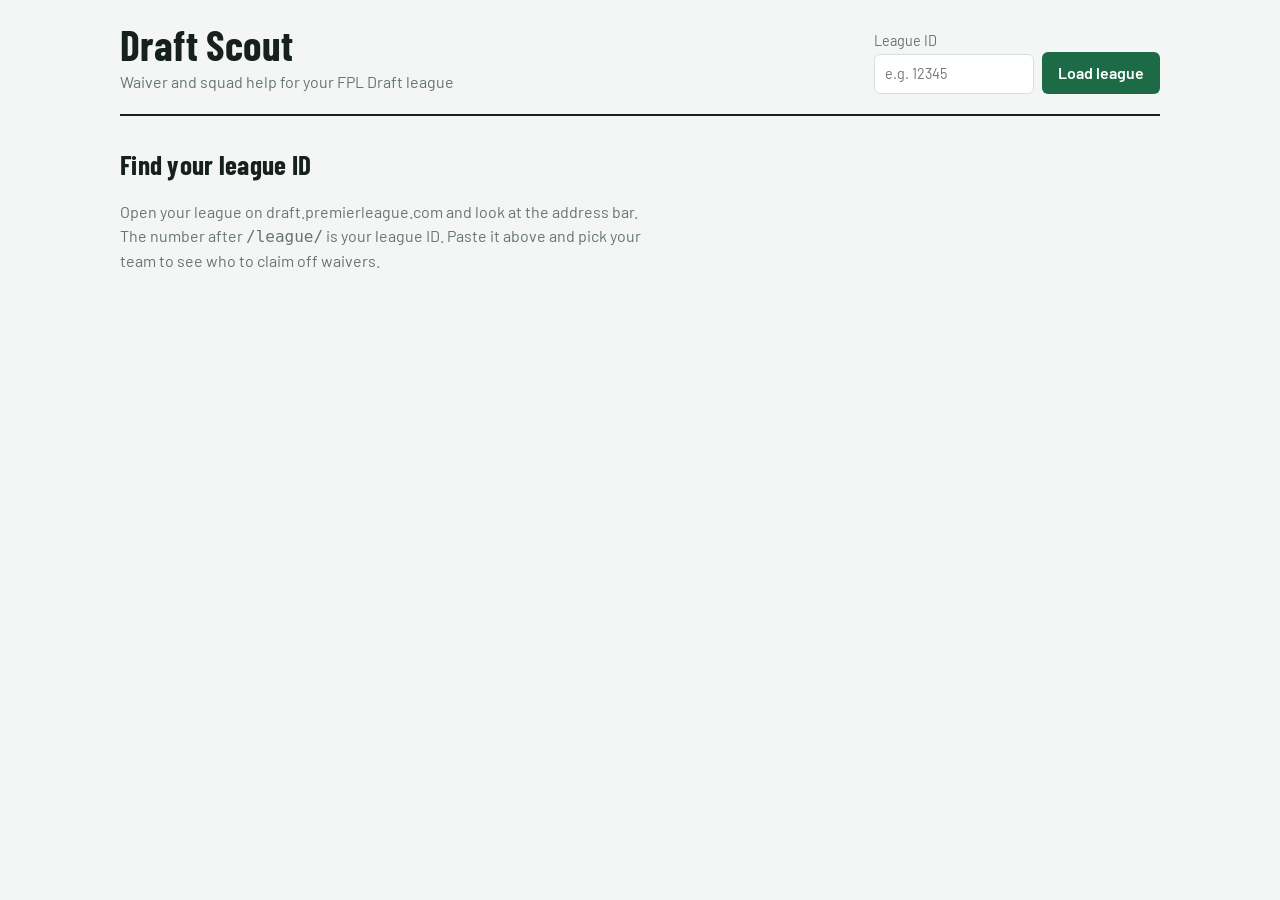
<file: index.html>
<!doctype html>
<html lang="en">
<head>
<meta charset="utf-8">
<meta name="viewport" content="width=device-width, initial-scale=1">
<title>Draft Scout</title>
<link rel="preconnect" href="https://fonts.googleapis.com">
<link rel="preconnect" href="https://fonts.gstatic.com" crossorigin>
<link href="https://fonts.googleapis.com/css2?family=Barlow:wght@400;500;600&family=Barlow+Condensed:wght@500;600;700&display=swap" rel="stylesheet">
<style>
  :root {
    --bg: #F3F6F4; --surface: #FFFFFF; --ink: #16211C; --muted: #66756E;
    --line: #D6DFDA; --pitch: #1D6A46; --pitch-soft: #DCEBE2;
    --amber: #D9912B; --amber-soft: #FBEFD9; --rival: #B84A3E;
    --fdr1: #1D6A46; --fdr2: #6FB58C; --fdr3: #C9D1CD; --fdr4: #E08A6B; --fdr5: #A5352B;
    --display: "Barlow Condensed", "Arial Narrow", sans-serif;
    --body: "Barlow", system-ui, sans-serif;
  }
  @media (prefers-color-scheme: dark) {
    :root {
      --bg: #101814; --surface: #17221D; --ink: #E8EFEA; --muted: #93A39A;
      --line: #2A3931; --pitch: #4FB783; --pitch-soft: #1E3328;
      --amber: #E9A94A; --amber-soft: #3A2E18; --rival: #E07A6D;
      --fdr3: #4A5650;
    }
  }
  * { box-sizing: border-box; }
  body { margin: 0; background: var(--bg); color: var(--ink); font: 16px/1.5 var(--body); }
  main { max-width: 1080px; margin: 0 auto; padding: 24px 20px 64px; }
  h1, h2 { font-family: var(--display); font-weight: 700; letter-spacing: .01em; margin: 0; }
  h1 { font-size: 2.6rem; line-height: 1; }
  h2 { font-size: 1.7rem; margin-bottom: 4px; }
  .sub { color: var(--muted); margin: 0 0 16px; }
  button, input, select { font: inherit; color: inherit; }
  :focus-visible { outline: 3px solid var(--amber); outline-offset: 2px; }

  header.top { display: flex; flex-wrap: wrap; gap: 16px 32px; align-items: end; justify-content: space-between;
    padding-bottom: 20px; border-bottom: 2px solid var(--ink); margin-bottom: 28px; }
  .load { display: flex; gap: 8px; align-items: end; flex-wrap: wrap; }
  .load label { display: grid; gap: 2px; font-size: .9rem; color: var(--muted); }
  .load input { width: 160px; padding: 8px 10px; border: 1px solid var(--line); border-radius: 6px; background: var(--surface); }
  .btn { padding: 9px 16px; border: 0; border-radius: 6px; background: var(--pitch); color: #fff; font-weight: 600; cursor: pointer; }
  .btn:disabled { opacity: .6; cursor: wait; }

  .intro { max-width: 60ch; }
  .intro p { color: var(--muted); }
  .error { background: var(--amber-soft); border-left: 4px solid var(--rival); padding: 12px 14px; border-radius: 4px; margin-bottom: 20px; }

  .leaguebar { display: flex; flex-wrap: wrap; gap: 12px 24px; align-items: center; margin-bottom: 32px; }
  .leaguebar .name { font-family: var(--display); font-size: 1.9rem; font-weight: 600; }
  .leaguebar .gw { color: var(--muted); }
  .leaguebar select { padding: 8px 10px; border: 1px solid var(--line); border-radius: 6px; background: var(--surface); min-width: 220px; }

  section { margin-bottom: 44px; }

  /* the kit-number score chip is the one bold element */
  .score { font-family: var(--display); font-weight: 700; font-size: 1.5rem; line-height: 1;
    min-width: 2.6ch; text-align: right; font-variant-numeric: tabular-nums; }
  .score.big { font-size: 2.4rem; }

  /* waiver swaps */
  .swaps { display: grid; gap: 10px; }
  .swap { display: grid; grid-template-columns: 1fr auto 1fr auto; gap: 12px 18px; align-items: center;
    background: var(--surface); border: 1px solid var(--line); border-left: 5px solid var(--amber);
    border-radius: 4px; padding: 14px 16px; }
  .swap .side { display: flex; gap: 12px; align-items: center; min-width: 0; }
  .swap .who { min-width: 0; }
  .swap .verb { font-size: .85rem; color: var(--muted); }
  .swap .pname { font-weight: 600; white-space: nowrap; overflow: hidden; text-overflow: ellipsis; }
  .swap .drop .score { color: var(--muted); }
  .swap .claim .score { color: var(--pitch); }
  .swap .arrow { color: var(--muted); font-size: 1.3rem; }
  .gain { font-family: var(--display); font-weight: 700; font-size: 1.3rem; color: var(--amber); white-space: nowrap; }
  .empty { background: var(--pitch-soft); padding: 14px 16px; border-radius: 4px; }
  @media (max-width: 640px) {
    .swap { grid-template-columns: 1fr auto; }
    .swap .arrow { display: none; }
  }

  /* fixture strip */
  .fx { display: inline-flex; gap: 3px; }
  .fx span { font-size: .72rem; font-weight: 600; padding: 2px 5px; border-radius: 3px; color: #fff; white-space: nowrap; }
  .fx .d1 { background: var(--fdr1); } .fx .d2 { background: var(--fdr2); color: #0f2a1c; }
  .fx .d3 { background: var(--fdr3); color: var(--ink); } .fx .d4 { background: var(--fdr4); color: #2b0f08; }
  .fx .d5 { background: var(--fdr5); } .fx .blank { background: transparent; color: var(--muted); border: 1px dashed var(--line); }

  /* table controls */
  .controls { display: flex; flex-wrap: wrap; gap: 10px 16px; align-items: center; margin-bottom: 12px; }
  .tabs { display: inline-flex; border: 1px solid var(--line); border-radius: 6px; overflow: hidden; }
  .tabs button { padding: 7px 14px; border: 0; background: var(--surface); cursor: pointer; }
  .tabs button[aria-pressed="true"] { background: var(--ink); color: var(--bg); }
  .controls input[type=search] { padding: 7px 10px; border: 1px solid var(--line); border-radius: 6px; background: var(--surface); width: 200px; }
  .controls label.check { display: inline-flex; gap: 6px; align-items: center; color: var(--muted); }

  .tablewrap { overflow-x: auto; background: var(--surface); border: 1px solid var(--line); border-radius: 4px; }
  table { border-collapse: collapse; width: 100%; font-size: .95rem; }
  th, td { padding: 9px 12px; text-align: left; border-bottom: 1px solid var(--line); white-space: nowrap; }
  th { font-weight: 600; color: var(--muted); font-size: .85rem; cursor: pointer; user-select: none; }
  th[aria-sort] { color: var(--ink); }
  td.n, th.n { text-align: right; font-variant-numeric: tabular-nums; }
  tbody tr:last-child td { border-bottom: 0; }
  .flag { color: var(--rival); font-size: .8rem; display: block; white-space: normal; max-width: 28ch; }
  .pos { color: var(--muted); font-size: .85rem; }

  /* league strength */
  .strength { display: grid; gap: 6px; }
  .srow { display: grid; grid-template-columns: minmax(120px, 220px) 1fr auto; gap: 12px; align-items: center;
    padding: 6px 0; background: none; border: 0; text-align: left; cursor: pointer; width: 100%; }
  .srow .bar { height: 12px; background: var(--pitch-soft); border-radius: 2px; overflow: hidden; }
  .srow .bar i { display: block; height: 100%; background: var(--pitch); }
  .srow.me .bar i { background: var(--amber); }
  .srow .tn { font-weight: 600; overflow: hidden; text-overflow: ellipsis; white-space: nowrap; }
  .roster { padding: 4px 0 14px 12px; border-left: 2px solid var(--line); margin-left: 4px; display: grid; gap: 2px; }
  .roster div { display: flex; justify-content: space-between; gap: 12px; max-width: 420px; }
  .hidden { display: none !important; }
  .note { color: var(--muted); font-size: .9rem; max-width: 70ch; }
</style>
</head>
<body>
<main>
  <header class="top">
    <div>
      <h1>Draft Scout</h1>
      <p class="sub" style="margin:4px 0 0">Waiver and squad help for your FPL Draft league</p>
    </div>
    <form class="load" id="loadForm">
      <label>League ID
        <input id="leagueId" inputmode="numeric" pattern="[0-9]+" required placeholder="e.g. 12345">
      </label>
      <button class="btn" id="loadBtn" type="submit">Load league</button>
    </form>
  </header>

  <div id="error" class="error hidden" role="alert"></div>

  <div id="intro" class="intro">
    <h2>Find your league ID</h2>
    <p>Open your league on draft.premierleague.com and look at the address bar. The number after <code>/league/</code> is your league ID. Paste it above and pick your team to see who to claim off waivers.</p>
  </div>

  <div id="app" class="hidden">
    <div class="leaguebar">
      <span class="name" id="leagueName"></span>
      <span class="gw" id="gwInfo"></span>
      <label>My team
        <select id="meSelect"></select>
      </label>
    </div>

    <section>
      <h2>Waiver targets</h2>
      <p class="sub">Free agents who rate higher than the weakest player you own in the same position.</p>
      <div class="swaps" id="swaps"></div>
    </section>

    <section>
      <h2>Free agents</h2>
      <div class="controls">
        <div class="tabs" id="posTabs" role="group" aria-label="Position">
          <button aria-pressed="true" data-pos="">All</button>
          <button aria-pressed="false" data-pos="GKP">GKP</button>
          <button aria-pressed="false" data-pos="DEF">DEF</button>
          <button aria-pressed="false" data-pos="MID">MID</button>
          <button aria-pressed="false" data-pos="FWD">FWD</button>
        </div>
        <input type="search" id="search" placeholder="Search player or club" aria-label="Search free agents">
        <label class="check"><input type="checkbox" id="hideFlagged" checked> Hide injured and suspended</label>
      </div>
      <div class="tablewrap">
        <table>
          <thead><tr id="faHead"></tr></thead>
          <tbody id="faBody"></tbody>
        </table>
      </div>
    </section>

    <section>
      <h2>League squads</h2>
      <p class="sub">Average rating of each manager's best eleven. Select a team to see its squad.</p>
      <div class="strength" id="strength"></div>
    </section>

    <p class="note" id="scoreNote"></p>
  </div>
</main>

<script>
const $ = id => document.getElementById(id);
let DATA = null;
let state = { pos: "", q: "", hideFlagged: true, sortKey: "score", sortDir: -1, me: null };

const COLS = [
  { key: "score", label: "Rating", n: true },
  { key: "name", label: "Player" },
  { key: "team", label: "Club" },
  { key: "pos", label: "Pos" },
  { key: "form", label: "Form", n: true },
  { key: "ppg", label: "Pts/game", n: true },
  { key: "total", label: "Total", n: true },
  { key: "xgi90", label: "xGI/90", n: true },
  { key: "mins_share", label: "Mins %", n: true },
  { key: "fixtures", label: "Next fixtures", sort: false },
];

function store(k, v) { try { localStorage.setItem(k, v); } catch (e) {} }
function recall(k) { try { return localStorage.getItem(k); } catch (e) { return null; } }
function esc(s) { return String(s ?? "").replace(/[&<>"]/g, c => ({ "&": "&amp;", "<": "&lt;", ">": "&gt;", '"': "&quot;" }[c])); }

function fixStrip(p) {
  if (!DATA) return "";
  const out = [];
  for (let gw = DATA.next_gw; gw < DATA.next_gw + DATA.lookahead; gw++) {
    const games = p.fixtures.filter(f => f.gw === gw);
    if (!games.length) out.push(`<span class="blank" title="GW${gw}: no game">–</span>`);
    games.forEach(f => out.push(
      `<span class="d${f.difficulty}" title="GW${gw}: ${esc(f.opp)} ${f.home ? "home" : "away"}, difficulty ${f.difficulty}">${esc(f.home ? f.opp : f.opp.toLowerCase())}</span>`));
  }
  return `<span class="fx">${out.join("")}</span>`;
}

async function loadLeague(id) {
  $("loadBtn").disabled = true; $("loadBtn").textContent = "Loading…";
  $("error").classList.add("hidden");
  try {
    const r = await fetch(`/api/league/${id}`);
    const j = await r.json();
    if (!r.ok) throw new Error(j.error || "Something went wrong loading the league.");
    DATA = j;
    store("leagueId", id);
    render();
  } catch (e) {
    $("error").textContent = e.message; $("error").classList.remove("hidden");
  } finally {
    $("loadBtn").disabled = false; $("loadBtn").textContent = "Load league";
  }
}

function render() {
  $("intro").classList.add("hidden");
  $("app").classList.remove("hidden");
  $("leagueName").textContent = DATA.league_name;
  $("gwInfo").textContent = `Gameweek ${DATA.current_gw}, fixtures shown for GW${DATA.next_gw}–${DATA.next_gw + DATA.lookahead - 1}`;

  const saved = Number(recall("me:" + $("leagueId").value));
  const valid = DATA.managers.some(m => m.entry_id === saved);
  state.me = valid ? saved : (state.me && DATA.managers.some(m => m.entry_id === state.me) ? state.me : DATA.managers[0]?.entry_id);
  $("meSelect").innerHTML = DATA.managers.map(m =>
    `<option value="${m.entry_id}" ${m.entry_id === state.me ? "selected" : ""}>${esc(m.team_name)} (${esc(m.manager)})</option>`).join("");

  $("scoreNote").textContent = "Rating is 0–100, built from recent form, points per game, attacking threat (xGI per 90), share of minutes played and fixture difficulty over the next " + DATA.lookahead + " gameweeks, then scaled down for injury doubts. It's a guide, not a prediction.";

  renderSwaps(); renderTable(); renderStrength();
}

function renderSwaps() {
  const mine = DATA.players.filter(p => p.owner === state.me);
  const free = DATA.players.filter(p => p.owner == null && p.status === "a");
  const swaps = [];
  for (const pos of ["GKP", "DEF", "MID", "FWD"]) {
    const myPos = mine.filter(p => p.pos === pos).sort((a, b) => a.score - b.score);
    const faPos = free.filter(p => p.pos === pos).sort((a, b) => b.score - a.score);
    // pair my weakest with the best free agents, one-for-one, while it's an upgrade
    for (let i = 0; i < Math.min(myPos.length, faPos.length, 2); i++) {
      if (faPos[i].score - myPos[i].score >= 3) swaps.push({ drop: myPos[i], claim: faPos[i], gain: faPos[i].score - myPos[i].score });
    }
  }
  swaps.sort((a, b) => b.gain - a.gain);
  const top = swaps.slice(0, 5);
  if (!mine.length) {
    $("swaps").innerHTML = `<div class="empty">This team has no players yet. If your draft hasn't happened, check back after it does.</div>`;
    return;
  }
  $("swaps").innerHTML = top.length ? top.map(s => `
    <div class="swap">
      <div class="side drop"><span class="score">${s.drop.score.toFixed(0)}</span>
        <div class="who"><div class="verb">Drop</div><div class="pname">${esc(s.drop.name)} <span class="pos">${s.drop.pos}, ${esc(s.drop.team)}</span></div>${fixStrip(s.drop)}</div></div>
      <span class="arrow" aria-hidden="true">›</span>
      <div class="side claim"><span class="score">${s.claim.score.toFixed(0)}</span>
        <div class="who"><div class="verb">Claim</div><div class="pname">${esc(s.claim.name)} <span class="pos">${s.claim.pos}, ${esc(s.claim.team)}</span></div>${fixStrip(s.claim)}</div></div>
      <span class="gain">+${s.gain.toFixed(0)}</span>
    </div>`).join("")
    : `<div class="empty">No clear upgrades on the wire right now. Your squad already rates higher than the best free agents at every position.</div>`;
}

function renderTable() {
  $("faHead").innerHTML = COLS.map(c => {
    const sorted = state.sortKey === c.key;
    return `<th class="${c.n ? "n" : ""}" data-key="${c.key}" ${sorted ? `aria-sort="${state.sortDir < 0 ? "descending" : "ascending"}"` : ""}>${c.label}${sorted ? (state.sortDir < 0 ? " ↓" : " ↑") : ""}</th>`;
  }).join("");

  const q = state.q.toLowerCase();
  let rows = DATA.players.filter(p => p.owner == null
    && (!state.pos || p.pos === state.pos)
    && (!state.hideFlagged || p.status === "a" || p.status === "d")
    && (!q || p.name.toLowerCase().includes(q) || p.team.toLowerCase().includes(q)));
  const k = state.sortKey;
  rows.sort((a, b) => (typeof a[k] === "string" ? a[k].localeCompare(b[k]) : a[k] - b[k]) * state.sortDir);
  rows = rows.slice(0, 60);

  $("faBody").innerHTML = rows.length ? rows.map(p => `
    <tr>
      <td class="n"><span class="score">${p.score.toFixed(0)}</span></td>
      <td>${esc(p.name)}${p.news ? `<span class="flag">${esc(p.news)}</span>` : ""}</td>
      <td>${esc(p.team)}</td><td class="pos">${p.pos}</td>
      <td class="n">${p.form.toFixed(1)}</td><td class="n">${p.ppg.toFixed(1)}</td><td class="n">${p.total}</td>
      <td class="n">${p.xgi90.toFixed(2)}</td><td class="n">${p.mins_share}</td>
      <td>${fixStrip(p)}</td>
    </tr>`).join("")
    : `<tr><td colspan="${COLS.length}">No free agents match these filters.</td></tr>`;
}

function renderStrength() {
  const teams = DATA.managers.map(m => {
    const squad = DATA.players.filter(p => p.owner === m.entry_id).sort((a, b) => b.score - a.score);
    const best11 = squad.slice(0, 11);
    const avg = best11.length ? best11.reduce((s, p) => s + p.score, 0) / best11.length : 0;
    return { ...m, squad, avg };
  }).sort((a, b) => b.avg - a.avg);
  const max = Math.max(...teams.map(t => t.avg), 1);
  $("strength").innerHTML = teams.map(t => `
    <div>
      <button class="srow ${t.entry_id === state.me ? "me" : ""}" aria-expanded="false" data-id="${t.entry_id}">
        <span class="tn">${esc(t.team_name)}</span>
        <span class="bar"><i style="width:${(t.avg / max * 100).toFixed(1)}%"></i></span>
        <span class="score">${t.avg.toFixed(0)}</span>
      </button>
      <div class="roster hidden" id="roster-${t.entry_id}">
        ${t.squad.map(p => `<div><span>${esc(p.name)} <span class="pos">${p.pos}, ${esc(p.team)}</span></span><span>${p.score.toFixed(0)}</span></div>`).join("") || "<div>No players yet</div>"}
      </div>
    </div>`).join("");
}

// events
$("loadForm").addEventListener("submit", e => { e.preventDefault(); loadLeague($("leagueId").value.trim()); });
$("meSelect").addEventListener("change", e => {
  state.me = Number(e.target.value); store("me:" + $("leagueId").value, state.me);
  renderSwaps(); renderStrength();
});
$("posTabs").addEventListener("click", e => {
  const b = e.target.closest("button"); if (!b) return;
  state.pos = b.dataset.pos;
  document.querySelectorAll("#posTabs button").forEach(x => x.setAttribute("aria-pressed", x === b));
  renderTable();
});
$("search").addEventListener("input", e => { state.q = e.target.value; renderTable(); });
$("hideFlagged").addEventListener("change", e => { state.hideFlagged = e.target.checked; renderTable(); });
$("faHead").addEventListener("click", e => {
  const th = e.target.closest("th"); if (!th) return;
  const col = COLS.find(c => c.key === th.dataset.key); if (!col || col.sort === false) return;
  if (state.sortKey === col.key) state.sortDir *= -1; else { state.sortKey = col.key; state.sortDir = col.n ? -1 : 1; }
  renderTable();
});
$("strength").addEventListener("click", e => {
  const b = e.target.closest(".srow"); if (!b) return;
  const r = $("roster-" + b.dataset.id); const open = r.classList.toggle("hidden") === false;
  b.setAttribute("aria-expanded", open);
});

const last = recall("leagueId");
if (last) { $("leagueId").value = last; loadLeague(last); }
</script>
</body>
</html>
</file>
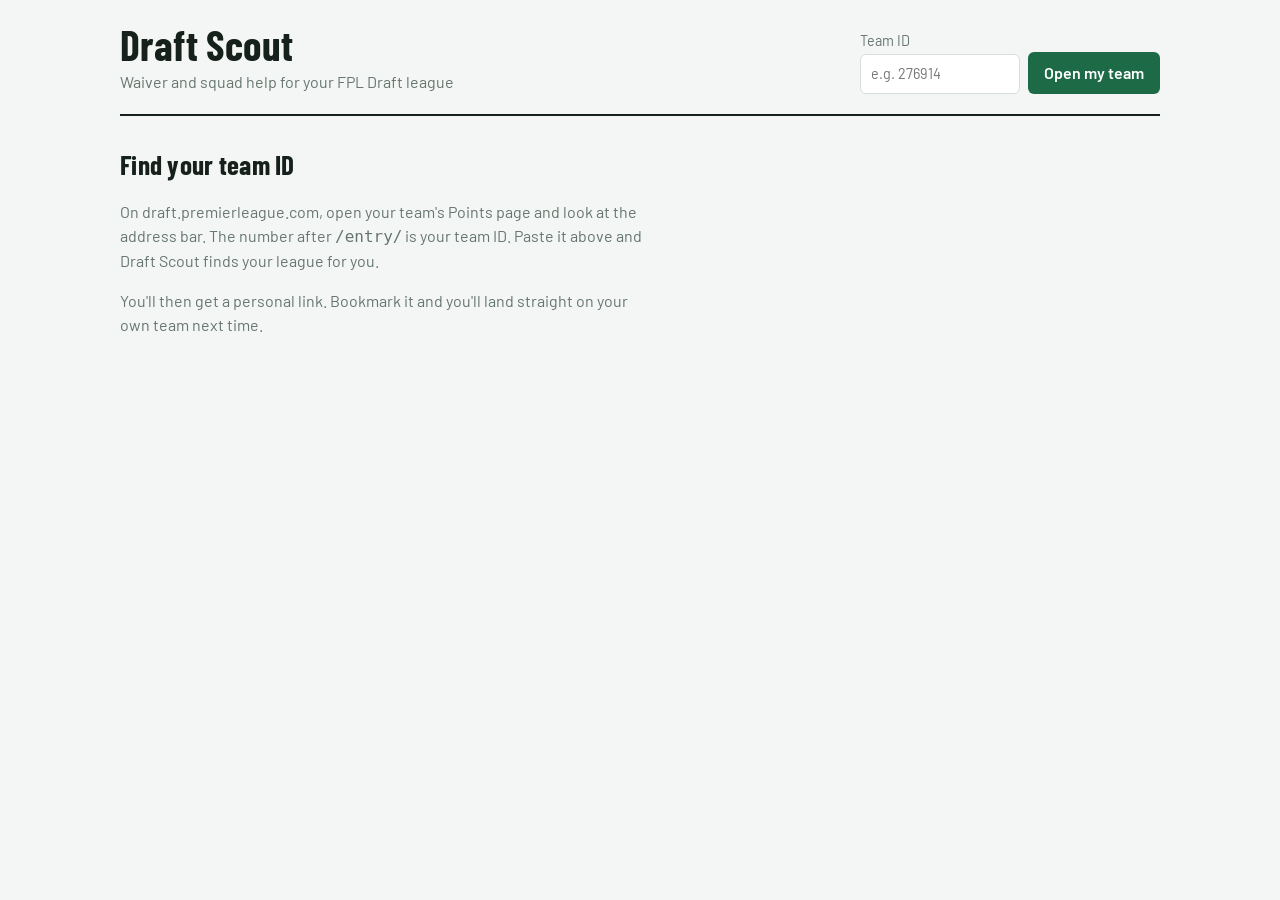
<file: static/index.html>
<!doctype html>
<html lang="en">
<head>
<meta charset="utf-8">
<meta name="viewport" content="width=device-width, initial-scale=1">
<title>Draft Scout</title>
<link rel="preconnect" href="https://fonts.googleapis.com">
<link rel="preconnect" href="https://fonts.gstatic.com" crossorigin>
<link href="https://fonts.googleapis.com/css2?family=Barlow:wght@400;500;600&family=Barlow+Condensed:wght@500;600;700&display=swap" rel="stylesheet">
<link rel="stylesheet" href="/static/common.css">
<style>
  .intro { max-width: 60ch; }
  .intro p { color: var(--muted); }

  td.alt { color: var(--muted); font-variant-numeric: tabular-nums; }
  .pagelinks { display: flex; flex-wrap: wrap; gap: 8px 10px; margin-bottom: 14px; }
  .pagelinks a { text-decoration: none; }
  .mylink { display: flex; flex-wrap: wrap; gap: 8px 10px; align-items: center; margin-bottom: 32px; color: var(--muted); font-size: .9rem; }
  .mylink input { flex: 1 1 240px; max-width: 340px; padding: 7px 10px; border: 1px solid var(--line); border-radius: 6px;
    background: var(--surface); color: var(--ink); font-size: .9rem; }



  /* waiver swaps */
  .swaps { display: grid; gap: 10px; }
  .swap { display: grid; grid-template-columns: 1fr auto 1fr auto; gap: 12px 18px; align-items: center;
    background: var(--surface); border: 1px solid var(--line); border-left: 5px solid var(--amber);
    border-radius: 4px; padding: 14px 16px; }
  .swap.small { border-left-color: var(--line); }
  .swap.small .gain { color: var(--muted); }
  .swap .tag { grid-column: 1 / -1; grid-row: 1; font-size: .8rem; font-weight: 600; letter-spacing: .04em;
    text-transform: uppercase; color: var(--muted); margin-bottom: -4px; }
  .swap.worth .tag { color: var(--amber); }
  .verdict { background: var(--pitch-soft); border-left: 5px solid var(--pitch); border-radius: 4px; padding: 12px 16px; }
  .swap .side { display: flex; gap: 12px; align-items: center; min-width: 0; }
  .swap .who { min-width: 0; }
  .swap .verb { font-size: .85rem; color: var(--muted); }
  .swap .pname { font-weight: 600; white-space: nowrap; overflow: hidden; text-overflow: ellipsis; }
  .swap .drop .score { color: var(--muted); }
  .swap .claim .score { color: var(--pitch); }
  .swap .arrow { color: var(--muted); font-size: 1.3rem; }
  .gain { font-family: var(--display); font-weight: 700; font-size: 1.3rem; color: var(--amber); white-space: nowrap; }
  .swap .why { grid-column: 1 / -1; font-size: .9rem; color: var(--muted); }
  .swap .why strong { color: var(--ink); }
  .swap .why b { font-weight: 600; font-variant-numeric: tabular-nums; }
  .swap .why .up { color: var(--pitch); } .swap .why .down { color: var(--rival); }
  .swap .why.hold, .swap .why.call, .swap .why.new { border-left: 3px solid var(--amber); padding-left: 10px; }
  .swap .why.let_go { border-left: 3px solid var(--muted); padding-left: 10px; }
  .keepbar { display: flex; flex-wrap: wrap; gap: 6px 10px; align-items: center; margin: 0 0 12px; font-size: .9rem; }
  .keepbar button, .swap .keep { font: inherit; font-size: .8rem; background: transparent; color: var(--pitch);
    border: 1px solid var(--pitch); border-radius: 999px; padding: 1px 10px; cursor: pointer; }
  .swap .keep { margin-top: 4px; }
  .swap .risk { grid-column: 1 / -1; display: flex; gap: 10px; align-items: flex-start;
    background: var(--amber-soft); border-radius: 4px; padding: 8px 10px; font-size: .9rem; }
  .bang { flex: none; width: 1.5em; height: 1.5em; border-radius: 50%; background: var(--amber); color: #fff;
    font-family: var(--display); font-weight: 700; display: grid; place-items: center; }
  @media (max-width: 640px) {
    .swap { grid-template-columns: 1fr auto; }
    .swap .arrow { display: none; }
    .swap .drop, .swap .claim { grid-column: 1; }
    .swap .gain { grid-column: 2; grid-row: 2 / span 2; }
  }

  /* back in play: players on their way back, with a rating for when they're fit. The groups and rows
     reuse the look of "players by club" below (details.club, .cplayer) */
  #returning { margin-bottom: 32px; }
  #returning .code { white-space: nowrap; }   /* "Back now" stays on one line on a phone; the hint wraps */
  .rplayer .rates { white-space: nowrap; font-variant-numeric: tabular-nums; color: var(--muted); }
  .rplayer .rates .now { font-family: var(--display); font-weight: 600; font-size: 1.2rem; }
  .rplayer .rates .score { color: var(--pitch); }
  .rplayer .rline { grid-column: 1 / -1; color: var(--muted); font-size: .9rem; }
  .rplayer .rline strong { color: var(--ink); }
  .rtag { padding: 0 8px; border: 1px solid var(--muted); border-radius: 999px; font-size: .8rem;
    font-weight: 600; white-space: nowrap; }
  .rmore { margin: 8px 0; }

  /* your team this week: two pitches side by side (stacked on a phone) */
  #lineups { margin-bottom: 32px; }
  .lineups { display: grid; grid-template-columns: repeat(auto-fit, minmax(300px, 1fr)); gap: 16px; align-items: start; }
  .lineup { background: var(--surface); border: 1px solid var(--line); border-radius: 4px; padding: 12px; min-width: 0; }
  .lineup.best { border-top: 4px solid var(--amber); }
  .lhead { display: flex; flex-wrap: wrap; gap: 0 12px; align-items: baseline; }
  .lhead .what { flex-basis: 100%; font-size: .8rem; font-weight: 600; letter-spacing: .04em;
    text-transform: uppercase; color: var(--muted); }
  .lhead .shape { font-family: var(--display); font-weight: 700; font-size: 1.7rem; line-height: 1.15; }
  .lhead .str { font-weight: 600; font-variant-numeric: tabular-nums; }
  .lhead .chg { font-weight: 600; font-variant-numeric: tabular-nums; color: var(--rival); }
  .lhead .chg.level { color: var(--muted); }
  .lmoves { margin: 4px 0 10px; font-size: .9rem; color: var(--muted); }
  .lmoves strong { color: var(--ink); }
  .lmoves .tag { font-weight: 600; color: var(--amber); }
  .pitch { position: relative; display: flex; flex-direction: column; justify-content: space-around; gap: 8px;
    min-height: 400px; padding: 16px 4px; border-radius: 6px; overflow: hidden;
    border: 2px solid rgba(255, 255, 255, .6);
    background: repeating-linear-gradient(0deg, #2e7d4f 0 50px, #286f45 50px 100px); }
  .pitch::before { content: ""; position: absolute; left: 0; right: 0; top: 50%;
    border-top: 2px solid rgba(255, 255, 255, .4); }
  .pitch::after { content: ""; position: absolute; left: 50%; top: 50%; width: 80px; height: 80px;
    margin: -40px 0 0 -40px; border: 2px solid rgba(255, 255, 255, .4); border-radius: 50%; }
  .pbox { position: absolute; left: 28%; right: 28%; height: 48px; border: 2px solid rgba(255, 255, 255, .4); }
  .pbox.top { top: -2px; border-top: 0; } .pbox.bot { bottom: -2px; border-bottom: 0; }
  .pline { position: relative; z-index: 1; display: flex; justify-content: space-evenly; gap: 4px; padding: 0 4px; }
  .tok { flex: 0 1 78px; min-width: 0; display: grid; justify-items: center; gap: 3px; text-align: center; }
  .tok .rate { position: relative; width: 38px; height: 38px; border-radius: 50%; background: #fff; color: #16211C;
    display: grid; place-items: center; font-family: var(--display); font-weight: 700; font-size: 1.2rem;
    line-height: 1; box-shadow: 0 1px 3px rgba(0, 0, 0, .4); }
  .tok.new .rate { box-shadow: 0 0 0 3px var(--amber), 0 1px 3px rgba(0, 0, 0, .4); }
  .tok.blank .rate { opacity: .55; }
  .tok .warn { position: absolute; top: -5px; right: -8px; width: 17px; height: 17px; border-radius: 50%;
    background: var(--amber); color: #fff; font-size: .72rem; font-weight: 700; display: grid; place-items: center; }
  .tok .nm { max-width: 100%; box-sizing: border-box; padding: 1px 4px; border-radius: 3px;
    background: rgba(0, 0, 0, .62); color: #fff; font-size: .74rem; font-weight: 600;
    white-space: nowrap; overflow: hidden; text-overflow: ellipsis; }
  .pline.five { gap: 0; padding: 0; }   /* five across: less room, so a little tighter */
  .pline.five .nm { font-size: .68rem; padding: 1px 2px; }
  .tok .fx { gap: 2px; justify-content: center; flex-wrap: wrap; }
  .tok .fx span { font-size: .68rem; padding: 1px 4px; }
  .tok .nogame { font-size: .7rem; font-weight: 600; padding: 1px 6px; border-radius: 3px;
    background: var(--rival); color: #fff; }
  .tok .tpos { display: none; font-size: .72rem; color: var(--muted); }
  .bench { margin-top: 12px; padding-top: 10px; border-top: 1px dashed var(--line); }
  .bench .blabel { margin-bottom: 8px; font-size: .85rem; color: var(--muted); }
  .bench .brow { display: flex; flex-wrap: wrap; gap: 10px 4px; }
  .bench .tok .rate { border: 1px solid var(--line); box-shadow: none; }
  .bench .tok.new .rate { box-shadow: 0 0 0 3px var(--amber); }
  .bench .tok .tpos { display: block; }

  /* players by club */
  #clubs { margin-bottom: 32px; }
  .clubs { display: grid; gap: 8px; }
  details.club { background: var(--surface); border: 1px solid var(--line); border-radius: 4px; }
  details.club summary { display: flex; gap: 12px; align-items: baseline; padding: 10px 14px; cursor: pointer;
    list-style: none; }
  details.club summary::-webkit-details-marker { display: none; }
  details.club summary::before { content: "›"; color: var(--muted); font-weight: 700; width: 1ch; }
  details.club[open] summary::before { content: "⌄"; }
  .club .code { font-family: var(--display); font-weight: 600; font-size: 1.35rem; }
  .club .bests { margin-left: auto; display: flex; flex-wrap: wrap; justify-content: flex-end; gap: 2px 14px;
    color: var(--muted); font-size: .9rem; font-variant-numeric: tabular-nums; }
  .club .bests .up { color: var(--pitch); font-weight: 600; }
  .csquad { padding: 0 14px 6px; }
  .cplayer { display: grid; grid-template-columns: minmax(0, 1fr) auto auto; gap: 2px 12px; align-items: baseline;
    padding: 8px 0; border-top: 1px solid var(--line); }
  .cplayer .pname { font-weight: 600; min-width: 0; }
  .cplayer .owner { color: var(--muted); font-size: .9rem; text-align: right; }
  .cplayer .owner.you { color: var(--pitch); font-weight: 600; }
  .cplayer .owner.free { color: var(--amber); font-weight: 600; }
  .cplayer .idea { grid-column: 1 / -1; display: flex; flex-wrap: wrap; gap: 4px 12px; align-items: center;
    font-size: .95rem; }
  .cplayer .none { grid-column: 1 / -1; color: var(--muted); font-size: .9rem; }
  .cplayer .fit { color: var(--rival); font-size: .85rem; }
  .cplayer a.btn { text-decoration: none; }
  .shift { font-weight: 600; font-variant-numeric: tabular-nums; }
  .shift.up { color: var(--pitch); } .shift.down { color: var(--rival); }
  #clubs .tag { padding: 0 8px; border: 1px solid var(--muted); border-radius: 999px; font-size: .8rem; font-weight: 600; }
  #clubs .tag.fair { border-color: var(--pitch); color: var(--pitch); }
  #clubs .tag.unfair { border-color: var(--amber); background: var(--amber-soft); color: var(--ink); }

  /* fixture strip */
  .fx { display: inline-flex; gap: 3px; }
  .fx span { font-size: .72rem; font-weight: 600; padding: 2px 5px; border-radius: 3px; color: #fff; white-space: nowrap; }
  .fx .d1 { background: var(--fdr1); } .fx .d2 { background: var(--fdr2); color: #0f2a1c; }
  .fx .d3 { background: var(--fdr3); color: var(--ink); } .fx .d4 { background: var(--fdr4); color: #2b0f08; }
  .fx .d5 { background: var(--fdr5); } .fx .blank { background: transparent; color: var(--muted); border: 1px dashed var(--line); }

  /* table controls */
  .controls input[type=search] { padding: 7px 10px; border: 1px solid var(--line); border-radius: 6px; background: var(--surface); width: 200px; }
  .controls label.check { display: inline-flex; gap: 6px; align-items: center; color: var(--muted); }

  .tablewrap { overflow-x: auto; background: var(--surface); border: 1px solid var(--line); border-radius: 4px; }
  table { border-collapse: collapse; width: 100%; font-size: .95rem; }
  th, td { padding: 9px 12px; text-align: left; border-bottom: 1px solid var(--line); white-space: nowrap; }
  th { font-weight: 600; color: var(--muted); font-size: .85rem; cursor: pointer; user-select: none; }
  th[aria-sort] { color: var(--ink); }
  td.n, th.n { text-align: right; font-variant-numeric: tabular-nums; }
  tbody tr:last-child td { border-bottom: 0; }
  .flag { color: var(--rival); font-size: .8rem; display: block; white-space: normal; max-width: 28ch; }
  .pos { color: var(--muted); font-size: .85rem; }

  /* league strength */
  .strength { display: grid; gap: 6px; }
  .srow { display: grid; grid-template-columns: minmax(120px, 220px) 1fr auto; gap: 12px; align-items: center;
    padding: 6px 0; background: none; border: 0; text-align: left; cursor: pointer; width: 100%; }
  .srow .bar { height: 12px; background: var(--pitch-soft); border-radius: 2px; overflow: hidden; }
  .srow .bar i { display: block; height: 100%; background: var(--pitch); }
  .srow.me .bar i { background: var(--amber); }
  .srow .tn { font-weight: 600; overflow: hidden; text-overflow: ellipsis; white-space: nowrap; }
  .srow .you { font-weight: 400; color: var(--muted); }
  .roster { padding: 4px 0 14px 12px; border-left: 2px solid var(--line); margin-left: 4px; display: grid; gap: 2px; }
  .roster div { display: flex; justify-content: space-between; gap: 12px; max-width: 420px; }
  .roster .label { color: var(--muted); font-size: .85rem; margin-top: 6px; }
  .roster .bench { color: var(--muted); }
  .roster .tradewith { justify-self: start; margin: 2px 0 6px; }
</style>
</head>
<body>
<main>
  <header class="top">
    <div>
      <h1>Draft Scout</h1>
      <p class="sub" style="margin:4px 0 0">Waiver and squad help for your FPL Draft league</p>
    </div>
    <form class="load" id="loadForm">
      <label>Team ID
        <input id="teamId" inputmode="numeric" pattern="[0-9]+" required placeholder="e.g. 276914">
      </label>
      <button class="btn" id="loadBtn" type="submit">Open my team</button>
    </form>
  </header>

  <div id="error" class="error hidden" role="alert"></div>

  <div id="intro" class="intro">
    <h2>Find your team ID</h2>
    <p>On draft.premierleague.com, open your team's Points page and look at the address bar. The number after <code>/entry/</code> is your team ID. Paste it above and Draft Scout finds your league for you.</p>
    <p>You'll then get a personal link. Bookmark it and you'll land straight on your own team next time.</p>
  </div>

  <div id="app" class="hidden">
    <div class="leaguebar">
      <span class="name" id="leagueName"></span>
      <span class="gw" id="gwInfo"></span>
      <span class="myteam" id="myTeam"></span>
      <div class="tabs viewtabs" id="viewTabs" role="group" aria-label="Rate players for">
        <button type="button" data-view="week" aria-pressed="true">Next 5</button>
        <button type="button" data-view="season" aria-pressed="false">Until the break</button>
      </div>
      <label id="leaguePick" class="hidden">League
        <select id="leagueSelect"></select>
      </label>
    </div>
    <nav class="pagelinks" aria-label="More pages">
      <a class="btn ghost" id="tradeLink" href="/trade">Trade analyzer</a>
      <a class="btn ghost" id="leagueLink" href="/league">Banter and charts</a>
    </nav>
    <div class="mylink">
      <span>Bookmark your link:</span>
      <input id="myLink" readonly aria-label="Your personal link">
      <button class="btn ghost" id="copyLink" type="button">Copy link</button>
    </div>

    <section>
      <h2>Waiver targets</h2>
      <p class="sub">Free agents who rate higher than your weakest player in the same position, with the main reasons in rating points. Players with a small injury doubt (75% chance of playing) are included, with a backup in case they're ruled out.</p>
      <div class="keepbar hidden" id="keepBar"></div>
      <div class="swaps" id="swaps"></div>
    </section>

    <section id="returning" class="hidden">
      <h2>Back in play</h2>
      <p class="sub">Players coming back from an injury or a ban. Someone who has been out has no recent points, so his rating stays low for weeks after he's fit. Each one here also gets a rating for <strong>when he's fit</strong>: the same formula, with his points per game in place of his missing recent form, or last season's numbers if he has barely played this season. It's an estimate, and it assumes he walks straight back in at his old level.</p>
      <div id="returningBody" aria-live="polite"></div>
    </section>

    <section id="lineups" class="hidden">
      <h2>Your team this week</h2>
      <p class="sub" id="lineupSub"></p>
      <div class="lineups" id="lineupBody"></div>
      <p class="note">The number in each circle is the player's rating. A gold ring means he comes in compared with the best lineup, a ! means a fitness doubt (hover for the news), and a capital opponent (LIV) is a home game.</p>
    </section>

    <section id="clubs" class="hidden">
      <h2>Players by club</h2>
      <p class="sub">Open a club to see its whole squad. A free agent shows the claim that lifts your best eleven most (who you'd drop and what it does for you), and a player another manager owns shows the one-for-one trade that helps you most and what it does to them. Changes are in best-eleven strength, the same number League squads shows.</p>
      <div class="controls">
        <div class="tabs" id="clubSort" role="group" aria-label="Order clubs by">
          <button type="button" data-sort="az" aria-pressed="true">A–Z</button>
          <button type="button" data-sort="best" aria-pressed="false">Best moves first</button>
        </div>
      </div>
      <div id="clubsBody" aria-live="polite"></div>
    </section>

    <section>
      <h2>Free agents</h2>
      <div class="controls">
        <div class="tabs" id="posTabs" role="group" aria-label="Position">
          <button aria-pressed="true" data-pos="">All</button>
          <button aria-pressed="false" data-pos="GKP">GKP</button>
          <button aria-pressed="false" data-pos="DEF">DEF</button>
          <button aria-pressed="false" data-pos="MID">MID</button>
          <button aria-pressed="false" data-pos="FWD">FWD</button>
        </div>
        <input type="search" id="search" placeholder="Search player or club" aria-label="Search free agents">
        <label class="check"><input type="checkbox" id="hideFlagged" checked> Hide injured and suspended</label>
      </div>
      <div class="tablewrap">
        <table>
          <thead><tr id="faHead"></tr></thead>
          <tbody id="faBody"></tbody>
        </table>
      </div>
      <p><button class="btn ghost hidden" id="faMore" type="button"></button></p>
    </section>

    <section>
      <h2>League squads</h2>
      <p class="sub">Average rating of each manager's best legal eleven: one keeper, at least three defenders, two midfielders and one forward. Yours is open below; select any team to see its squad.</p>
      <div class="strength" id="strength"></div>
    </section>

    <p class="note" id="scoreNote"></p>
  </div>
</main>

<script>
const $ = id => document.getElementById(id);
let DATA = null;
const FA_SHOWN = 15, FA_MAX = 60;  // free agents shown at first, and the most "Show more" reveals
let state = { keep: new Set(), showAllFa: false, pos: "", q: "", hideFlagged: true, sortKey: null, sortDir: -1, me: null, team: null, view: "week" };
const POS_ORDER = { GKP: 0, DEF: 1, MID: 2, FWD: 3 };

const COLS = [
  { key: "week_score", label: "Next 5", n: true },
  { key: "season_score", label: "Break", n: true },
  { key: "name", label: "Player" },
  { key: "team", label: "Club" },
  { key: "pos", label: "Pos" },
  { key: "form", label: "Form", n: true },
  { key: "ppg", label: "Pts/game", n: true },
  { key: "total", label: "Total", n: true },
  { key: "xgi90", label: "xGI/90", n: true },
  { key: "mins_share", label: "Mins %", n: true },
  { key: "fixtures", label: "Next fixtures", sort: false },
];

function store(k, v) { try { localStorage.setItem(k, v); } catch (e) {} }
function recall(k) { try { return localStorage.getItem(k); } catch (e) { return null; } }
function esc(s) { return String(s ?? "").replace(/[&<>"]/g, c => ({ "&": "&amp;", "<": "&lt;", ">": "&gt;", '"': "&quot;" }[c])); }

function fixStrip(p) {
  if (!DATA) return "";
  const out = [];
  for (let gw = DATA.next_gw; gw < DATA.next_gw + DATA.lookahead; gw++) {
    const games = p.fixtures.filter(f => f.gw === gw);
    if (!games.length) out.push(`<span class="blank" title="GW${gw}: no game">–</span>`);
    games.forEach(f => out.push(
      `<span class="d${f.difficulty}" title="GW${gw}: ${esc(f.opp)} ${f.home ? "home" : "away"}, difficulty ${f.difficulty}">${esc(f.home ? f.opp : f.opp.toLowerCase())}</span>`));
  }
  return `<span class="fx">${out.join("")}</span>`;
}

// the part after "?" in a personal link, e.g. team=276914 (plus league=... and view=season only if they matter)
function linkQuery() {
  const params = new URLSearchParams({ team: state.team });
  if (DATA.my_leagues.length > 1 && DATA.league_id !== DATA.my_leagues[0]) params.set("league", DATA.league_id);
  if (DATA.view === "season") params.set("view", "season");
  if (DATA.keep.length) params.set("keep", DATA.keep.join(","));
  return "?" + params;
}

// a link to another page (/trade or /banter) for the league on screen: team, league and view carry over
function pageLink(path) {
  const params = new URLSearchParams({ team: state.team, league: DATA.league_id, view: DATA.view });
  return path + "?" + params;
}

async function loadTeam(id, league, view = state.view) {
  $("loadBtn").disabled = true; $("loadBtn").textContent = "Loading…";
  $("error").classList.add("hidden");
  try {
    let r;
    const query = new URLSearchParams({ view });
    if (league) query.set("league", league);
    if (state.keep.size) query.set("keep", [...state.keep].join(","));
    try { r = await fetch(`/api/team/${id}?${query}`); }
    catch (e) { throw new Error("Can't reach Draft Scout. Is app.py still running in your terminal?"); }
    let j = null;
    try { j = await r.json(); } catch (e) { /* not JSON, e.g. a crash page */ }
    if (!r.ok || !j) throw new Error(j?.error || "Draft Scout hit an unexpected error. The details are in the terminal where app.py is running.");
    DATA = j;
    state.team = id;
    store("teamId", id);
    history.replaceState(null, "", linkQuery());  // the address bar now shows the personal link
    render();
  } catch (e) {
    $("error").textContent = e.message; $("error").classList.remove("hidden");
  } finally {
    $("loadBtn").disabled = false; $("loadBtn").textContent = "Open my team";
  }
}

function render() {
  $("intro").classList.add("hidden");
  $("app").classList.remove("hidden");
  $("leagueName").textContent = DATA.league_name;
  $("gwInfo").textContent = `Gameweek ${DATA.current_gw}, fixtures shown for GW${DATA.next_gw}–${DATA.next_gw + DATA.lookahead - 1}`;
  // the view buttons say how far each one looks
  const win = DATA.windows;
  const range = v => win[v].from === win[v].to ? `GW${win[v].from}` : `GW${win[v].from}–${win[v].to}`;
  document.querySelector('#viewTabs [data-view="week"]').textContent = `Next ${win.week.to - win.week.from + 1}`;
  document.querySelector('#viewTabs [data-view="season"]').textContent = `Until the break (${range("season")})`;

  state.me = DATA.me;
  state.view = DATA.view;
  document.querySelectorAll("#viewTabs button").forEach(b => b.setAttribute("aria-pressed", b.dataset.view === state.view));
  // the free agents table sorts by the chosen view's rating unless you picked another column
  if (!state.sortKey || state.sortKey.endsWith("_score")) { state.sortKey = state.view + "_score"; state.sortDir = -1; }
  const me = DATA.managers.find(m => m.entry_id === state.me);
  $("myTeam").textContent = me ? `${me.team_name} (${me.manager})` : `Team ${state.me}`;

  // only shown in the rare case a team is in more than one league
  $("leaguePick").classList.toggle("hidden", DATA.my_leagues.length < 2);
  $("leagueSelect").innerHTML = DATA.my_leagues.map(id =>
    `<option value="${id}" ${id === DATA.league_id ? "selected" : ""}>${id === DATA.league_id ? esc(DATA.league_name) : "League " + id}</option>`).join("");

  $("tradeLink").href = pageLink("/trade");
  $("leagueLink").href = "/league?league=" + DATA.league_id + "&full=1";   // the full hub: it finds your team from this browser, so the link has no team ID
  $("myLink").value = location.origin + location.pathname + linkQuery();

  $("scoreNote").textContent = "Rating is 0–100, built from recent form, points per game, attacking threat (xGI per 90), share of minutes played and fixture difficulty over the next " + DATA.lookahead + " gameweeks, then scaled down for injury doubts. "
    + (DATA.view === "season"
      ? "Until the break looks ahead to the next international break. Recent form counts half as much, clean-sheet chances, defensive actions and creativity count for the positions they matter to, a 75% doubt counts as fit, and a player who's out but has a return date only loses the gameweeks he'd miss. "
      : "Switch to Until the break to look further ahead, with less weight on recent form. ")
    + "Each stat is measured against the top 5% of regular players, so one standout week doesn't skew everyone else. It's a guide, not a prediction.";

  renderSwaps(); renderLineups(); renderTable(); renderStrength(); loadReturning(); loadClubs();
}

const player = id => DATA.players.find(p => p.id === id);

// the "!" row under a swap whose claim might not play, with a fit backup to fall back on
function riskNote(s) {
  const c = player(s.claim);
  if (c.chance >= 100) return "";
  const why = c.news.includes("%") ? c.news : `${c.chance}% chance of playing${c.news ? ": " + c.news : ""}`;
  const b = s.backup != null ? player(s.backup) : null;
  const plan = b
    ? `Have a safe replacement ready: if he's ruled out, go for <strong>${esc(b.name)}</strong> <span class="pos">${b.pos}, ${esc(b.team)}</span>, rated ${b.score.toFixed(0)} and fully fit.`
    : `There's no fully fit ${c.pos} on the wire to fall back on, so keep a bench option ready.`;
  return `<div class="risk" role="note"><span class="bang" aria-hidden="true">!</span>
    <div><strong>${esc(why)}.</strong> ${plan}</div></div>`;
}

// lines under a swap: fitness of the dropped player first, then a reason to hold him if there is one
// (keep_notes in app.py), then the biggest reasons the claim rates higher and the one thing the
// dropped player still does better (worked out by swap_reasons in app.py)
function whyNote(s) {
  if (!s.why) return "";
  const pts = v => `${v > 0 ? "+" : "−"}${Math.abs(v).toFixed(0)}`;
  const reasons = s.why.reasons.map(r => `${esc(r.text)} <b class="up">${pts(r.points)}</b>`).join(", ");
  const against = s.why.against
    ? `But ${esc(s.why.against.text)} <b class="down">${pts(s.why.against.points)}</b>.` : "";
  // fitness (the dropped player is injured, suspended or doubtful) gets its own line above the rest
  const fit = s.why.availability
    ? `<div class="why avail"><strong>Fitness:</strong> ${esc(s.why.availability.text)} <b class="up">${pts(s.why.availability.points)}</b></div>` : "";
  // a note on the dropped player (keep_notes in app.py): a proven scorer who is out or in a slump (worth holding,
  // your call or fine to let go, depending on how long he's out), or a new signing settling in
  const noteLabels = {hold: "Worth holding", call: "Your call", let_go: "Fine to let go", new: "New signing"};
  const note = (DATA.keep_notes || {})[s.drop];
  const hold = note
    ? `<div class="why ${note.kind}"><strong>${noteLabels[note.kind]}:</strong> ${esc(note.text)}</div>` : "";
  const why = reasons ? `<div class="why"><strong>Why:</strong> ${reasons}. ${against}</div>`
    : against ? `<div class="why">${against}</div>` : "";
  // players on few minutes: their numbers could change quickly (either side of the swap)
  const few = (s.small_sample || []).map(p => `${esc(p.name)} has only ${p.minutes} minutes (${p.starts} ${p.starts === 1 ? "start" : "starts"})`);
  const small = few.length ? `<div class="why small"><strong>Small sample:</strong> ${few.join(", ")}. Their numbers could change quickly.</div>` : "";
  return fit + hold + why + small;
}

// minutes in the last few gameweeks for the two players in a swap, to show who is actually playing
function recentNote(s, drop, claim) {
  const r = DATA.recent, mins = id => r.minutes[id];
  const line = p => mins(p.id) ? `${esc(p.name)} <b>${mins(p.id).join(", ")}</b>` : "";
  const parts = [line(drop), line(claim)].filter(Boolean);
  return parts.length ? `<div class="why recent"><strong>Minutes, GW${r.gws[0]}–${r.gws.at(-1)}:</strong> ${parts.join(" · ")}</div>` : "";
}

// does the player you'd drop start for you, and what does the swap do to your best eleven?
function xiNote(s, drop) {
  const change = s.xi_after - s.xi_before;
  const sign = change > 0 ? "+" : change < 0 ? "−" : "";
  return `<div class="why xi"><strong>Your best eleven:</strong> ${esc(drop.name)} ${s.drop_in_xi ? "starts for you" : "is on your bench"}. `
    + `Strength ${s.xi_before.toFixed(1)} → ${s.xi_after.toFixed(1)} (${sign}${Math.abs(change).toFixed(1)}).</div>`;
}

// "No move needed" box above the swaps when none of them is worth doing (waiver_verdict in app.py)
function verdictBanner() {
  if (DATA.waiver_verdict !== "none") return "";
  return DATA.waiver_targets.length
    ? `<div class="verdict"><strong>No move needed this week.</strong> None of these swaps would lift your best eleven by much, so they're optional.</div>`
    : `<div class="verdict"><strong>No move needed this week.</strong> No clear upgrades on the wire right now: your squad already rates higher than the best free agents at every position.</div>`;
}

function renderSwaps() {
  if (!DATA.managers.some(m => m.entry_id === state.me)) {
    $("swaps").innerHTML = `<div class="empty">Team ${esc(state.me)} isn't listed in this league, so there's nothing to compare. Check the team ID and try again.</div>`;
    return;
  }
  if (!DATA.players.some(p => p.owner === state.me)) {
    $("swaps").innerHTML = `<div class="empty">This team has no players yet. If your draft hasn't happened, check back after it does.</div>`;
    return;
  }
  // players you've chosen to keep: the server skips them when picking who to drop
  const kept = DATA.keep.map(player);
  $("keepBar").classList.toggle("hidden", !kept.length);
  $("keepBar").innerHTML = kept.length ? "Keeping (never suggested as a drop): "
    + kept.map(p => `<button type="button" data-unkeep="${p.id}" title="Stop keeping ${esc(p.name)}">${esc(p.name)} ✕</button>`).join("") : "";
  // the server works out the swaps (see waiver_targets in app.py); this just draws them
  $("swaps").innerHTML = verdictBanner() + DATA.waiver_targets.map(s => {
    const drop = player(s.drop), claim = player(s.claim);
    return `
    <div class="swap ${s.worth ? "worth" : "small"}">
      <div class="tag">${s.worth ? "Worth doing" : "Small upgrade"}</div>
      <div class="side drop"><span class="score">${drop.score.toFixed(0)}</span>
        <div class="who"><div class="verb">Drop</div><div class="pname">${esc(drop.name)} <span class="pos">${drop.pos}, ${esc(drop.team)}</span></div>${fixStrip(drop)}
          <button class="keep" type="button" data-keep="${drop.id}" title="Keep ${esc(drop.name)} and suggest dropping someone else instead">Keep ${esc(drop.name)}</button></div></div>
      <span class="arrow" aria-hidden="true">›</span>
      <div class="side claim"><span class="score">${claim.score.toFixed(0)}</span>
        <div class="who"><div class="verb">Claim</div><div class="pname">${esc(claim.name)} <span class="pos">${claim.pos}, ${esc(claim.team)}</span></div>${fixStrip(claim)}</div></div>
      <span class="gain">+${s.gain.toFixed(0)}</span>
      ${whyNote(s)}
      ${recentNote(s, drop, claim)}
      ${xiNote(s, drop)}
      ${riskNote(s)}
    </div>`;
  }).join("");
}

function renderTable() {
  $("faHead").innerHTML = COLS.map(c => {
    const sorted = state.sortKey === c.key;
    return `<th class="${c.n ? "n" : ""}" data-key="${c.key}" ${sorted ? `aria-sort="${state.sortDir < 0 ? "descending" : "ascending"}"` : ""}>${c.label}${sorted ? (state.sortDir < 0 ? " ↓" : " ↑") : ""}</th>`;
  }).join("");

  const q = state.q.toLowerCase();
  let rows = DATA.players.filter(p => p.owner == null
    && (!state.pos || p.pos === state.pos)
    && (!state.hideFlagged || p.status === "a" || p.status === "d")
    && (!q || p.name.toLowerCase().includes(q) || p.team.toLowerCase().includes(q)));
  const k = state.sortKey;
  rows.sort((a, b) => (typeof a[k] === "string" ? a[k].localeCompare(b[k]) : a[k] - b[k]) * state.sortDir);
  const total = rows.length;
  const limit = state.showAllFa ? FA_MAX : FA_SHOWN;
  rows = rows.slice(0, limit);
  $("faMore").classList.toggle("hidden", total <= FA_SHOWN);
  $("faMore").textContent = state.showAllFa ? `Show top ${FA_SHOWN} only` : `Show more (${Math.min(total, FA_MAX)} of ${total})`;

  $("faBody").innerHTML = rows.length ? rows.map(p => `
    <tr>
      ${["week", "season"].map(v => v === state.view
        ? `<td class="n"><span class="score">${p[v + "_score"].toFixed(0)}</span></td>`
        : `<td class="n alt">${p[v + "_score"].toFixed(0)}</td>`).join("")}
      <td>${esc(p.name)}${p.news ? `<span class="flag">${esc(p.news)}</span>` : ""}</td>
      <td>${esc(p.team)}</td><td class="pos">${p.pos}</td>
      <td class="n">${p.form.toFixed(1)}</td><td class="n">${p.ppg.toFixed(1)}</td><td class="n">${p.total}</td>
      <td class="n">${p.xgi90.toFixed(2)}</td><td class="n">${p.mins_share}</td>
      <td>${fixStrip(p)}</td>
    </tr>`).join("")
    : `<tr><td colspan="${COLS.length}">No free agents match these filters.</td></tr>`;
}

function rosterRow(p, cls = "") {
  return `<div class="${cls}"><span>${esc(p.name)} <span class="pos">${p.pos}, ${esc(p.team)}</span></span><span>${p.score.toFixed(0)}</span></div>`;
}

function renderStrength() {
  const teams = [...DATA.managers].sort((a, b) => b.strength - a.strength);
  const max = Math.max(...teams.map(t => t.strength), 1);
  $("strength").innerHTML = teams.map(t => {
    const squad = DATA.players.filter(p => p.owner === t.entry_id).sort((a, b) => b.score - a.score);
    const xi = squad.filter(p => t.best_xi.includes(p.id)).sort((a, b) => POS_ORDER[a.pos] - POS_ORDER[b.pos] || b.score - a.score);
    const bench = squad.filter(p => !t.best_xi.includes(p.id));
    const mine = t.entry_id === state.me;
    const tradeBtn = !mine && squad.length
      ? `<button class="btn ghost tradewith" type="button" data-id="${t.entry_id}">Build a trade with this team</button>` : "";
    const roster = squad.length
      ? tradeBtn + `<div class="label">Best eleven, ${esc(t.formation)}</div>${xi.map(p => rosterRow(p)).join("")}`
        + (bench.length ? `<div class="label">Bench</div>${bench.map(p => rosterRow(p, "bench")).join("")}` : "")
      : "<div>No players yet</div>";
    return `
    <div>
      <button class="srow ${mine ? "me" : ""}" aria-expanded="${mine}" data-id="${t.entry_id}">
        <span class="tn">${esc(t.team_name)}${mine ? ' <span class="you">(you)</span>' : ""}</span>
        <span class="bar"><i style="width:${(t.strength / max * 100).toFixed(1)}%"></i></span>
        <span class="score">${t.strength.toFixed(0)}</span>
      </button>
      <div class="roster ${mine ? "" : "hidden"}" id="roster-${t.entry_id}">${roster}</div>
    </div>`;
  }).join("");
}

// events
$("loadForm").addEventListener("submit", e => { e.preventDefault(); loadTeam($("teamId").value.trim()); });
$("leagueSelect").addEventListener("change", e => loadTeam(state.team, e.target.value));
$("viewTabs").addEventListener("click", e => {
  const b = e.target.closest("button");
  if (!b || !DATA || b.dataset.view === DATA.view) return;
  loadTeam(state.team, DATA.league_id, b.dataset.view);
});
$("copyLink").addEventListener("click", async () => {
  try { await navigator.clipboard.writeText($("myLink").value); }
  catch (e) { $("myLink").select(); return; }  // no clipboard access: select it so they can copy by hand
  $("copyLink").textContent = "Copied";
  setTimeout(() => { $("copyLink").textContent = "Copy link"; }, 2000);
});
$("posTabs").addEventListener("click", e => {
  const b = e.target.closest("button"); if (!b) return;
  state.pos = b.dataset.pos;
  document.querySelectorAll("#posTabs button").forEach(x => x.setAttribute("aria-pressed", x === b));
  renderTable();
});
// ---- your team this week. The server picks both lineups (see week_lineups in app.py); this just draws them.
const LINE_ORDER = ["FWD", "MID", "DEF", "GKP"];   // the top of the pitch first

function tokenHtml(p) {
  const games = p.no_game ? `<span class="nogame">No game</span>`
    : p.games.length ? `<span class="fx">${p.games.map(g =>
        `<span class="d${g.difficulty}" title="${esc(g.opp)} ${g.home ? "home" : "away"}, difficulty ${g.difficulty}">${esc(g.home ? g.opp : g.opp.toLowerCase())}</span>`).join("")}</span>` : "";
  const doubt = p.chance < 100
    ? `<span class="warn" title="${esc(p.news || `${p.chance}% chance of playing`)}">!</span>` : "";
  const title = `${p.name} (${p.pos}, ${p.club}), rated ${p.score.toFixed(0)}${p.news ? ". " + p.news : ""}`;
  return `
    <div class="tok ${p.new ? "new" : ""} ${p.no_game ? "blank" : ""}" title="${esc(title)}">
      <span class="rate">${p.score.toFixed(0)}${doubt}</span>
      <span class="nm">${esc(p.name)}</span>
      <span class="tpos">${esc(p.pos)}</span>
      ${games}
    </div>`;
}

function lineupHtml(l, best) {
  const lines = LINE_ORDER.map(pos => {
    const row = l.xi.filter(p => p.pos === pos);
    return row.length ? `<div class="pline ${row.length >= 5 ? "five" : ""}">${row.map(tokenHtml).join("")}</div>` : "";
  }).join("");
  const names = list => list.map(p => `<strong>${esc(p.name)}</strong>`).join(", ");
  const change = best ? ""
    : l.change === 0 ? `<span class="chg level">same strength</span>`
    : `<span class="chg">−${Math.abs(l.change).toFixed(1)}</span>`;
  const moves = best ? "Your strongest eleven for this gameweek."
    : `<span class="tag">In</span> ${names(l.xi.filter(p => p.new))} · <span class="tag">Out</span> ${names(l.out)}`;
  return `
    <div class="lineup ${best ? "best" : "second"}">
      <div class="lhead">
        <span class="what">${best ? "Best lineup" : "Next best lineup"}</span>
        <span class="shape">${esc(l.formation)}</span>
        <span class="str">${l.strength.toFixed(1)}</span>${change}
      </div>
      <p class="lmoves">${moves}</p>
      <div class="pitch"><div class="pbox top"></div><div class="pbox bot"></div>${lines}</div>
      <div class="bench">
        <div class="blabel">Bench, suggested order (spare keeper first)</div>
        <div class="brow">${l.bench.map(tokenHtml).join("")}</div>
      </div>
    </div>`;
}

function renderLineups() {
  const l = DATA.lineups;
  $("lineups").classList.toggle("hidden", !l);
  if (!l) return;
  $("lineupSub").textContent = `Gameweek ${l.gw}: the strongest eleven you can field, and the strongest in another formation, so you can see who the subs are. Ratings follow the toggle above, and a player whose club has no game that week sits on the bench.`;
  $("lineupBody").innerHTML = lineupHtml(l.best, true)
    + (l.second ? lineupHtml(l.second, false) : `<p class="sub">No other formation fits this squad.</p>`);
}

// ---- players by club. The server works out every claim and trade idea (see trade_ideas in app.py); this just draws them.
let CLUBS = null;              // /trade-ideas: every club's squad with my best claim or trade for each player
let clubSort = "az";
const openClubs = new Set();    // clubs the visitor has opened, kept across re-draws and view changes
let clubsRequest = 0;           // so a slow answer for the old view can't overwrite the new one

const signed = v => `${v > 0 ? "+" : v < 0 ? "−" : ""}${Math.abs(v).toFixed(1)}`;

async function loadClubs() {
  // needs a drafted squad of mine, the same rule as the swaps above
  const ready = DATA.managers.some(m => m.entry_id === state.me) && DATA.players.some(p => p.owner === state.me);
  $("clubs").classList.toggle("hidden", !ready);
  if (!ready) return;
  const request = ++clubsRequest;
  $("clubsBody").innerHTML = `<p class="sub">Finding the best moves…</p>`;
  const params = new URLSearchParams({ league: DATA.league_id, view: DATA.view });
  if (DATA.keep.length) params.set("keep", DATA.keep.join(","));
  try {
    let r;
    try { r = await fetch(`/api/team/${state.team}/trade-ideas?${params}`); }
    catch (e) { throw new Error("Can't reach Draft Scout. Check your connection and try again."); }
    let j = null;
    try { j = await r.json(); } catch (e) { /* not JSON, e.g. a crash page */ }
    if (!r.ok || !j) throw new Error(j?.error || "Draft Scout hit an unexpected error while finding the best moves.");
    if (request !== clubsRequest) return;
    CLUBS = j;
    renderClubs();
  } catch (e) {
    if (request !== clubsRequest) return;
    $("clubsBody").innerHTML = `<div class="error" role="alert">${esc(e.message)}</div>`;
  }
}

// a free agent: who I'd drop to claim him and what it does for my best eleven
function claimHtml(p) {
  const fit = p.chance < 100 ? `<span class="fit">${esc(p.news || `${p.chance}% chance of playing`)}</span>` : "";
  if (!p.claim) return `<div class="none">Wouldn't improve your best eleven. ${fit}</div>`;
  return `
    <div class="idea">
      <span>Claim, drop <strong>${esc(p.claim.drop_name)}</strong></span>
      <span class="shift up">You ${signed(p.claim.me)}</span>
      ${fit}
    </div>`;
}

// another manager's player: my best one-for-one offer, with both sides' change
function tradeIdeaHtml(p) {
  const idea = p.idea;
  if (!idea) return `<div class="none">No one-for-one offer lifts your best eleven.</div>`;
  const fair = idea.verdict === "good_and_fair";
  const tag = fair ? `<span class="tag fair" title="Their team doesn't lose much">Fair</span>`
    : `<span class="tag unfair" title="Their team gets noticeably weaker, so expect a no">They'd lose</span>`;
  // the trade page opens with this trade ticked and checked
  const href = `${pageLink("/trade")}&with=${p.owner}&give=${idea.give}&get=${p.id}`;
  return `
    <div class="idea">
      <span>Give <strong>${esc(idea.give_name)}</strong></span>
      <span class="shift ${idea.me > 0 ? "up" : "down"}">You ${signed(idea.me)}</span>
      <span class="shift ${idea.them > 0 ? "up" : idea.them < 0 ? "down" : ""}">Them ${signed(idea.them)}</span>
      ${tag}
      <a class="btn ghost" href="${esc(href)}">Check this trade</a>
    </div>`;
}

function clubPlayerHtml(p) {
  const owner = p.mine ? `<span class="owner you">You</span>`
    : p.owner === null ? `<span class="owner free">Free agent</span>`
    : `<span class="owner">${esc(p.owner_name ?? `Team ${p.owner}`)}</span>`;
  return `
    <div class="cplayer">
      <span class="pname">${esc(p.name)} <span class="pos">${esc(p.pos)}, ${p.total} pts</span></span>
      ${owner}
      <span class="score">${p.score.toFixed(0)}</span>
      ${p.mine ? "" : p.owner === null ? claimHtml(p) : tradeIdeaHtml(p)}
    </div>`;
}

function clubHtml(c) {
  const bits = [];
  if (c.best_claim !== null) bits.push(`<span class="up">Claim ${signed(c.best_claim)}</span>`);
  if (c.best_gain !== null) bits.push(`<span class="up">Trade ${signed(c.best_gain)}</span>`);
  return `
    <details class="club" data-club="${esc(c.club)}" ${openClubs.has(c.club) ? "open" : ""}>
      <summary><span class="code">${esc(c.club)}</span>
        <span class="bests">${bits.join("") || "Nothing here for you"}</span></summary>
      <div class="csquad">${c.players.map(clubPlayerHtml).join("")}</div>
    </details>`;
}

function renderClubs() {
  if (!CLUBS) return;
  const clubs = [...CLUBS.clubs];
  if (clubSort === "best") {
    const best = c => Math.max(c.best_claim ?? -1, c.best_gain ?? -1);
    clubs.sort((a, b) => best(b) - best(a) || a.club.localeCompare(b.club));
  }
  $("clubsBody").innerHTML = clubs.length ? `<div class="clubs">${clubs.map(clubHtml).join("")}</div>`
    : `<p class="sub">No clubs to show yet.</p>`;
  document.querySelectorAll("#clubSort button").forEach(b => b.setAttribute("aria-pressed", b.dataset.sort === clubSort));
}

$("clubSort").addEventListener("click", e => {
  const b = e.target.closest("button"); if (!b) return;
  clubSort = b.dataset.sort;
  renderClubs();
});
// remember which clubs are open (the toggle event doesn't bubble, so listen while it travels down)
$("clubsBody").addEventListener("toggle", e => {
  const club = e.target.dataset?.club; if (!club) return;
  if (e.target.open) openClubs.add(club); else openClubs.delete(club);
}, true);

// ---- back in play. The server finds the players on their way back and rates each one when fit
// (see load_returning in app.py); this just draws them.
let RETURNING = null;             // /returning: the groups (back now, back soon, out for now) and their players
let returningRequest = 0;         // so a slow answer for the old view can't overwrite the new one
const returnOpen = { back: true, soon: true, out: false };   // which groups are open, kept across re-draws
const returnAll = new Set();      // groups where "Show all" was pressed

async function loadReturning() {
  // needs a drafted squad of mine, the same rule as the swaps above
  const ready = DATA.managers.some(m => m.entry_id === state.me) && DATA.players.some(p => p.owner === state.me);
  $("returning").classList.toggle("hidden", !ready);
  if (!ready) return;
  const request = ++returningRequest;
  $("returningBody").innerHTML = `<p class="sub">Looking for players on their way back…</p>`;
  const params = new URLSearchParams({ league: DATA.league_id, view: DATA.view });
  if (DATA.keep.length) params.set("keep", DATA.keep.join(","));
  try {
    let r;
    try { r = await fetch(`/api/team/${state.team}/returning?${params}`); }
    catch (e) { throw new Error("Can't reach Draft Scout. Check your connection and try again."); }
    let j = null;
    try { j = await r.json(); } catch (e) { /* not JSON, e.g. a crash page */ }
    if (!r.ok || !j) throw new Error(j?.error || "Draft Scout hit an unexpected error while looking for returning players.");
    if (request !== returningRequest) return;
    RETURNING = j;
    renderReturning();
  } catch (e) {
    if (request !== returningRequest) return;
    $("returningBody").innerHTML = `<div class="error" role="alert">${esc(e.message)}</div>`;
  }
}

// what I could do about him: claim a free agent (worked out on his rating when fit), or open the trade page
function returnActionHtml(p) {
  if (p.mine) return `<div class="none">Already in your squad.</div>`;
  if (p.owner === null) {
    if (!p.claim) return `<div class="none">Wouldn't lift your best eleven, even when fit.</div>`;
    return `
      <div class="idea">
        <span>Claim, drop <strong>${esc(p.claim.drop_name)}</strong> <span class="pos">rated ${p.claim.drop_score.toFixed(0)}</span></span>
        <span class="shift up">You ${signed(p.claim.me)} when he's fit</span>
      </div>`;
  }
  return `
    <div class="idea">
      <a class="btn ghost" href="${esc(pageLink("/trade") + "&with=" + p.owner)}">Build a trade</a>
      <span class="pos">The trade page judges him on his rating now, not when fit.</span>
    </div>`;
}

function returnRowHtml(p) {
  const owner = p.mine ? `<span class="owner you">You</span>`
    : p.owner === null ? `<span class="owner free">Free agent</span>`
    : `<span class="owner">${esc(p.owner_name ?? `Team ${p.owner}`)}</span>`;
  const now = p.now.toFixed(0), fit = p.fit.toFixed(0);
  const small = p.small_sample
    ? ` <span class="rtag" title="Under 300 minutes this season, so his numbers could change quickly">Small sample</span>` : "";
  return `
    <div class="cplayer rplayer">
      <span class="pname">${esc(p.name)} <span class="pos">${esc(p.pos)}, ${esc(p.club)}</span></span>
      ${owner}
      <span class="rates" aria-hidden="true"><span class="now">${now}</span> → <span class="score">${fit}</span></span>
      <div class="rline">${esc(p.status)}</div>
      <div class="rline"><strong>Rated ${now} now, about ${fit} when fit.</strong> ${esc(p.proof)}${small}</div>
      ${returnActionHtml(p)}
    </div>`;
}

function returnGroupHtml(g) {
  const all = returnAll.has(g.key) || g.players.length <= RETURNING.shown;
  const rows = all ? g.players : g.players.slice(0, RETURNING.shown);
  const more = all ? ""
    : `<p class="rmore"><button class="btn ghost" type="button" data-all="${esc(g.key)}">Show all ${g.players.length}</button></p>`;
  return `
    <details class="club" data-group="${esc(g.key)}" ${returnOpen[g.key] ? "open" : ""}>
      <summary><span class="code">${esc(g.title)}</span>
        <span class="bests"><span>${esc(g.hint)}</span><span>${g.players.length} ${g.players.length === 1 ? "player" : "players"}</span></span></summary>
      <div class="csquad">${rows.map(returnRowHtml).join("")}${more}</div>
    </details>`;
}

function renderReturning() {
  if (!RETURNING) return;
  const groups = RETURNING.groups.filter(g => g.players.length);
  $("returningBody").innerHTML = groups.length
    ? `<div class="clubs">${groups.map(returnGroupHtml).join("")}</div>`
    : `<div class="empty">Nobody of note is on his way back right now.</div>`;
}

$("returningBody").addEventListener("click", e => {
  const b = e.target.closest("[data-all]"); if (!b) return;
  returnAll.add(b.dataset.all);
  renderReturning();
});
// remember which groups are open (the toggle event doesn't bubble, so listen while it travels down)
$("returningBody").addEventListener("toggle", e => {
  const key = e.target.dataset?.group; if (key) returnOpen[key] = e.target.open;
}, true);

// Keep / stop keeping: remember it, then ask the server for new swaps
function setKept(id, on) {
  on ? state.keep.add(id) : state.keep.delete(id);
  loadTeam(state.team, DATA.league_id, state.view);
}
$("swaps").addEventListener("click", e => {
  const b = e.target.closest("[data-keep]"); if (b) setKept(Number(b.dataset.keep), true);
});
$("keepBar").addEventListener("click", e => {
  const b = e.target.closest("[data-unkeep]"); if (b) setKept(Number(b.dataset.unkeep), false);
});
$("faMore").addEventListener("click", () => { state.showAllFa = !state.showAllFa; renderTable(); });
$("search").addEventListener("input", e => { state.q = e.target.value; renderTable(); });
$("hideFlagged").addEventListener("change", e => { state.hideFlagged = e.target.checked; renderTable(); });
$("faHead").addEventListener("click", e => {
  const th = e.target.closest("th"); if (!th) return;
  const col = COLS.find(c => c.key === th.dataset.key); if (!col || col.sort === false) return;
  if (state.sortKey === col.key) state.sortDir *= -1; else { state.sortKey = col.key; state.sortDir = col.n ? -1 : 1; }
  renderTable();
});
$("strength").addEventListener("click", e => {
  const t = e.target.closest(".tradewith");
  if (t) { location.href = pageLink("/trade") + "&with=" + t.dataset.id; return; }
  const b = e.target.closest(".srow"); if (!b) return;
  const r = $("roster-" + b.dataset.id); const open = r.classList.toggle("hidden") === false;
  b.setAttribute("aria-expanded", open);
});

// open straight to a team: from a personal link (?team=...) first, otherwise the last team used here
const fromLink = new URLSearchParams(location.search);
const startTeam = fromLink.get("team") || recall("teamId");
const startLeague = fromLink.get("league");
state.view = fromLink.get("view") === "season" ? "season" : "week";
state.keep = new Set((fromLink.get("keep") || "").split(",").filter(s => /^\d+$/.test(s)).map(Number));
if (/^[0-9]+$/.test(startTeam || "")) {
  $("teamId").value = startTeam;
  loadTeam(startTeam, /^[0-9]+$/.test(startLeague || "") ? startLeague : null);
}
</script>
</body>
</html>
</file>
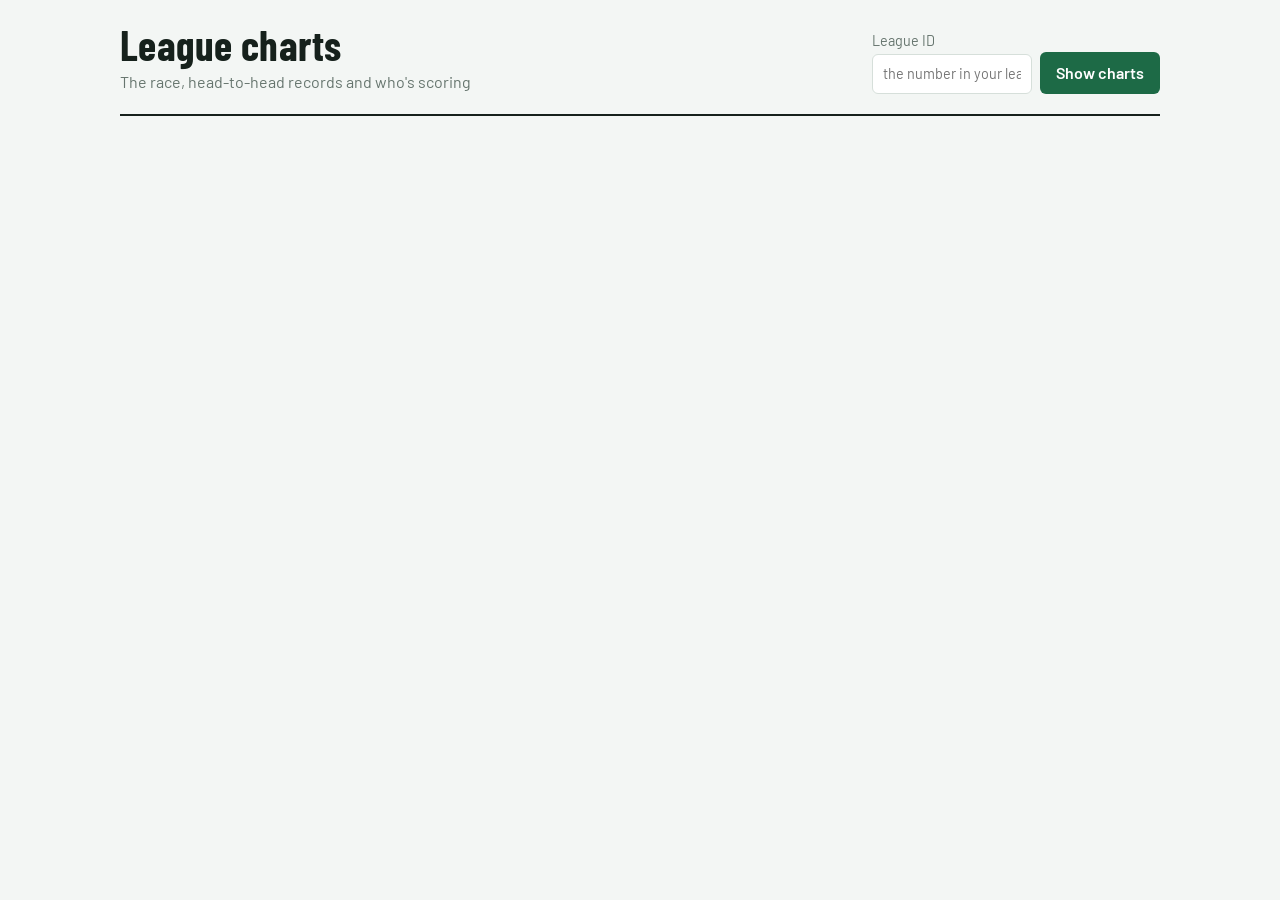
<file: static/charts.html>
<!doctype html>
<html lang="en">
<head>
<meta charset="utf-8">
<meta name="viewport" content="width=device-width, initial-scale=1">
<title>League charts - Draft Scout</title>
<link rel="preconnect" href="https://fonts.googleapis.com">
<link rel="preconnect" href="https://fonts.gstatic.com" crossorigin>
<link href="https://fonts.googleapis.com/css2?family=Barlow:wght@400;500;600&family=Barlow+Condensed:wght@500;600;700&display=swap" rel="stylesheet">
<link rel="stylesheet" href="/static/common.css">
<style>
  .sharebar { display: flex; flex-wrap: wrap; gap: 8px 10px; align-items: center; color: var(--muted); font-size: .9rem; margin-bottom: 28px; }
  .sharebar input { flex: 1 1 240px; max-width: 360px; padding: 7px 10px; border: 1px solid var(--line);
    border-radius: 6px; background: var(--surface); color: var(--ink); font-size: .9rem; }
  .back { display: inline-block; margin-bottom: 8px; color: var(--pitch); font-weight: 600; text-decoration: none; }
  .tablewrap { overflow-x: auto; background: var(--surface); border: 1px solid var(--line); border-radius: 4px; }

  /* league race */
  .minihead { font-family: var(--display); font-weight: 600; font-size: 1.3rem; margin: 26px 0 2px; }
  .racecap { margin: 0 0 6px; min-height: 1.5em; font-size: .95rem; }
  .racecap strong { font-weight: 600; }
  .chartwrap { background: var(--surface); border: 1px solid var(--line); border-radius: 4px; padding: 8px 6px 2px; }
  .race { display: block; width: 100%; height: auto; }
  .race text { font-family: var(--body); font-size: 12px; fill: var(--muted); }
  .race text.lbl { fill: var(--ink); font-weight: 600; }
  .race .grid { stroke: var(--line); }
  .race .ink { fill: none; stroke: var(--muted); stroke-opacity: .45; stroke-width: 1.5;
    stroke-linejoin: round; stroke-linecap: round; }
  .race .hit { fill: none; stroke: transparent; stroke-width: 14; cursor: pointer; }
  .race .dot { fill: var(--muted); fill-opacity: .6; }
  .race .wkdot { display: none; fill: var(--muted); stroke: var(--surface); stroke-width: 1.5; }
  .race .me .wkdot { display: inline; fill: var(--amber); }
  .race .hot .wkdot { display: inline; fill: var(--ink); }
  .race .me .ink { stroke: var(--amber); stroke-opacity: 1; stroke-width: 3; }
  .race .me .dot { fill: var(--amber); fill-opacity: 1; stroke: var(--surface); stroke-width: 2; }
  .race .hot .ink { stroke: var(--ink); stroke-opacity: 1; stroke-width: 3; }
  .race .hot .dot { fill: var(--ink); fill-opacity: 1; }
  table.weeks { width: auto; border-collapse: separate; border-spacing: 2px; font-size: .9rem; }
  table.weeks th, table.weeks td { padding: 5px 6px; border: 0; cursor: default; white-space: nowrap; }
  table.weeks th { text-align: center; font-weight: 500; color: var(--muted); }
  table.weeks td.team { position: sticky; left: 0; z-index: 1; background: var(--surface);
    max-width: 11rem; overflow: hidden; text-overflow: ellipsis; color: var(--muted); }
  table.weeks tr.me td.team { color: var(--ink); font-weight: 600; }
  table.weeks td.wk { min-width: 3.4em; text-align: center; border-radius: 3px; font-variant-numeric: tabular-nums; }
  table.weeks .res { font-size: .7rem; color: var(--muted); margin-left: 3px; }

  /* head to head: rows are the manager, columns are the opponent */
  table.h2h th.opp { height: 9.5rem; vertical-align: bottom; padding: 4px 2px; }
  table.h2h th.opp span { writing-mode: vertical-rl; transform: rotate(180deg); display: inline-block;
    max-height: 9rem; overflow: hidden; text-overflow: ellipsis; }
  table.h2h td.wk { min-width: 3.6em; }
  table.h2h td.self { background: var(--line); opacity: .5; }
  table.h2h td.wk.pick, table.h2h tr.pick td.team { outline: 2px solid var(--amber); outline-offset: -2px; }
  table.h2h tr { cursor: pointer; }
  .picked { background: var(--surface); border: 1px solid var(--line); border-left: 5px solid var(--amber);
    border-radius: 4px; padding: 12px 16px; margin-top: 12px; }
  .picked ul { margin: 6px 0 0; padding: 0; list-style: none; display: grid; gap: 2px; }
  .picked li { display: flex; justify-content: space-between; gap: 16px; max-width: 520px; }
  .picked .rec { font-variant-numeric: tabular-nums; color: var(--muted); }

  /* scatter and spread */
  .plot { display: block; width: 100%; height: auto; }
  .plot text { font-family: var(--body); font-size: 12px; fill: var(--muted); }
  .plot text.lbl { fill: var(--ink); }
  .plot text.lbl.me { font-weight: 600; }
  .plot .grid { stroke: var(--line); }
  .plot .diag { stroke: var(--muted); stroke-dasharray: 5 4; stroke-opacity: .7; }
  .plot .pt { fill: var(--pitch); fill-opacity: .85; stroke: var(--surface); stroke-width: 1.5; }
  .plot .pt.me { fill: var(--amber); fill-opacity: 1; }
  .plot .range { stroke: var(--pitch); stroke-opacity: .5; stroke-width: 8; stroke-linecap: round; }
  .plot .range.me { stroke: var(--amber); stroke-opacity: .7; }
  .plot .avg { stroke: var(--ink); stroke-width: 3; }
</style>
</head>
<body>
<main>
  <header class="top">
    <div>
      <a class="back hidden" id="backLink" href="/">← Back to Draft Scout</a>
      <h1>League charts</h1>
      <p class="sub" style="margin:4px 0 0" id="leagueLine">The race, head-to-head records and who's scoring</p>
    </div>
    <form class="load" id="loadForm">
      <label>League ID
        <input id="leagueId" inputmode="numeric" pattern="[0-9]+" required placeholder="the number in your league's URL">
      </label>
      <button class="btn" id="loadBtn" type="submit">Show charts</button>
    </form>
  </header>

  <div id="error" class="error hidden" role="alert"></div>

  <div id="app" class="hidden">
    <div class="sharebar">
      <span>Share this page:</span>
      <input id="shareLink" readonly aria-label="Link to share">
      <button class="btn ghost" id="copyLink" type="button">Copy link</button>
    </div>
    <div id="empty" class="empty hidden"></div>

    <div id="charts">
      <section>
        <h2>League race</h2>
        <p class="sub">Each manager's league points after every gameweek, climbing from 0 (3 for a win, 1 for a draw). Your line has a dot for each week. Hover or tap a line to see whose it is.</p>
        <p class="racecap" id="raceCaption" aria-live="polite"></p>
        <div class="chartwrap"><svg class="race" id="raceChart" role="img"></svg></div>
        <h3 class="minihead">Points each gameweek</h3>
        <p class="sub">Shaded against that week's league average: green above, red below. W, D or L is the head-to-head result.</p>
        <div class="tablewrap" id="weeksWrap"><table class="weeks" id="weeksTable"></table></div>
      </section>

      <section>
        <h2>Head to head</h2>
        <p class="sub">Each row is a manager's record (won-drawn-lost) against the manager at the top of the column, this season so far. Green means they're ahead, red behind. Select a row to see the points too.</p>
        <div class="tablewrap"><table class="weeks h2h" id="h2hTable"></table></div>
        <div class="picked hidden" id="picked"></div>
      </section>

      <section>
        <h2>Points scored and conceded</h2>
        <p class="sub" id="scatterSub"></p>
        <div class="chartwrap"><svg class="plot" id="scatter" role="img"></svg></div>
      </section>

      <section>
        <h2>Weekly scores</h2>
        <p class="sub">Each bar runs from a manager's lowest week to their best week, with the black mark at their average. Short bars are steady; long bars are boom or bust.</p>
        <div class="chartwrap"><svg class="plot" id="spread" role="img"></svg></div>
      </section>
    </div>
  </div>
</main>

<script>
const $ = id => document.getElementById(id);
let CH = null;          // what the server sent (see league_charts in app.py); this page only draws it
let me = null;          // your team ID, if we know it, so your line and row stand out
let picked = null;      // the manager whose head-to-head record is open

function esc(s) { return String(s ?? "").replace(/[&<>"]/g, c => ({ "&": "&amp;", "<": "&lt;", ">": "&gt;", '"': "&quot;" }[c])); }
const place = n => n + (n % 100 >= 11 && n % 100 <= 13 ? "th" : ({ 1: "st", 2: "nd", 3: "rd" }[n % 10] || "th"));
const teamName = id => CH.managers.find(m => m.entry_id === id)?.team ?? `Team ${id}`;
const short = (s, n) => s.length > n ? s.slice(0, n - 1) + "…" : s;
const tint = (good, share) => `color-mix(in srgb, var(${good ? "--pitch" : "--rival"}) ${share.toFixed(0)}%, transparent)`;

async function loadLeague(id) {
  $("loadBtn").disabled = true; $("loadBtn").textContent = "Loading…";
  $("error").classList.add("hidden");
  try {
    let r;
    try { r = await fetch(`/api/league/${id}/charts`); }
    catch (e) { throw new Error("Can't reach Draft Scout. Check your connection and try again."); }
    let j = null;
    try { j = await r.json(); } catch (e) { /* not JSON, e.g. a crash page */ }
    if (!r.ok || !j) throw new Error(j?.error || "Draft Scout hit an unexpected error. Try again in a moment.");
    // the address is a link anyone in the league can open; &team= only keeps your highlight on reload
    history.replaceState(null, "", "?league=" + id + (me ? "&team=" + me : ""));
    render(j, id);
  } catch (e) {
    $("error").textContent = e.message; $("error").classList.remove("hidden");
  } finally {
    $("loadBtn").disabled = false; $("loadBtn").textContent = "Show charts";
  }
}

function render(data, id) {
  $("app").classList.remove("hidden");
  $("leagueLine").textContent = data.league_name;
  $("shareLink").value = location.origin + location.pathname + "?league=" + id;
  CH = data.charts;
  $("empty").classList.toggle("hidden", !!CH);
  $("charts").classList.toggle("hidden", !CH);
  if (!CH) {
    $("empty").textContent = "The charts appear once a gameweek has finished. They need a head-to-head league, because they're built from the match results.";
    return;
  }
  if (!CH.managers.some(m => m.entry_id === me)) me = null;   // that team isn't in this league
  picked = null;
  renderRace(); renderGrid(); renderHeadToHead(); renderScatter(); renderSpread();
}

// ---------------------------------------------------------------- league race

function raceDefaultCaption() {
  const h = CH.history, i = h.managers.findIndex(m => m.entry_id === me);
  if (i < 0) return "Hover or tap a line to see whose it is.";
  const m = h.managers[i], behind = m.behind.at(-1);
  return `<strong>You</strong> are ${place(i + 1)} with ${m.league_points.at(-1)} league points`
    + (behind ? `, ${behind} behind the leader.` : ", level with the lead.");
}

function raceCaption(id) {
  const h = CH.history, i = h.managers.findIndex(m => m.entry_id === id), m = h.managers[i];
  const behind = m.behind.at(-1);
  return `<strong>${esc(teamName(id))}</strong>: ${place(i + 1)}, ${m.league_points.at(-1)} league points`
    + (behind ? `, ${behind} behind the leader.` : ", level with the lead.");
}

function renderRace() {
  const h = CH.history;
  // chart geometry: gameweeks across (starting from "Start" = 0 points), league points upwards
  const W = 720, H = 270, L = 44, R = 190, T = 14, B = 30, n = h.gws.length + 1;
  const most = Math.max(...h.managers.map(m => m.league_points.at(-1)), 3);
  const step = Math.max(3, Math.ceil(most / 4 / 3) * 3);
  const top = Math.ceil(most / step) * step;
  const x = i => L + i * (W - L - R) / (n - 1);
  const y = v => T + (top - v) * (H - T - B) / top;
  // league points move in steps of 3, so lines often sit on top of each other.
  // Nudge each manager's line by a pixel or two (by table position) so ties stay visible.
  const nudge = id => (h.managers.findIndex(m => m.entry_id === id) - (h.managers.length - 1) / 2) * 1.8;

  let svg = "";
  for (let v = 0; v <= top; v += step) {
    svg += `<line class="grid" x1="${L}" x2="${W - R}" y1="${y(v)}" y2="${y(v)}"/>`
      + `<text x="${L - 8}" y="${y(v) + 4}" text-anchor="end">${v}</text>`;
  }
  const every = Math.ceil(n / 10);
  svg += `<text x="${x(0)}" y="${H - 8}" text-anchor="middle">Start</text>`;
  h.gws.forEach((gw, i) => {
    if ((i + 1) % every === 0 || i === n - 2) svg += `<text x="${x(i + 1)}" y="${H - 8}" text-anchor="middle">GW${gw}</text>`;
  });

  // other managers first, so your line is drawn on top
  const order = [...h.managers].sort((a, b) => (a.entry_id === me) - (b.entry_id === me));
  order.forEach(m => {
    const series = [0, ...m.league_points], nd = nudge(m.entry_id);
    const pts = series.map((v, i) => `${x(i).toFixed(1)},${(y(v) + nd).toFixed(1)}`).join(" ");
    const dots = m.league_points.map((v, i) => {
      const r = m.results[i], word = { W: "won", D: "drew", L: "lost" }[r];
      return `<circle class="wkdot" cx="${x(i + 1).toFixed(1)}" cy="${(y(v) + nd).toFixed(1)}" r="3.5">`
        + `<title>GW${h.gws[i]}: ${v} league points${word ? ", " + word : ""}</title></circle>`;
    }).join("");
    svg += `<g class="line ${m.entry_id === me ? "me" : ""}" data-id="${m.entry_id}">`
      + `<title>${esc(teamName(m.entry_id))}</title>`
      + `<polyline class="ink" points="${pts}"/><polyline class="hit" points="${pts}"/>${dots}`
      + `<circle class="dot" cx="${x(n - 1)}" cy="${y(series.at(-1)) + nd}" r="${m.entry_id === me ? 5 : 3}"/></g>`;
  });

  // labels at the end: the leader, and you (nudged apart if they'd overlap)
  const leader = h.managers[0], mine = h.managers.find(m => m.entry_id === me);
  const leaderY = y(leader.league_points.at(-1));
  if (leader !== mine) svg += `<text class="lbl" x="${x(n - 1) + 12}" y="${leaderY + 4}">${esc(teamName(leader.entry_id))}, 1st</text>`;
  if (mine) {
    let myY = y(mine.league_points.at(-1));
    if (leader !== mine && Math.abs(myY - leaderY) < 16) myY = leaderY + 16;
    const behind = mine.behind.at(-1);
    svg += `<text class="lbl" x="${x(n - 1) + 12}" y="${myY + 4}">You, ${mine.league_points.at(-1)} pts${behind ? ", −" + behind : ""}</text>`;
  }

  const chart = $("raceChart");
  chart.setAttribute("viewBox", `0 0 ${W} ${H}`);
  chart.setAttribute("aria-label", `Line chart of league points for ${h.managers.length} managers, GW${h.gws[0]} to GW${h.gws.at(-1)}.`);
  chart.innerHTML = svg;
  $("raceCaption").innerHTML = raceDefaultCaption();
}

function renderGrid() {
  const h = CH.history;
  const head = `<tr><th></th>${h.gws.map(gw => `<th>GW${gw}</th>`).join("")}</tr>`;
  const rows = h.managers.map(m => {
    const cells = m.points.map((p, i) => {
      if (p == null) return `<td class="wk">–</td>`;
      const avg = h.average[i], diff = p - avg, share = Math.min(Math.abs(diff) / 20, 1) * 55;
      const r = m.results[i], word = { W: "won", D: "drew", L: "lost" }[r];
      const title = `GW${h.gws[i]}: ${p} points (league average ${avg})${word ? ", " + word : ""}`;
      return `<td class="wk" style="background:${tint(diff >= 0, share)}" title="${title}">${p}${r ? `<span class="res">${r}</span>` : ""}</td>`;
    }).join("");
    const mine = m.entry_id === me;
    return `<tr class="${mine ? "me" : ""}"><td class="team">${esc(teamName(m.entry_id))}${mine ? " (you)" : ""}</td>${cells}</tr>`;
  }).join("");
  $("weeksTable").innerHTML = head + rows;
  $("weeksWrap").scrollLeft = $("weeksWrap").scrollWidth;   // newest weeks first on small screens
}

// ---------------------------------------------------------------- head to head

function renderHeadToHead() {
  const order = CH.managers.map(m => m.entry_id);
  const rec = {};   // "me-them" -> record
  CH.head_to_head.forEach(row => row.vs.forEach(o => { rec[row.entry_id + "-" + o.entry_id] = o; }));
  const head = `<tr><th></th>${order.map(id => `<th class="opp" title="${esc(teamName(id))}"><span>${esc(short(teamName(id), 16))}</span></th>`).join("")}</tr>`;
  const rows = order.map(a => {
    const cells = order.map(b => {
      if (a === b) return `<td class="wk self"></td>`;
      const o = rec[a + "-" + b];
      if (!o) return `<td class="wk" title="Haven't met yet">·</td>`;
      const games = o.won + o.drawn + o.lost, edge = (o.won - o.lost) / games;
      const bg = edge === 0 ? "transparent" : tint(edge > 0, Math.abs(edge) * 55);
      return `<td class="wk" style="background:${bg}" title="${esc(teamName(a))} v ${esc(teamName(b))}: won ${o.won}, drew ${o.drawn}, lost ${o.lost}">${o.won}-${o.drawn}-${o.lost}</td>`;
    }).join("");
    const mine = a === me;
    return `<tr data-id="${a}" class="${mine ? "me" : ""}"><td class="team">${esc(teamName(a))}${mine ? " (you)" : ""}</td>${cells}</tr>`;
  }).join("");
  $("h2hTable").innerHTML = head + rows;
  renderPicked();
}

function renderPicked() {
  document.querySelectorAll("#h2hTable tr[data-id]").forEach(r => r.classList.toggle("pick", Number(r.dataset.id) === picked));
  $("picked").classList.toggle("hidden", picked == null);
  if (picked == null) return;
  const row = CH.head_to_head.find(r => r.entry_id === picked);
  const items = row.vs.map(o => `<li><span>${esc(teamName(o.entry_id))}</span>`
    + `<span class="rec">W${o.won} D${o.drawn} L${o.lost} · ${o.points_for}-${o.points_against} pts</span></li>`).join("");
  $("picked").innerHTML = `<strong>${esc(teamName(picked))}</strong>`
    + (items ? `<ul>${items}</ul>` : `<p class="sub" style="margin:4px 0 0">No finished matches yet.</p>`);
}

// ---------------------------------------------------------------- points scored and conceded

function renderScatter() {
  const ms = CH.managers;
  const W = 720, H = 440, L = 54, R = 24, T = 16, B = 44;
  const lo = Math.floor(Math.min(...ms.map(m => Math.min(m.points_for, m.points_against))) / 20) * 20;
  const hi = Math.ceil(Math.max(...ms.map(m => Math.max(m.points_for, m.points_against))) / 20) * 20 || 20;
  const span = Math.max(hi - lo, 20);
  const x = v => L + (v - lo) * (W - L - R) / span;
  const y = v => H - B - (v - lo) * (H - T - B) / span;
  const step = span <= 100 ? 20 : span <= 250 ? 50 : 100;
  let svg = "";
  for (let v = Math.ceil(lo / step) * step; v <= lo + span; v += step) {
    svg += `<line class="grid" x1="${L}" x2="${W - R}" y1="${y(v)}" y2="${y(v)}"/><text x="${L - 8}" y="${y(v) + 4}" text-anchor="end">${v}</text>`
      + `<line class="grid" x1="${x(v)}" x2="${x(v)}" y1="${T}" y2="${H - B}"/><text x="${x(v)}" y="${H - B + 18}" text-anchor="middle">${v}</text>`;
  }
  svg += `<line class="diag" x1="${x(lo)}" y1="${y(lo)}" x2="${x(lo + span)}" y2="${y(lo + span)}"/>`
    + `<text x="${(L + W - R) / 2}" y="${H - 6}" text-anchor="middle">Points scored</text>`
    + `<text transform="translate(14 ${(T + H - B) / 2}) rotate(-90)" text-anchor="middle">Points conceded</text>`;
  // labels sit beside their dot; when two would overlap, the later one moves up or down a line
  const boxes = [];
  const clear = b => !boxes.some(o => b.x0 < o.x1 && b.x1 > o.x0 && b.y0 < o.y1 && b.y1 > o.y0);
  [...ms].sort((a, b) => (a.entry_id === me) - (b.entry_id === me)).forEach(m => {
    const mine = m.entry_id === me, cx = x(m.points_for), cy = y(m.points_against);
    const text = short(m.team, 14), w = text.length * 6.6;
    const flip = cx > W - R - w - 14;   // labels at the right edge go to the left of the dot
    const x0 = flip ? cx - 10 - w : cx + 10;
    let ly = cy;
    for (const dy of [0, -13, 13, -26, 26]) {
      if (clear({ x0, x1: x0 + w, y0: cy + dy - 8, y1: cy + dy + 5 })) { ly = cy + dy; break; }
    }
    boxes.push({ x0, x1: x0 + w, y0: ly - 8, y1: ly + 5 });
    svg += `<g><title>${esc(m.team)}: scored ${m.points_for}, conceded ${m.points_against}, ${m.league_points} league points</title>`
      + `<circle class="pt ${mine ? "me" : ""}" cx="${cx.toFixed(1)}" cy="${cy.toFixed(1)}" r="${mine ? 7 : 5.5}"/>`
      + `<text class="lbl ${mine ? "me" : ""}" x="${(flip ? cx - 10 : cx + 10).toFixed(1)}" y="${(ly + 4).toFixed(1)}" text-anchor="${flip ? "end" : "start"}">${esc(text)}</text></g>`;
  });
  const chart = $("scatter");
  chart.setAttribute("viewBox", `0 0 ${W} ${H}`);
  chart.setAttribute("aria-label", `Scatter chart of points scored against points conceded for ${ms.length} managers.`);
  chart.innerHTML = svg;
  $("scatterSub").textContent = "Each dot is a manager. The dashed line is where scored equals conceded: below it they score more than they concede (strong), above it they concede more.";
}

// ---------------------------------------------------------------- weekly scores

function renderSpread() {
  const ms = CH.managers.filter(m => m.low).sort((a, b) => b.average - a.average);
  const W = 720, rowH = 30, L = 150, R = 24, T = 10, B = 30, H = T + B + ms.length * rowH;
  const lo = Math.floor(Math.min(...ms.map(m => m.low.points)) / 10) * 10;
  const hi = Math.ceil(Math.max(...ms.map(m => m.high.points)) / 10) * 10 || 10;
  const x = v => L + (v - lo) * (W - L - R) / Math.max(hi - lo, 10);
  let svg = "";
  for (let v = lo; v <= hi; v += 10) {
    svg += `<line class="grid" x1="${x(v)}" x2="${x(v)}" y1="${T}" y2="${H - B}"/><text x="${x(v)}" y="${H - B + 18}" text-anchor="middle">${v}</text>`;
  }
  ms.forEach((m, i) => {
    const cy = T + i * rowH + rowH / 2, mine = m.entry_id === me;
    svg += `<g><title>${esc(m.team)}: lowest ${m.low.points} (GW${m.low.gw}), average ${m.average}, best ${m.high.points} (GW${m.high.gw})</title>`
      + `<text class="lbl ${mine ? "me" : ""}" x="${L - 10}" y="${cy + 4}" text-anchor="end">${esc(short(m.team, 20))}</text>`
      + `<line class="range ${mine ? "me" : ""}" x1="${x(m.low.points)}" x2="${x(m.high.points)}" y1="${cy}" y2="${cy}"/>`
      + `<line class="avg" x1="${x(m.average)}" x2="${x(m.average)}" y1="${cy - 9}" y2="${cy + 9}"/></g>`;
  });
  const chart = $("spread");
  chart.setAttribute("viewBox", `0 0 ${W} ${H}`);
  chart.setAttribute("aria-label", `Range of weekly scores for ${ms.length} managers, lowest to highest with the average marked.`);
  chart.innerHTML = svg;
}

// ---------------------------------------------------------------- events

$("raceChart").addEventListener("pointerover", e => {
  const g = e.target.closest(".line"); if (!g) return;
  document.querySelectorAll("#raceChart .hot").forEach(x => x.classList.remove("hot"));
  g.classList.add("hot");
  $("raceChart").appendChild(g);   // bring it to the front
  $("raceCaption").innerHTML = raceCaption(Number(g.dataset.id));
});
$("raceChart").addEventListener("pointerleave", () => {
  document.querySelectorAll("#raceChart .hot").forEach(x => x.classList.remove("hot"));
  $("raceCaption").innerHTML = raceDefaultCaption();
});
$("h2hTable").addEventListener("click", e => {
  const row = e.target.closest("tr[data-id]"); if (!row) return;
  const id = Number(row.dataset.id);
  picked = picked === id ? null : id;
  renderPicked();
});
$("loadForm").addEventListener("submit", e => { e.preventDefault(); loadLeague($("leagueId").value.trim()); });
$("copyLink").addEventListener("click", async () => {
  try { await navigator.clipboard.writeText($("shareLink").value); }
  catch (e) { $("shareLink").select(); return; }   // no clipboard access: select it so they can copy by hand
  $("copyLink").textContent = "Copied";
  setTimeout(() => { $("copyLink").textContent = "Copy link"; }, 2000);
});

// who you are: from the link (?team=...) or the last team used on the main page. This only
// highlights you; the page works for anyone with the league link.
const params = new URLSearchParams(location.search);
let stored = null;
try { stored = localStorage.getItem("teamId"); } catch (e) { /* no storage: nothing to highlight */ }
const mineText = params.get("team") || stored;
if (/^[0-9]+$/.test(mineText || "")) {
  me = Number(mineText);
  $("backLink").href = "/?team=" + mineText; $("backLink").classList.remove("hidden");
}
// a shared link looks like /charts?league=12345
const leagueParam = params.get("league");
if (/^[0-9]+$/.test(leagueParam || "")) {
  $("leagueId").value = leagueParam;
  loadLeague(leagueParam);
}
</script>
</body>
</html>
</file>
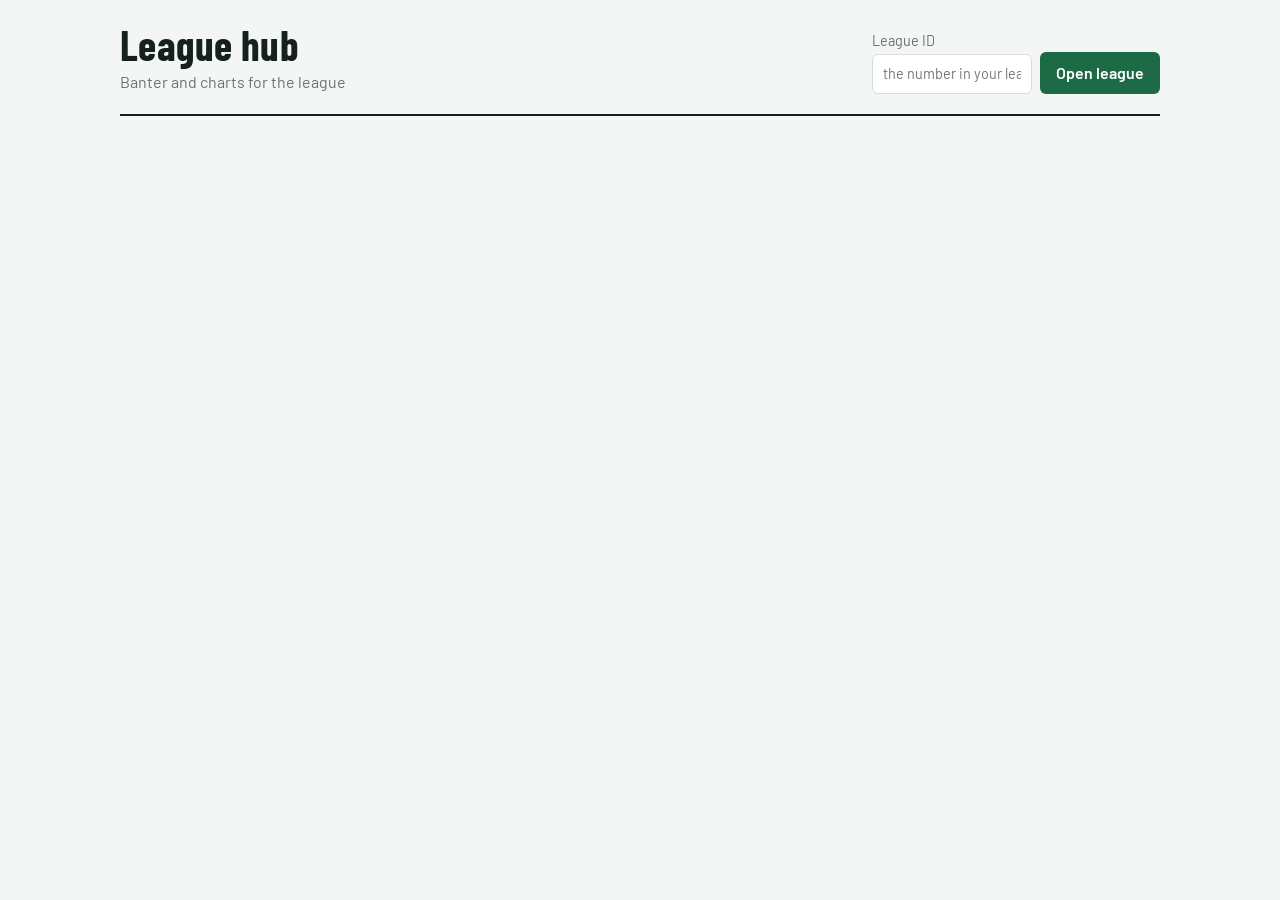
<file: static/league.html>
<!doctype html>
<html lang="en">
<head>
<meta charset="utf-8">
<meta name="viewport" content="width=device-width, initial-scale=1">
<title>League hub - Draft Scout</title>
<link rel="preconnect" href="https://fonts.googleapis.com">
<link rel="preconnect" href="https://fonts.gstatic.com" crossorigin>
<link href="https://fonts.googleapis.com/css2?family=Barlow:wght@400;500;600&family=Barlow+Condensed:wght@500;600;700&display=swap" rel="stylesheet">
<link rel="stylesheet" href="/static/common.css">
<style>
  .youbar { color: var(--muted); font-size: .95rem; margin: 0 0 16px; }
  .linkbtn { background: none; border: 0; padding: 0; color: var(--pitch); font-weight: 600; cursor: pointer;
    text-decoration: underline; }
  dialog { border: 1px solid var(--line); border-radius: 6px; background: var(--surface); color: var(--ink);
    padding: 20px; width: min(460px, calc(100vw - 32px)); max-height: 86vh; overflow: hidden; }
  dialog[open] { display: flex; flex-direction: column; }   /* the names scroll, the buttons stay in view */
  dialog::backdrop { background: rgba(10, 16, 13, .6); }
  dialog h2 { margin: 0 0 4px; }
  dialog .btn { align-self: flex-start; }
  .people { display: grid; gap: 6px; margin: 14px 0; overflow: auto; min-height: 0; }
  .person { display: grid; width: 100%; text-align: left; padding: 10px 14px; background: var(--surface);
    border: 1px solid var(--line); border-left: 5px solid var(--line); border-radius: 4px; cursor: pointer; }
  .person:hover, .person:focus-visible { border-left-color: var(--pitch); }
  .person.now { border-left-color: var(--amber); background: var(--amber-soft); }
  .person .n { font-weight: 600; }
  .person .t { color: var(--muted); font-size: .9rem; }

  .back { display: inline-block; margin-bottom: 8px; color: var(--pitch); font-weight: 600; text-decoration: none; }
  /* the choices: big buttons, the content appears below the one picked */
  .choices { display: grid; grid-template-columns: repeat(auto-fit, minmax(220px, 1fr)); gap: 12px; margin-bottom: 32px; }
  .choice { text-align: left; background: var(--surface); border: 1px solid var(--line); border-left: 5px solid var(--line);
    border-radius: 4px; padding: 14px 16px; cursor: pointer; display: grid; gap: 4px; }
  .choice:hover { border-left-color: var(--pitch); }
  .choice[aria-pressed="true"] { border-left-color: var(--amber); background: var(--amber-soft); }
  .choice .t { font-family: var(--display); font-weight: 600; font-size: 1.4rem; line-height: 1.1; }
  .choice .d { color: var(--muted); font-size: .92rem; }
  .teambox { background: var(--surface); border: 1px solid var(--line); border-radius: 4px; padding: 16px; max-width: 520px; }
  .teambox form { display: flex; gap: 8px; flex-wrap: wrap; align-items: end; margin-top: 10px; }
  .teambox label { display: grid; gap: 2px; font-size: .9rem; color: var(--muted); }
  .teambox input { width: 160px; padding: 8px 10px; border: 1px solid var(--line); border-radius: 6px; background: var(--surface); }
  .cards { display: grid; grid-template-columns: repeat(auto-fit, minmax(300px, 1fr)); gap: 12px; margin-bottom: 36px; }
  .card { background: var(--surface); border: 1px solid var(--line); border-left: 5px solid var(--pitch);
    border-radius: 4px; padding: 14px 16px; display: grid; gap: 8px; align-content: start; }
  .card.hot { border-left-color: var(--amber); }
  .card.spoon { border-left-color: var(--rival); }
  .card .tag { font-family: var(--display); font-weight: 600; font-size: 1.25rem; }
  .versus { display: grid; grid-template-columns: 1fr auto 1fr; gap: 8px; align-items: center; }
  .versus .side { min-width: 0; }
  .versus .side:last-child { text-align: right; }
  .versus .team { font-weight: 600; overflow-wrap: anywhere; }
  .versus .who { color: var(--muted); font-size: .85rem; }
  .versus .v { color: var(--muted); font-family: var(--display); font-size: 1.3rem; }
  .card .line { color: var(--muted); font-size: .95rem; }
  .card .tease { color: var(--muted); font-size: .88rem; font-style: italic; }
  .versus .v.score { color: var(--ink); font-weight: 700; white-space: nowrap; font-variant-numeric: tabular-nums; }
  .chip.liveon { border-color: var(--rival); color: var(--rival); }
  .card .rec { color: var(--muted); font-size: .88rem; }
  .facts li.praise { border-left-color: var(--pitch); }
  .facts li.roast { border-left-color: var(--rival); }
  /* season odds: every manager against every finishing place, shaded by how likely */
  table.odds th.num, table.odds td.num { text-align: right; }
  table.odds td.big { font-weight: 600; min-width: 3.8em; }
  table.odds td.wk { min-width: 2.7em; padding: 5px 3px; }
  #gridSection { margin-bottom: 32px; }
  #oddsMoved { margin-top: 36px; }
  /* who owns which club: the same grid as the head to head, with narrower cells and flagged club headers */
  table.clubs td.wk { min-width: 2.4em; padding: 5px 3px; }
  table.clubs th.opp.blank span { color: var(--rival); }
  table.clubs th.opp.double span { color: var(--pitch); }
  /* squad DNA: one bar for each manager, their 15 players split by club */
  .dna, .wire { display: grid; gap: 6px; background: var(--surface); border: 1px solid var(--line);
    border-radius: 4px; padding: 12px 14px; }
  .dnarow { display: grid; grid-template-columns: 9.5rem minmax(0, 1fr) 4.5rem; align-items: center; gap: 10px; }
  .dnarow .nm { overflow: hidden; text-overflow: ellipsis; white-space: nowrap; color: var(--muted); }
  .dnarow.me .nm { color: var(--ink); font-weight: 600; }
  .dnarow .cn { color: var(--muted); font-size: .85rem; text-align: right; white-space: nowrap; }
  .dnabar { display: flex; gap: 2px; height: 28px; }
  .seg { position: relative; display: flex; align-items: center; justify-content: center; min-width: 0;
    padding: 0; border: 0; border-radius: 3px; font: inherit; font-size: .75rem; cursor: pointer; overflow: hidden; }
  .dn1 { background: var(--line); color: var(--ink); }
  .dn2 { background: color-mix(in srgb, var(--pitch) 45%, var(--surface)); color: var(--ink); }
  .dn3 { background: var(--pitch); color: var(--bg); }
  .seg.pick { outline: 2px solid var(--amber); outline-offset: 1px; }
  .seg.blank::after, .seg.double::after { content: ""; position: absolute; top: 3px; right: 3px; width: 6px;
    height: 6px; border-radius: 50%; box-shadow: 0 0 0 1px var(--surface); }
  .seg.blank::after { background: var(--rival); }
  .seg.double::after { background: var(--amber); }
  .dnakey { display: flex; flex-wrap: wrap; gap: 6px 16px; margin-top: 8px; font-size: .85rem; color: var(--muted); }
  .dnakey i { display: inline-block; width: 10px; height: 10px; border-radius: 2px; margin-right: 5px; }
  .dnakey i.own { background: var(--pitch); }
  .dnakey i.free { background: var(--amber); }
  /* where the points are: owned points and wire points for each club */
  .wirerow { display: grid; grid-template-columns: 2.6rem minmax(0, 1fr) 14rem; align-items: center; gap: 10px;
    font-size: .9rem; }
  .wirebar { display: flex; gap: 2px; height: 16px; }
  .wirebar i { display: block; border-radius: 3px; min-width: 0; }
  .wirebar i.own { background: var(--pitch); }
  .wirebar i.free { background: var(--amber); }
  .wirerow .end { color: var(--muted); font-size: .85rem; white-space: nowrap; overflow: hidden;
    text-overflow: ellipsis; }
  #pointsMore { margin-top: 10px; }
  @media (max-width: 520px) {
    .dnarow { grid-template-columns: minmax(0, 1fr) auto; gap: 4px 10px; }
    .dnarow .dnabar { grid-column: 1 / -1; grid-row: 2; }
    .dn1 span { display: none; }   /* a one-player segment is too narrow for its club code: tap it, or hover for the title */
    .wirerow { grid-template-columns: 2.6rem minmax(0, 1fr); gap: 2px 10px; }
    .wirerow .end { grid-column: 2; }
  }
  /* who's cheering for whom: one row per fixture, with the managers who have players on each side */
  .fixlist { list-style: none; margin: 0 0 8px; padding: 0; display: grid; gap: 8px; }
  .fix { background: var(--surface); border: 1px solid var(--line); border-left: 5px solid var(--line);
    border-radius: 4px; padding: 10px 14px; display: grid; gap: 6px; }
  .fix.hasbattle { border-left-color: var(--amber); }
  .fxhead { font-family: var(--display); font-weight: 600; font-size: 1.2rem; }
  .fxhead .when { font-family: var(--body); font-weight: 400; font-size: .85rem; color: var(--muted); margin-left: 8px; }
  .fxsides { display: grid; grid-template-columns: 1fr 1fr; gap: 6px 0; }
  .fxsides > div { min-width: 0; padding-right: 12px; }
  .fxsides > div + div { border-left: 1px solid var(--line); padding: 0 0 0 16px; }
  .fxsides .own { display: inline-block; margin: 1px 12px 1px 0; font-size: .93rem; cursor: default; }
  .fxsides .own.me { font-weight: 600; }
  .fxsides .none { color: var(--muted); font-size: .9rem; }
  .fxbattle { font-size: .92rem; }
  @media (max-width: 520px) {
    .fxsides { grid-template-columns: 1fr; }
    .fxsides > div + div { border-left: 0; border-top: 1px solid var(--line); padding: 6px 0 0; }
  }
  table.odds tr.orow { cursor: pointer; }
  table.odds tr.orow:hover td.team { color: var(--ink); }
  table.odds .trend { font-size: .7rem; margin-left: 3px; }
  table.odds .trend.up { color: var(--pitch); }
  table.odds .trend.down { color: var(--rival); }
  table.odds tr.why td { padding: 6px 4px 10px; white-space: normal; cursor: default; }
  /* on a phone the table scrolls sideways, so the explanation stays at the left edge instead of scrolling away */
  .whybox { position: sticky; left: 8px; width: min(84vw, 36rem); margin: 0; padding: 8px 12px 8px 26px;
    background: var(--surface); border: 1px solid var(--line); border-left: 4px solid var(--amber); border-radius: 4px;
    font-size: .92rem; display: grid; gap: 3px; }
  /* the match-ups: pinned above the choices, so they are there whichever one is open. Compact, three across */
  .matchups { margin: 0 0 24px; }
  .matchups h2 { margin-bottom: 2px; }
  .matchups .sub { margin-bottom: 10px; }
  .matchups .cards { grid-template-columns: repeat(auto-fit, minmax(260px, 1fr)); gap: 10px; margin-bottom: 0; }
  .matchups .card { padding: 10px 14px; gap: 5px; }
  .matchups .card .tag { font-size: 1.05rem; }
  .matchups .versus .v { font-size: 1.1rem; }
  @media (max-width: 520px) {   /* on a phone each card is a slim row: no manager names, and no banter line (it would push the choices off the screen) */
    .matchups .versus .who, .matchups .card .tease { display: none; }
    .matchups .card { padding: 8px 12px; gap: 3px; }
    .matchups .sub { margin-bottom: 8px; }
  }
  .facts { list-style: none; margin: 0 0 12px; padding: 0; display: grid; gap: 8px; }
  .facts li { background: var(--surface); border: 1px solid var(--line); border-left: 5px solid var(--amber);
    border-radius: 4px; padding: 12px 16px; }
  .tablewrap { overflow-x: auto; background: var(--surface); border: 1px solid var(--line); border-radius: 4px; }

  /* who you are, your matches and the season awards */
  .mine { background: var(--surface); border: 1px solid var(--line); border-left: 5px solid var(--amber);
    border-radius: 4px; padding: 14px 16px; margin-bottom: 36px; display: grid; gap: 8px; }
  .mine .tag { font-family: var(--display); font-weight: 600; font-size: 1.25rem; }
  .mine .note { color: var(--muted); font-size: .95rem; }
  .mine h3 { margin: 8px 0 0; font-family: var(--display); font-weight: 600; font-size: 1.1rem; }
  .form { display: inline-flex; gap: 2px; vertical-align: middle; }
  .form i { font-style: normal; font-weight: 600; font-size: .75rem; width: 1.5em; line-height: 1.5; text-align: center;
    border-radius: 3px; background: var(--line); color: var(--muted); }
  .form i.rW { background: color-mix(in srgb, var(--pitch) 28%, transparent); color: var(--ink); }
  .form i.rL { background: color-mix(in srgb, var(--rival) 28%, transparent); color: var(--ink); }
  .coming { list-style: none; margin: 0; padding: 0; display: grid; gap: 4px; }
  .coming li { display: flex; justify-content: space-between; align-items: baseline; gap: 4px 12px; flex-wrap: wrap; }
  .coming .when, .coming .where { color: var(--muted); font-size: .92rem; }
  .coming .where { font-variant-numeric: tabular-nums; }
  .chip.favourite { border-color: var(--pitch); color: var(--pitch); }
  .chip.underdog { border-color: var(--amber); color: var(--ink); background: var(--amber-soft); }
  .awards { display: grid; grid-template-columns: repeat(auto-fit, minmax(170px, 1fr)); gap: 10px; margin: 0 0 36px; }
  .award { background: var(--surface); border: 1px solid var(--line); border-top: 4px solid var(--amber);
    border-radius: 4px; padding: 10px 12px; display: grid; gap: 2px; align-content: start; }
  .award.me { background: var(--amber-soft); }
  .award .t { color: var(--muted); font-size: .78rem; text-transform: uppercase; letter-spacing: .05em; }
  .award .n { font-weight: 600; overflow-wrap: anywhere; }
  .award .d { color: var(--muted); font-size: .9rem; }

  /* league race */
  .minihead { font-family: var(--display); font-weight: 600; font-size: 1.3rem; margin: 26px 0 2px; }
  .racecap { margin: 0 0 6px; min-height: 1.5em; font-size: .95rem; }
  .racecap strong { font-weight: 600; }
  .chartwrap { background: var(--surface); border: 1px solid var(--line); border-radius: 4px; padding: 8px 6px 2px; }
  .race { display: block; width: 100%; height: auto; }
  .race text { font-family: var(--body); font-size: 12px; fill: var(--muted); }
  .race text.lbl { fill: var(--ink); font-weight: 600; }
  .race .grid { stroke: var(--line); }
  .race .ink { fill: none; stroke: var(--muted); stroke-opacity: .45; stroke-width: 1.5;
    stroke-linejoin: round; stroke-linecap: round; }
  .race .hit { fill: none; stroke: transparent; stroke-width: 14; cursor: pointer; }
  .race .dot { fill: var(--muted); fill-opacity: .6; }
  .race .wkdot { display: none; fill: var(--muted); stroke: var(--surface); stroke-width: 1.5; }
  .race .me .wkdot { display: inline; fill: var(--amber); }
  .race .hot .wkdot { display: inline; fill: var(--ink); }
  .race .me .ink { stroke: var(--amber); stroke-opacity: 1; stroke-width: 3; }
  .race .me .dot { fill: var(--amber); fill-opacity: 1; stroke: var(--surface); stroke-width: 2; }
  .race .hot .ink { stroke: var(--ink); stroke-opacity: 1; stroke-width: 3; }
  .race .hot .dot { fill: var(--ink); fill-opacity: 1; }
  table.weeks { width: auto; border-collapse: separate; border-spacing: 2px; font-size: .9rem; }
  table.weeks th, table.weeks td { padding: 5px 6px; border: 0; cursor: default; white-space: nowrap; }
  table.weeks th { text-align: center; font-weight: 500; color: var(--muted); }
  table.weeks td.team { position: sticky; left: 0; z-index: 1; background: var(--surface);
    max-width: 11rem; overflow: hidden; text-overflow: ellipsis; color: var(--muted); }
  table.weeks tr.me td.team { color: var(--ink); font-weight: 600; }
  table.weeks td.wk { min-width: 3.4em; text-align: center; border-radius: 3px; font-variant-numeric: tabular-nums; }
  table.weeks .res { font-size: .7rem; color: var(--muted); margin-left: 3px; }

  /* head to head: rows are the manager, columns are the opponent */
  table.h2h th.opp { height: 9.5rem; vertical-align: bottom; padding: 4px 2px; }
  table.h2h th.opp span { writing-mode: vertical-rl; transform: rotate(180deg); display: inline-block;
    max-height: 9rem; overflow: hidden; text-overflow: ellipsis; }
  table.h2h td.wk { min-width: 3.6em; }
  table.h2h td.self { background: var(--line); opacity: .5; }
  table.h2h td.wk.pick, table.h2h tr.pick td.team { outline: 2px solid var(--amber); outline-offset: -2px; }
  table.h2h tr { cursor: pointer; }
  .picked { background: var(--surface); border: 1px solid var(--line); border-left: 5px solid var(--amber);
    border-radius: 4px; padding: 12px 16px; margin-top: 12px; }
  .picked ul { margin: 6px 0 0; padding: 0; list-style: none; display: grid; gap: 2px; }
  .picked li { display: flex; justify-content: space-between; gap: 16px; max-width: 520px; }
  .picked .rec { font-variant-numeric: tabular-nums; color: var(--muted); }

  /* rivalries */
  .pickers { display: flex; flex-wrap: wrap; gap: 10px 14px; align-items: end; margin-bottom: 16px; }
  .pickers label { display: grid; gap: 2px; font-size: .9rem; color: var(--muted); }
  .pickers select { min-width: 200px; max-width: 100%; padding: 8px 10px; border: 1px solid var(--line);
    border-radius: 6px; background: var(--surface); color: var(--ink); font-size: .95rem; }
  .rivalry .score { font-family: var(--display); font-weight: 600; font-size: 2.2rem; line-height: 1.1; }
  .rivalry .line { color: var(--muted); }
  .meetings { list-style: none; margin: 0; padding: 0; display: grid; gap: 4px; }
  .meetings li { display: flex; justify-content: space-between; gap: 16px; max-width: 520px; font-variant-numeric: tabular-nums; }
  .meetings .when { color: var(--muted); }

  /* recap */
  .byline { color: var(--muted); font-size: .9rem; margin: 0 0 14px; }
  .recap p { margin: 0 0 12px; max-width: 70ch; font-size: 1.05rem; white-space: pre-line; }   /* keep line breaks */
  .board { list-style: none; margin: 0 0 12px; padding: 0; display: grid; gap: 8px; }
  .board li { background: var(--surface); border: 1px solid var(--line); border-left: 5px solid var(--pitch);
    border-radius: 4px; padding: 10px 16px; }
  .board .pairing { font-variant-numeric: tabular-nums; overflow-wrap: anywhere; }
  .board .state { color: var(--muted); font-size: .92rem; }
  .board .extra { font-size: .92rem; margin-top: 2px; }
  .chip { display: inline-block; margin-left: 6px; padding: 0 8px; border: 1px solid var(--muted); border-radius: 999px;
    font-size: .75rem; font-weight: 600; line-height: 1.6; white-space: nowrap; color: var(--muted); }
  .chip.upset { border-color: var(--amber); background: var(--amber-soft); color: var(--ink); }
  .chip.stomping { border-color: var(--rival); color: var(--rival); }
  .chip.nailbiter { border-color: var(--pitch); color: var(--pitch); }
  .moves { margin: 4px 0 14px; padding-left: 1.3rem; }
  .moves li { margin: 3px 0; }
  .moves .up { color: var(--pitch); font-weight: 600; }
  .moves .down { color: var(--rival); font-weight: 600; }

  /* deals: the card at the top of the recap and the trade tracker */
  .dealsbox { margin: 0 0 28px; }
  .dealsbox .head2 { display: flex; justify-content: space-between; align-items: baseline; gap: 12px; flex-wrap: wrap; }
  .deals { display: grid; gap: 10px; margin: 0 0 8px; }
  .deal, .tracker { background: var(--surface); border: 1px solid var(--line); border-left: 5px solid var(--amber);
    border-radius: 4px; padding: 12px 16px; display: grid; gap: 6px; }
  .deal.trade { border-left-color: var(--pitch); }
  .deal.regret, .deal.missed { border-left-color: var(--rival); }
  .deal .head, .tracker .thead { font-family: var(--display); font-weight: 600; font-size: 1.2rem; overflow-wrap: anywhere; }
  .deal .note, .tracker .note { color: var(--muted); font-size: .88rem; }
  .say { margin: 0; overflow-wrap: anywhere; }
  .say::before { display: inline-block; width: 1.3em; font-size: .8em; }
  .say.praise::before { content: "\25B2"; color: var(--pitch); }
  .say.roast::before { content: "\25BC"; color: var(--rival); }
  .say.even::before { content: "\25CF"; color: var(--muted); }
  .tracker { border-left-color: var(--line); margin-bottom: 10px; }
  .tsides { display: grid; grid-template-columns: repeat(auto-fit, minmax(240px, 1fr)); gap: 14px; }
  .tside { display: grid; gap: 4px; align-content: start; min-width: 0; }
  .tside .tname { overflow-wrap: anywhere; }
  .plist { list-style: none; margin: 0; padding: 0; display: grid; gap: 1px; font-size: .95rem; }
  .plist li { display: flex; justify-content: space-between; gap: 12px; max-width: 280px; font-variant-numeric: tabular-nums; }
  .plist .pts { color: var(--muted); }
  .chip.good { border-color: var(--pitch); color: var(--pitch); }
  .chip.bad { border-color: var(--rival); color: var(--rival); }
  .running { display: flex; flex-wrap: wrap; align-items: center; gap: 6px; }
  .rchip { font-size: .8rem; font-weight: 600; padding: 0 8px; border-radius: 999px; line-height: 1.6;
    background: var(--line); color: var(--muted); font-variant-numeric: tabular-nums; }
  .rchip.up { background: color-mix(in srgb, var(--pitch) 28%, transparent); color: var(--ink); }
  .rchip.down { background: color-mix(in srgb, var(--rival) 28%, transparent); color: var(--ink); }

  /* squad strength */
  .pos { color: var(--muted); font-size: .85rem; }
  .squads { display: grid; gap: 6px; }
  .sqrow { display: grid; grid-template-columns: minmax(110px, 200px) 1fr auto; gap: 12px; align-items: center; width: 100%;
    text-align: left; background: var(--surface); border: 1px solid var(--line); border-radius: 4px; padding: 9px 12px; cursor: pointer; }
  .sqrow .tn { font-weight: 600; overflow: hidden; text-overflow: ellipsis; white-space: nowrap; }
  .sqrow .you { font-weight: 400; color: var(--muted); }
  .sqrow .bar { height: 12px; background: var(--pitch-soft); border-radius: 2px; overflow: hidden; }
  .sqrow .bar i { display: block; height: 100%; background: var(--pitch); }
  .sqrow.me .bar i { background: var(--amber); }
  .sqrow .val { font-family: var(--display); font-weight: 700; font-size: 1.3rem; line-height: 1; font-variant-numeric: tabular-nums;
    display: flex; align-items: baseline; gap: 6px; }
  /* how much it has moved: green up, red down (always with the sign, so it isn't only colour) */
  .chg { font-family: var(--body); font-size: .8rem; font-weight: 600; color: var(--muted); }
  .chg.up { color: var(--pitch); }
  .chg.down { color: var(--rival); }
  .sqroster div.mv span:last-child { text-align: right; }
  @media (max-width: 480px) {   /* on a phone the change goes under the number, so the bar keeps its length */
    .sqrow .val { flex-direction: column; align-items: flex-end; gap: 3px; }
  }
  .race .gwdiv { stroke: var(--line); stroke-dasharray: 3 4; }
  #placesChart text.lbl { font-weight: 400; }   /* every team is named here, so only yours stands out */
  .scrollx { overflow-x: auto; }                 /* a phone scrolls this chart sideways instead of shrinking every name */
  .scrollx svg { min-width: 600px; }
  #placesChart text.lbl.mine { font-weight: 600; }
  .sqroster { padding: 4px 0 14px 12px; border-left: 2px solid var(--line); margin: 0 0 4px 4px; display: grid; gap: 2px; }
  .sqroster div { display: flex; justify-content: space-between; gap: 12px; max-width: 420px; }
  .sqroster .label { color: var(--muted); font-size: .85rem; margin-top: 6px; display: block; }
  .sqroster .bench { color: var(--muted); }

  /* scatter and spread */
  .plot { display: block; width: 100%; height: auto; }
  .plot text { font-family: var(--body); font-size: 12px; fill: var(--muted); }
  .plot text.lbl { fill: var(--ink); }
  .plot text.lbl.me { font-weight: 600; }
  .plot .grid { stroke: var(--line); }
  .plot .diag { stroke: var(--muted); stroke-dasharray: 5 4; stroke-opacity: .7; }
  .plot .pt { fill: var(--pitch); fill-opacity: .85; stroke: var(--surface); stroke-width: 1.5; }
  .plot .pt.me { fill: var(--amber); fill-opacity: 1; }
  .plot .range { stroke: var(--pitch); stroke-opacity: .5; stroke-width: 8; stroke-linecap: round; }
  .plot .range.me { stroke: var(--amber); stroke-opacity: .7; }
  .plot .avg { stroke: var(--ink); stroke-width: 3; }
</style>
</head>
<body>
<main>
  <header class="top">
    <div>
      <a class="back fullonly hidden" id="backLink" href="/">← Back to Draft Scout</a>
      <h1>League hub</h1>
      <p class="sub" style="margin:4px 0 0" id="leagueLine">Banter and charts for the league</p>
    </div>
    <form class="load" id="loadForm">
      <label>League ID
        <input id="leagueId" inputmode="numeric" pattern="[0-9]+" required placeholder="the number in your league's URL">
      </label>
      <button class="btn" id="loadBtn" type="submit">Open league</button>
    </form>
  </header>

  <div id="error" class="error hidden" role="alert"></div>

  <div id="app" class="hidden">
    <p class="youbar hidden" id="youBar"><span id="youName"></span> <button class="linkbtn" id="changeYou" type="button"></button></p>

    <section class="matchups hidden" id="matchups">
      <h2>This week's match-ups</h2>
      <p class="sub" id="matchSub"></p>
      <div class="cards" id="cards"></div>
    </section>

    <div class="choices" id="choices" role="group" aria-label="What would you like to see?">
      <button class="choice hidden" id="mineChoice" type="button" data-tab="upcoming" aria-pressed="false">
        <span class="t">Your matches</span><span class="d">Your next match, who you play after that and how you're placed</span></button>
      <button class="choice" type="button" data-tab="banter" aria-pressed="false">
        <span class="t">Banter</span><span class="d">The last gameweek in review, season awards and facts to argue about</span></button>
      <button class="choice" type="button" data-tab="recap" aria-pressed="false">
        <span class="t">Recap</span><span class="d">The gameweek in words, updated as the games finish</span></button>
      <button class="choice" type="button" data-tab="deals" aria-pressed="false">
        <span class="t">Trades and moves</span><span class="d">Every trade, and whether being active on the waiver wire pays off</span></button>
      <button class="choice" type="button" data-tab="odds" aria-pressed="false">
        <span class="t">Odds</span><span class="d">Who's winning the league and who's heading for the wooden spoon</span></button>
      <button class="choice" type="button" data-tab="charts" aria-pressed="false">
        <span class="t">Charts</span><span class="d">The league race, places over time, weekly scores and squad strength</span></button>
      <button class="choice" type="button" data-tab="rivalries" aria-pressed="false">
        <span class="t">Rivalries</span><span class="d">Head-to-head records, and every match between two managers</span></button>
      <button class="choice fullonly hidden" type="button" data-tab="team" aria-pressed="false">
        <span class="t">My team</span><span class="d">Waiver targets, trades and squads for your own team</span></button>
    </div>
    <p class="sub" id="loading" style="display:none">Loading…</p>

    <div id="panel-upcoming" class="hidden">
      <div id="myMatches"></div>
    </div>

    <div id="panel-banter" class="hidden">
      <div id="banterEmpty" class="empty hidden"></div>
      <section id="weekSection" class="hidden">
        <h2 id="weekTitle">Last gameweek in review</h2>
        <p class="sub">What happened in the latest finished gameweek. This part is new every week.</p>
        <ul class="facts" id="weekFacts"></ul>
      </section>
      <section id="battlesSection" class="hidden">
        <h2 id="battlesTitle">Who's cheering for whom</h2>
        <p class="sub" id="battlesSub"></p>
        <ul class="facts" id="battlesLines"></ul>
        <ul class="fixlist" id="fixtureList"></ul>
      </section>
      <section id="awardsSection" class="hidden">
        <h2>Season awards</h2>
        <p class="sub">Handed out from this season's results so far.</p>
        <div class="awards" id="awards"></div>
      </section>
      <section id="factsSection">
        <h2>Facts to argue about</h2>
        <p class="sub">The season's records so far, so these only change when somebody breaks one. All in good fun.</p>
        <ul class="facts" id="facts"></ul>
        <button class="btn ghost hidden" id="moreFacts" type="button"></button>
      </section>
      <section id="luckSection">
        <h2>Luck</h2>
        <p class="sub">Each week, how would a manager have done if they'd played everyone instead of one opponent? Add that up and you get the league points they <em>deserved</em>. Bars to the right (green) are managers with more points than that: lucky. Bars to the left (red) have fewer: unlucky.</p>
        <p class="racecap" id="luckCaption"></p>
        <div class="chartwrap"><svg class="plot" id="luck" role="img"></svg></div>
      </section>
      <section id="scatterSection" class="hidden">
        <h2>Points scored and conceded</h2>
        <p class="sub" id="scatterSub"></p>
        <div class="chartwrap"><svg class="plot" id="scatter" role="img"></svg></div>
      </section>
    </div>

    <div id="panel-recap" class="hidden">
      <section id="dealsCard" class="dealsbox hidden">
        <div class="head2">
          <h2 id="dealsWeek">Deals of the week</h2>
          <button class="linkbtn" id="allTrades" type="button">See every trade</button>
        </div>
        <div class="deals" id="dealItems"></div>
      </section>
      <div id="recapEmpty" class="empty hidden"></div>
      <section id="recapBody">
        <h2 id="recapTitle">Recap</h2>
        <p class="byline" id="recapBy"></p>
        <div class="recap" id="recapText"></div>
        <div id="movesSection" class="hidden">
          <h3 class="minihead">Table moves</h3>
          <ul class="moves" id="movesList"></ul>
        </div>
        <h3 class="minihead" id="boardHead">Scoreboard</h3>
        <p class="sub hidden" id="boardSub"></p>
        <ul class="board" id="board"></ul>
        <p class="racecap hidden" id="starLine"></p>
      </section>
    </div>

    <div id="panel-deals" class="hidden">
      <div id="dealsEmpty" class="empty hidden"></div>
      <section id="activitySection" class="hidden">
        <h2>Is being active paying off?</h2>
        <p class="sub" id="activityHeadline"></p>
        <ul class="facts" id="activityLines"></ul>
        <p class="sub">Points each manager's claims and trades have brought, against the players they gave up. Bars to the right (green) are ahead, to the left (red) behind. Hover a row for their best and worst move.</p>
        <div class="chartwrap"><svg class="plot" id="activityChart" role="img"></svg></div>
        <div id="activityBest"></div>
        <p class="sub" style="margin-top:12px">How it's judged: each claim counts the new player's points against the player dropped for him, from the first gameweek after the claim until he was dropped again (or the latest finished gameweek). Trades count too. These are raw points whether or not the player started, and dropped players are often injured or on the bench, so claims look a little better than they really are. Claims for a gameweek that hasn't finished yet aren't counted.</p>
      </section>
      <section id="dealsBody">
        <h2>Trade tracker</h2>
        <p class="sub">Every trade this season, scored on the points the players on each side have scored since the deal was agreed. A small swing is "too close to call", and a verdict (worth it or regretted) is only handed out once four gameweeks have finished. Points are what the players scored, whether or not they started.</p>
        <div id="tradeList"></div>
      </section>
    </div>

    <div id="panel-odds" class="hidden">
      <div id="oddsEmpty" class="empty hidden"></div>
      <section id="oddsBody">
        <h2>Season odds</h2>
        <p class="sub" id="oddsSub"></p>
        <ul class="facts" id="oddsLines"></ul>
        <div class="tablewrap"><table class="weeks odds" id="oddsTable"></table></div>
        <p class="sub" id="oddsNote" style="margin-top:12px"></p>
      </section>
      <section id="oddsMoved" class="hidden">
        <h2>How the odds have moved</h2>
        <p class="sub" id="movedSub"></p>
        <div class="controls">
          <div class="tabs viewtabs" id="movedView" role="group" aria-label="Which chance">
            <button type="button" data-metric="win" aria-pressed="true">Title</button>
            <button type="button" data-metric="top3" aria-pressed="false">Top 3</button>
            <button type="button" data-metric="last" aria-pressed="false">Wooden spoon</button>
          </div>
        </div>
        <p class="racecap" id="movedCaption" aria-live="polite"></p>
        <div class="chartwrap scrollx"><svg class="race" id="movedChart" role="img"></svg></div>
      </section>
    </div>

    <div id="panel-charts" class="hidden">
      <div id="chartsEmpty" class="empty hidden"></div>
      <div id="charts">
        <section>
          <h2>League race</h2>
          <div class="controls">
            <div class="tabs viewtabs" id="raceView" role="group" aria-label="Show the race as">
              <button type="button" data-race="points" aria-pressed="true">Points</button>
              <button type="button" data-race="places" id="placesTab" aria-pressed="false">Places</button>
            </div>
          </div>
          <div id="racePoints">
            <p class="sub">Each manager's league points after every gameweek, climbing from 0 (3 for a win, 1 for a draw). It shows how far apart they are. Your line has a dot for each week. Hover or tap a line to see whose it is.</p>
            <p class="racecap" id="raceCaption" aria-live="polite"></p>
            <div class="chartwrap"><svg class="race" id="raceChart" role="img"></svg></div>
          </div>
          <div id="racePlaces" class="hidden">
            <p class="sub">Where each manager sat in the table after every gameweek, with 1st at the top. It shows who overtook whom. Your line is amber. Hover or tap a line to see whose it is.</p>
            <p class="racecap" id="placesCaption" aria-live="polite"></p>
            <div class="chartwrap scrollx" id="placesWrap"><svg class="race" id="placesChart" role="img"></svg></div>
            <ul class="moves" id="placesNotes"></ul>
          </div>
          <h3 class="minihead">Points each gameweek</h3>
          <p class="sub">Shaded against that week's league average: green above, red below. W, D or L is the head-to-head result.</p>
          <div class="tablewrap" id="weeksWrap"><table class="weeks" id="weeksTable"></table></div>
        </section>
        <section>
          <h2>Weekly scores</h2>
          <p class="sub">Each bar runs from a manager's lowest week to their best week, with the black mark at their average. Short bars are steady; long bars are boom or bust.</p>
          <div class="chartwrap"><svg class="plot" id="spread" role="img"></svg></div>
        </section>
      </div>
      <section id="clubsSection" class="hidden">
        <h2>Who owns which club</h2>
        <p class="sub" id="clubsSub"></p>
        <ul class="facts" id="clubsLines"></ul>
        <div class="controls">
          <div class="tabs viewtabs" id="clubsView" role="group" aria-label="Show the clubs as">
            <button type="button" data-clubs="dna" aria-pressed="true">Squad DNA</button>
            <button type="button" data-clubs="grid" aria-pressed="false">Grid</button>
          </div>
        </div>
        <div class="dna" id="clubsDna"></div>
        <div class="dnakey" id="dnaKey"><span><i class="dn3"></i>3 or more players</span><span><i class="dn2"></i>2 players</span><span><i class="dn1"></i>1 player</span></div>
        <div class="tablewrap hidden" id="clubsGrid"><table class="weeks h2h clubs" id="clubsTable"></table></div>
        <div class="picked hidden" id="clubsPicked"></div>
        <div id="pointsBlock" class="hidden">
          <h3 class="minihead">Where the points are</h3>
          <p class="sub" id="pointsSub"></p>
          <ul class="facts" id="pointsLines"></ul>
          <div class="wire" id="pointsRows"></div>
          <div class="dnakey"><span><i class="own"></i>Owned in the league</span><span><i class="free"></i>On the wire</span></div>
          <button class="btn ghost hidden" id="pointsMore" type="button"></button>
        </div>
        <div id="marketBlock" class="hidden">
          <h3 class="minihead">The club market</h3>
          <p class="sub" id="marketSub"></p>
          <ul class="facts" id="marketLines"></ul>
          <div class="chartwrap"><svg class="plot" id="marketChart" role="img"></svg></div>
        </div>
      </section>
      <section id="squadsSection">
        <h2>Squad strength</h2>
        <p class="sub">The average rating of each manager's best eleven, using Draft Scout's 0-100 player ratings. Select a row to see their eleven and bench.</p>
        <div class="controls">
          <div class="tabs viewtabs" id="squadView" role="group" aria-label="Rate players for">
            <button type="button" data-view="week" aria-pressed="true">Next 5</button>
            <button type="button" data-view="season" aria-pressed="false">Until the break</button>
          </div>
          <span class="sub" id="squadWindow" style="margin:0"></span>
        </div>
        <div id="strengthWrap" class="hidden">
          <h3 class="minihead">Strength over time</h3>
          <p class="racecap" id="strengthCaption" aria-live="polite"></p>
          <div class="chartwrap"><svg class="race" id="strengthChart" role="img"></svg></div>
          <p class="sub">One point for each day saved (about 6am UTC), with the gameweek that was on underneath. At the start of each gameweek the ratings look one gameweek further ahead, so the fixtures part of everyone's rating shifts there.</p>
        </div>
        <p class="sub hidden" id="squadSince"></p>
        <div class="squads" id="squads"><p class="sub">Loading…</p></div>
      </section>
    </div>

    <div id="panel-rivalries" class="hidden">
      <div id="rivalriesEmpty" class="empty hidden"></div>
      <div id="rivalriesBody">
        <section id="gridSection" class="hidden">
          <h2>Head to head</h2>
          <p class="sub">Each row is a manager's record (won-drawn-lost) against the manager at the top of the column, this season so far. Green means they're ahead, red behind. Select a row to see the points too.</p>
          <div class="tablewrap"><table class="weeks h2h" id="h2hTable"></table></div>
          <div class="picked hidden" id="picked"></div>
        </section>
        <h2>Rivalries</h2>
        <p class="sub" id="rivalSeasons"></p>
        <div class="pickers">
          <label>Manager
            <select id="rivalA" aria-label="First manager"></select></label>
          <label>against
            <select id="rivalB" aria-label="Second manager"></select></label>
        </div>
        <div id="rivalResult" class="hidden">
          <div class="picked rivalry" id="rivalSummary"></div>
          <h3 class="minihead">Margin in each meeting</h3>
          <p class="sub" id="rivalChartSub"></p>
          <div class="chartwrap"><svg class="plot" id="rivalChart" role="img"></svg></div>
          <h3 class="minihead">Every meeting</h3>
          <ul class="meetings" id="rivalList"></ul>
        </div>
      </div>
    </div>

    <div id="panel-team" class="hidden">
      <div class="teambox">
        <h2>My team</h2>
        <p class="sub" style="margin:0">Enter your team ID to open your own view of this league. On draft.premierleague.com, open your team's Points page: the number after <code>/entry/</code> in the address bar is your team ID.</p>
        <form id="teamForm">
          <label>Team ID
            <input id="teamId" inputmode="numeric" pattern="[0-9]+" required placeholder="e.g. 276914">
          </label>
          <button class="btn" type="submit">Open my team</button>
        </form>
      </div>
    </div>
  </div>
</main>

<dialog id="whoDialog" aria-labelledby="whoTitle">
  <h2 id="whoTitle">Who are you?</h2>
  <p class="sub" id="whoSub" style="margin:0"></p>
  <div class="people" id="whoList"></div>
  <button class="btn ghost" id="whoSkip" type="button">Just looking</button>
</dialog>

<script src="/static/common.js"></script>
<script>
const $ = id => document.getElementById(id);
const FACTS_SHOWN = 2;   // facts shown at first; "Show more" reveals the rest
const FULL = new URLSearchParams(location.search).get("full") === "1";   // the full version: My team and the way back
const TABS = FULL ? ["upcoming", "banter", "recap", "deals", "odds", "charts", "rivalries", "team"]
                  : ["upcoming", "banter", "recap", "deals", "odds", "charts", "rivalries"];
let leagueId = null;     // the league this page is open on
let tab = null;          // the choice currently open (none until a friend picks one)
const loaded = { upcoming: null, recap: null, deals: null, odds: null, charts: null, rivalries: null };   // which league each choice's data is for, so each loads only once (Banter is asked for every time, see refreshBanter)
let BANTER = null, showAll = false;
let LIVE = null;         // live scores for the match-up cards, {gw, scores: {team ID: {points, left, playing}}}, or null (see load_matchups_live in app.py)
let banterPending = null, banterAt = 0;   // a Banter request in flight, and when the last one was made
let matchTimer = null, matchAt = 0;       // the timer that refreshes the cards, and when they last refreshed
const BANTER_FRESH_MS = 15 * 1000;        // Banter and the cards share one request: it isn't repeated within this long
const MATCH_REFRESH_MS = 5 * 60 * 1000;   // while the page is open the cards ask again this often (the server keeps what it fetched for 10 minutes)
let CH = null;           // the charts the server sent (see league_charts in app.py); this page only draws them
let myId = null;         // your team ID, if we know it, so your line and row stand out
let me = null;           // myId, if that team is in this league
let picked = null;       // the manager whose head-to-head record is open
let GRID = null;         // the head-to-head grid the server sent with the Rivalries data (see the rivalries route in app.py)
let ODDS = null;         // the season odds the server sent (see season_odds in app.py); this page only draws them
let ACT = null;          // the moves the server sent (see league_moves in app.py)
let OH = null, ohFor = null;   // how the odds moved (see odds_history in app.py), and the league it was asked for
let movedMetric = "win";       // which chance that chart draws: win (title), top3 or last (wooden spoon)
let CLUBS = null;        // which clubs each squad comes from (see club_exposure in app.py)
let clubsPick = null;    // the club grid cell whose players are shown: {id, club}
let BATTLES = null;      // who is cheering for whom this gameweek, and the side battles (see side_battles in app.py)
let MARKET = null;       // the clubs the league is buying and selling on the waiver wire (see club_market in app.py)
let WIRE = null;         // each club's points: owned in the league or still on the wire (see club_points in app.py)
let clubsMode = "dna";   // the club section shows the squad DNA bars or the grid
let pointsAll = false;   // where the points are shows every club, not just the first few
const WIRE_SHOWN = 8;    // clubs shown before "Show all"
let SQ = null;           // the squads the server sent (see league_squads in app.py); this page only draws them
let squadView = "week";  // which rating the squad chart uses: "week" (next 5) or "season" (until the break)
let RIV = null;          // the Rivalries data: the managers and seasons (see league_rivalries in app.py)
let UP = null;           // everyone's remaining matches (see league_upcoming in app.py); the page shows yours
let PEOPLE = [];         // everyone in this league, for the "Who are you?" pop-up
let showAllMatches = false;       // "Your matches" shows the next few at first
const MATCHES_SHOWN = 4;          // matches listed after the next one, before "Show all"

function esc(s) { return String(s ?? "").replace(/[&<>"]/g, c => ({ "&": "&amp;", "<": "&lt;", ">": "&gt;", '"': "&quot;" }[c])); }
const place = n => n + (n % 100 >= 11 && n % 100 <= 13 ? "th" : ({ 1: "st", 2: "nd", 3: "rd" }[n % 10] || "th"));
const teamName = id => CH.managers.find(m => m.entry_id === id)?.team ?? `Team ${id}`;
const short = (s, n) => s.length > n ? s.slice(0, n - 1) + "…" : s;
const tint = (good, share) => `color-mix(in srgb, var(${good ? "--pitch" : "--rival"}) ${share.toFixed(0)}%, transparent)`;

// ---------------------------------------------------------------- choosing and loading

function setAddress() {
  // the address is a link anyone can open, so it never carries your team ID (see "your team" at the bottom)
  // (and not "Your matches" either: that's personal, so a copied link opens on the choices)
  const shown = tab && tab !== "upcoming" ? "&tab=" + tab : "";
  history.replaceState(null, "", "?league=" + leagueId + shown + (FULL ? "&full=1" : ""));
}

async function getJson(path) {
  let r;
  try { r = await fetch(path); }
  catch (e) { throw new Error("Can't reach Draft Scout. Check your connection and try again."); }
  let j = null;
  try { j = await r.json(); } catch (e) { /* not JSON, e.g. a crash page */ }
  if (!r.ok || !j) throw new Error(j?.error || "Draft Scout hit an unexpected error. Try again in a moment.");
  return j;
}

async function openTab(name) {
  tab = name;
  document.querySelectorAll(".choice").forEach(b => b.setAttribute("aria-pressed", b.dataset.tab === name));
  TABS.forEach(t => $("panel-" + t).classList.toggle("hidden", t !== name));
  $("error").classList.add("hidden");
  setAddress();
  // the recap and Banter are asked for every time they're opened, because they change as games finish
  // (the server keeps what the AI wrote, so asking again doesn't write it again, and keeps the league for 10 minutes)
  const again = name === "recap" || name === "banter";
  if (name === "team" || (loaded[name] === leagueId && !again)) return;
  const forLeague = leagueId;
  $("loading").style.display = "";
  try {
    if (name === "banter") { await refreshBanter(); return; }
    const data = await getJson(`/api/league/${forLeague}/${name}`);
    if (forLeague !== leagueId) return;   // they opened another league while this was loading
    $("leagueLine").textContent = data.league_name;
    if (name === "recap") renderRecap(data);
    else if (name === "deals") renderDeals(data);
    else if (name === "odds") renderOdds(data);
    else if (name === "charts") renderCharts(data);
    else if (name === "upcoming") renderUpcoming(data);
    else renderRivalries(data);
    loaded[name] = forLeague;
  } catch (e) {
    if (tab === name) { $("error").textContent = e.message; $("error").classList.remove("hidden"); }
  } finally {
    $("loading").style.display = "none";
  }
}

function openLeague(id, firstTab) {
  leagueId = id;
  loaded.upcoming = loaded.recap = loaded.deals = loaded.odds = loaded.charts = loaded.rivalries = null;
  BANTER = null; LIVE = null; banterPending = null; banterAt = 0; BATTLES = null;
  $("battlesSection").classList.add("hidden");
  renderMatchups();   // hides the match-ups until this league's arrive
  $("dealsCard").classList.add("hidden");
  RIV = null; GRID = null; ODDS = null; ACT = null; picked = null;
  oddsOpen.clear(); movesAsk = null; movesFor = null;
  OH = null; ohFor = null; CLUBS = null; clubsPick = null; MARKET = null; WIRE = null; pointsAll = false;
  $("oddsMoved").classList.add("hidden"); $("clubsSection").classList.add("hidden");
  $("marketBlock").classList.add("hidden"); $("pointsBlock").classList.add("hidden");
  UP = null; showAllMatches = false;
  PEOPLE = []; renderYou();
  SQ = null; squadView = "week";
  document.querySelectorAll("#squadView button").forEach(x => x.setAttribute("aria-pressed", x.dataset.view === "week"));
  $("squads").innerHTML = `<p class="sub">Loading…</p>`;
  tab = null;
  $("app").classList.remove("hidden");
  $("error").classList.add("hidden");
  document.querySelectorAll(".choice").forEach(b => b.setAttribute("aria-pressed", false));
  TABS.forEach(t => $("panel-" + t).classList.add("hidden"));
  if (TABS.includes(firstTab)) openTab(firstTab); else setAddress();
  loadPeople();   // asks who they are, unless this browser already knows
  loadMatchups();   // the match-ups sit above the choices, so they load now, whichever choice is opened
  clearInterval(matchTimer);
  matchTimer = setInterval(() => { if (!document.hidden) loadMatchups(); }, MATCH_REFRESH_MS);
}

// ---------------------------------------------------------------- banter

function side(p) {
  return `<div class="side"><div class="team">${esc(p.team)}</div><div class="who">${esc(p.manager)} · ${place(p.position)}, ${p.league_points} pts</div></div>`;
}

// the match-ups pinned above the choices: a card for each, with the live score once the gameweek is on
function matchCard(cls, title, c) {
  const a = LIVE?.gw === c.gw ? LIVE.scores[c.a.entry_id] : null, b = LIVE?.gw === c.gw ? LIVE.scores[c.b.entry_id] : null;
  const on = !!(a && b);
  const line = !on ? c.line
    : (a.left + b.left ? `${a.left} v ${b.left} players still to play.` : "All their players have played.") + " An estimate until the gameweek ends.";
  return `<div class="card ${cls}"><div class="tag">${esc(title)}${on ? ' <span class="chip liveon">Live</span>' : ""}</div>
    <div class="versus">${side(c.a)}<span class="v ${on ? "score" : ""}">${on ? `${a.points} – ${b.points}` : "v"}</span>${side(c.b)}</div>
    <div class="line">${esc(line)}</div>${c.record ? `<div class="line rec">${rich(c.record.line)}</div>` : ""}`
    + `${battleLine(c)}${c.tease ? `<div class="tease">${esc(c.tease)}</div>` : ""}</div>`;
}

function renderMatchups() {
  const b = BANTER?.banter, cards = [];
  if (b?.hot_match) cards.push(matchCard("hot", `Hot match of the week (GW${b.hot_match.gw})`, b.hot_match));
  (b?.battles || []).forEach(x => cards.push(matchCard(x.title === "Battle for 3rd" ? "" : "spoon", x.title, x)));
  $("matchups").classList.toggle("hidden", !cards.length);
  if (!cards.length) return;
  const gw = b.hot_match.gw;
  $("matchSub").textContent = LIVE?.gw === gw
    ? `Gameweek ${gw} is being played. The scores are estimates until it ends, and refresh every few minutes.`
    : `Looking ahead to gameweek ${gw}.`;
  $("cards").innerHTML = cards.join("");
}

// Banter is asked for as soon as the league opens (for the cards above), and again each time Banter is opened.
// One request feeds both; it isn't repeated within BANTER_FRESH_MS, and two callers at once share one request.
function refreshBanter() {
  if (banterPending) return banterPending;
  if (BANTER && Date.now() - banterAt < BANTER_FRESH_MS) return Promise.resolve(true);
  const forLeague = leagueId;
  banterAt = Date.now();
  const mine = (async () => {
    try {
      const data = await getJson(`/api/league/${forLeague}/banter`);
      if (forLeague !== leagueId) return false;   // they opened another league while this was loading
      $("leagueLine").textContent = data.league_name;
      BANTER = data;
      renderMatchups();
      renderBanter();
      return true;
    } finally {
      if (banterPending === mine) banterPending = null;
    }
  })();
  banterPending = mine;
  return mine;
}

async function refreshLive() {
  const forLeague = leagueId;
  try {
    const data = await getJson(`/api/league/${forLeague}/live`);
    if (forLeague !== leagueId) return;
    LIVE = data.live;
  } catch (e) {
    LIVE = null;   // the scores are a bonus: the cards still show without them
  }
  renderMatchups();
}

async function loadMatchups() {
  matchAt = Date.now();
  try { await refreshBanter(); }
  catch (e) { BANTER = null; renderMatchups(); return; }   // no cards; opening Banter shows the reason
  await Promise.all([refreshLive(), refreshBattles()]);
}

// the side battle between two managers who play each other this gameweek, if they have one
function battleFor(a, b, gw) {
  return BATTLES && BATTLES.gw === gw ? BATTLES.matches.find(m => (m.a === a && m.b === b) || (m.a === b && m.b === a)) : null;
}

function battleLine(c) {
  const m = battleFor(c.a.entry_id, c.b.entry_id, c.gw);
  return m?.line ? `<div class="line rec">⚔ ${rich(m.line)}</div>` : "";
}

async function refreshBattles() {
  const forLeague = leagueId;
  try {
    const data = await getJson(`/api/league/${forLeague}/battles`);
    if (forLeague !== leagueId) return;   // they opened another league while this was loading
    BATTLES = data.battles;
  } catch (e) {
    BATTLES = null;   // a bonus: the cards and the rest of Banter work without it
  }
  renderMatchups();
  renderBattles();
  if (loaded.upcoming === leagueId) drawMyMatches();
}

// who is cheering for whom: every fixture of the gameweek, with the managers who own players on each side
function renderBattles() {
  const b = BATTLES, show = !!(b && b.fixtures.length);
  $("battlesSection").classList.toggle("hidden", !show);
  if (!show) return;
  const fought = b.matches.filter(m => m.line);
  $("battlesTitle").textContent = `Who's cheering for whom: GW${b.gw}`;
  $("battlesSub").textContent = `Each fixture shows the managers who own players on each side (hover a name for the players). A side battle is two managers who play each other, each with ${b.min} or more players on opposite sides of one fixture. `
    + (fought.length ? `${fought.length} of this week's ${b.matches.length} league matches have one.` : "None of this week's league matches has one.");
  $("battlesLines").innerHTML = fought.map(m => `<li>${rich(m.line)}</li>`).join("");
  const owners = list => list.length
    ? list.map(o => `<span class="own ${o.entry_id === myId ? "me" : ""}" title="${esc(o.players.join(", "))}">${esc(o.team)} ${o.n}</span>`).join("")
    : `<span class="none">nobody</span>`;
  const when = k => k ? new Date(k).toLocaleString("en-GB", { weekday: "short", hour: "2-digit", minute: "2-digit" }) : "";
  $("fixtureList").innerHTML = b.fixtures.map(f => `<li class="fix ${f.battles.length ? "hasbattle" : ""}">
      <div class="fxhead">${esc(f.home)} v ${esc(f.away)}<span class="when">${esc(when(f.kickoff))}</span></div>
      <div class="fxsides"><div>${owners(f.home_owners)}</div><div>${owners(f.away_owners)}</div></div>
      ${f.battles.map(x => `<div class="fxbattle">⚔ ${esc(x.a)} v ${esc(x.b)}</div>`).join("")}</li>`).join("");
}

function renderBanter() {
  const b = BANTER.banter;
  // the server works out all of this (see league_banter in app.py); this just draws it
  $("banterEmpty").classList.toggle("hidden", !!b);
  $("factsSection").classList.toggle("hidden", !b);
  $("luckSection").classList.toggle("hidden", !b);
  $("scatterSection").classList.toggle("hidden", !b);
  $("weekSection").classList.add("hidden");
  $("awardsSection").classList.add("hidden");
  if (!b) {
    $("banterEmpty").textContent = "The banter starts once a gameweek has finished. It needs a head-to-head league, because it's built from the match results.";
    return;
  }
  renderWeek(b.week);
  renderAwards(b.awards || []);
  renderFacts();
  renderLuck(b.luck);
  renderScatter(b.scoring);
}

// what happened in the latest finished gameweek: all of it is shown, because it is the part that's new each week
function renderWeek(w) {
  const list = w?.facts || [];
  $("weekSection").classList.toggle("hidden", !list.length);
  if (!list.length) return;
  $("weekTitle").textContent = `Gameweek ${w.gw} in review`;
  $("weekFacts").innerHTML = list.map(f => `<li>${rich(f.text)}</li>`).join("");
}

// ---------------------------------------------------------------- who you are, and your matches

// Everyone in the league comes from /people. Who you are is asked once, in a pop-up, and kept in this
// browser only (the same memory the main page uses for your team): the server never learns it and the
// address never carries it. "Not you?" asks again, for a wrong pick.
const knownMe = () => PEOPLE.some(p => p.entry_id === myId);
const skipKey = () => "whoSkipped" + leagueId;
const skipped = () => { try { return sessionStorage.getItem(skipKey()) === "1"; } catch (e) { return false; } };

function renderYou() {
  const mine = PEOPLE.find(p => p.entry_id === myId);
  $("youBar").classList.toggle("hidden", !PEOPLE.length);
  $("youName").textContent = mine ? `You're ${mine.manager || mine.team} (${mine.team}).` : "Pick your name to see your matches.";
  $("changeYou").textContent = mine ? "Not you?" : "Who are you?";
  $("mineChoice").classList.toggle("hidden", !mine);
}

async function loadPeople() {
  const forLeague = leagueId;
  try {
    const data = await getJson(`/api/league/${forLeague}/people`);
    if (forLeague !== leagueId) return;   // they opened another league while this was loading
    PEOPLE = data.people;
    $("leagueLine").textContent = data.league_name;
  } catch (e) {
    PEOPLE = [];   // the choices still work without the list; they just can't be asked who they are
  }
  renderYou();
  if (!PEOPLE.length) return;
  if (knownMe()) { if (!tab) openTab("upcoming"); }   // open on your matches, unless they came for something else
  else if (!skipped()) askWho();
}

function askWho() {
  const dialog = $("whoDialog"), known = knownMe();
  $("whoSub").textContent = known ? "Pick the right name and your matches will follow."
    : "Pick your name and Draft Scout will show your matches. You'll only be asked once on this device.";
  $("whoSkip").textContent = known ? "Cancel" : "Just looking";
  $("whoList").innerHTML = PEOPLE.map(p => `<button class="person ${p.entry_id === myId ? "now" : ""}" type="button" data-id="${p.entry_id}">
      <span class="n">${esc(p.manager || p.team)}</span><span class="t">${esc(p.team)}</span></button>`).join("");
  if (dialog.open) return;
  if (typeof dialog.showModal === "function") dialog.showModal(); else dialog.setAttribute("open", "");
}

function closeWho() {
  const dialog = $("whoDialog");
  if (typeof dialog.close === "function") dialog.close(); else dialog.removeAttribute("open");
}

// "Just looking" (or Escape) is remembered for this visit, so it isn't asked again on every reload
function rememberSkip() {
  if (knownMe()) return;
  try { sessionStorage.setItem(skipKey(), "1"); } catch (e) { /* asked again next time */ }
}

function chooseMe(id) {
  myId = id;
  try { localStorage.setItem("teamId", String(id)); } catch (e) { /* no storage: asked again next visit */ }
  $("teamId").value = String(id);
  $("backLink").href = "/?team=" + id;
  closeWho();
  renderYou();
  youChanged();
  if (!tab || tab === "upcoming") openTab("upcoming");   // start on your matches, unless they went somewhere else
}

const formChips = f => f ? `<span class="form">${[...f].map(r => `<i class="r${r}">${r}</i>`).join("")}</span>` : "no results yet";
const EDGE_WORDS = { favourite: "You're the favourite.", underdog: "You're the underdog.", even: "Too close to call." };

function renderUpcoming(data) {
  UP = data.upcoming;
  drawMyMatches();
}

function drawMyMatches() {
  const box = $("myMatches"), mine = UP?.managers.find(m => m.entry_id === myId);
  if (!UP) { box.innerHTML = `<div class="empty">Your matches appear once a gameweek has finished. They need a head-to-head league.</div>`; return; }
  if (!mine) { box.innerHTML = `<div class="empty">Pick your name to see your matches.</div>`; return; }
  const byId = Object.fromEntries(UP.managers.map(m => [m.entry_id, m]));
  const games = UP.upcoming[myId] || [];
  if (!games.length) {
    box.innerHTML = `<div class="mine"><div class="tag">Your matches</div><div class="note">No matches left this season.</div></div>`;
    return;
  }
  const [next, ...rest] = games, opp = byId[next.opponent], hh = UP.head_to_head[myId];
  let record = "";
  if (hh) {
    const met = hh.won + hh.drawn + hh.lost, last = hh.last;
    record = !met ? "You haven't met yet."
      : `Against them: won ${hh.won}, drawn ${hh.drawn}, lost ${hh.lost}.`
        + (last ? ` Last time you ${last.mine > last.theirs ? "won" : last.mine < last.theirs ? "lost" : "drew"} ${last.mine}-${last.theirs} in GW${last.gw} (${last.season}).` : "");
  }
  const strength = mine.strength != null && opp.strength != null
    ? `Squad strength now: ${mine.strength.toFixed(0)} v ${opp.strength.toFixed(0)}. ${EDGE_WORDS[next.edge] || ""}` : "";
  const shown = showAllMatches ? rest : rest.slice(0, MATCHES_SHOWN);
  const clash = battleFor(myId, next.opponent, next.gw);
  const row = g => {
    const o = byId[g.opponent];
    const where = [place(o.position), o.strength != null ? `strength ${o.strength.toFixed(0)}` : ""].filter(Boolean).join(" · ");
    return `<li><span><span class="when">GW${g.gw}</span> v ${esc(o.team)}</span>
      <span class="where">${where}${g.edge && g.edge !== "even" ? ` <span class="chip ${g.edge}">${g.edge}</span>` : ""}</span></li>`;
  };
  box.innerHTML = `<div class="mine">
      <div class="tag">${next.live ? "Playing now" : "Next up"} · GW${next.gw}</div>
      <div class="versus">${side(mine)}<span class="v">v</span>${side(opp)}</div>
      <div class="note">Recent results, latest on the right: you ${formChips(mine.form)}, them ${formChips(opp.form)}</div>
      ${strength ? `<div class="note">${esc(strength)}</div>` : ""}
      ${record ? `<div class="note">${esc(record)}</div>` : ""}
      ${clash?.line ? `<div class="note">⚔ ${rich(clash.line)}</div>` : ""}
      ${rest.length ? `<h3>After that</h3><ul class="coming">${shown.map(row).join("")}</ul>` : ""}
      ${rest.length > MATCHES_SHOWN ? `<button class="btn ghost" id="moreMatches" type="button">${showAllMatches ? `Show the next ${MATCHES_SHOWN} only` : `Show all ${rest.length} more`}</button>` : ""}
    </div>`;
}

function renderAwards(list) {
  $("awardsSection").classList.toggle("hidden", !list.length);
  $("awards").innerHTML = list.map(a => `<div class="award ${a.entry_id === myId ? "me" : ""}">
      <div class="t">${esc(a.title)}</div><div class="n">${esc(a.team)}</div><div class="d">${esc(a.detail)}</div></div>`).join("");
}

// picking a name updates everything on the page that stands you out
function youChanged() {
  me = CH && CH.managers.some(m => m.entry_id === myId) ? myId : null;
  if (BANTER?.banter) { renderAwards(BANTER.banter.awards || []); renderLuck(BANTER.banter.luck); renderScatter(BANTER.banter.scoring); }
  if (CH) { renderRace(); renderPlaces(); renderGrid(); renderSpread(); }
  if (GRID) { picked = null; renderHeadToHead(); }
  if (ODDS) renderOdds(ODDS);
  if (OH) renderMoved();
  if (CLUBS) renderClubs();
  if (BATTLES) renderBattles();
  if (MARKET) renderMarket();
  if (ACT) renderActivity(ACT);
  if (SQ) renderSquads();
  if (loaded.upcoming === leagueId) drawMyMatches();
}

function renderFacts() {
  const facts = BANTER.banter.facts;
  $("facts").innerHTML = (showAll ? facts : facts.slice(0, FACTS_SHOWN)).map(f => `<li>${rich(f.text)}</li>`).join("")
    || `<li>No facts yet. Give it a few more gameweeks.</li>`;
  $("moreFacts").classList.toggle("hidden", facts.length <= FACTS_SHOWN);
  $("moreFacts").textContent = showAll ? `Show ${FACTS_SHOWN} only` : `Show more (${facts.length - FACTS_SHOWN} more)`;
}


// ---------------------------------------------------------------- squad strength

async function loadSquads() {
  const forLeague = leagueId, view = squadView;
  try {
    const data = await getJson(`/api/league/${forLeague}/squads?view=${view}`);
    if (forLeague !== leagueId || view !== squadView) return;   // another league or view was picked meanwhile
    SQ = data;
    renderSquads();
  } catch (e) {
    if (forLeague === leagueId) $("squads").innerHTML = `<div class="empty">${esc(e.message)}</div>`;
  }
}

// the pieces a rating is made of, in the order we show them (the server sends the numbers)
const RATING_PIECES = [["form", "Recent form"], ["ppg", "Points per game"], ["xgi", "Attacking threat"],
  ["mins", "Minutes played"], ["cs", "Clean-sheet chances"], ["dc", "Defensive work"], ["crea", "Creativity"],
  ["fix", "Fixtures"], ["avail", "Injury doubts"]];
const signed = x => (x > 0 ? "+" : "") + x.toFixed(1);
const signedWhole = x => (x > 0 ? "+" : "") + Math.round(x);
const trend = x => `<span class="chg ${x > 0 ? "up" : x < 0 ? "down" : ""}">${signed(x)}</span>`;
const dayLabel = d => new Date(d + "T00:00:00Z").toLocaleDateString("en-GB", { day: "numeric", month: "short", timeZone: "UTC" });

// how a manager's eleven has moved since the end of last gameweek (the server works out every number)
function movedBlock(mv) {
  const names = list => list.map(p => `${esc(p.name)} ${Math.round(p.rating)}`).join(", ");
  const pieces = RATING_PIECES.filter(([k]) => mv.pieces[k]).map(([k, label]) =>
    `<div><span>${label}</span><span>${trend(mv.pieces[k])}</span></div>`).join("");
  return `<span class="label">Since the end of GW${SQ.since.gw}</span>`
    + `<div><span><strong>Strength</strong></span><span><strong>${mv.from.toFixed(1)} → ${mv.to.toFixed(1)}</strong> ${trend(mv.change)}</span></div>`
    + `<div><span>Same players, ratings moved</span><span>${trend(mv.same_players)}</span></div>`
    + `<div><span>Different players in the eleven</span><span>${trend(mv.new_players)}</span></div>`
    + (mv.came_in.length ? `<div class="mv"><span>Came in (rating now)</span><span>${names(mv.came_in)}</span></div>` : "")
    + (mv.went_out.length ? `<div class="mv"><span>Left (rating then)</span><span>${names(mv.went_out)}</span></div>` : "")
    + (mv.riser ? `<div><span>Biggest riser</span><span>${esc(mv.riser.name)} <span class="chg up">${signedWhole(mv.riser.change)}</span></span></div>` : "")
    + (mv.faller ? `<div><span>Biggest faller</span><span>${esc(mv.faller.name)} <span class="chg down">${signedWhole(mv.faller.change)}</span></span></div>` : "")
    + (pieces ? `<span class="label">What moved the rating (the whole eleven, by piece)</span>${pieces}` : "");
}

function renderSquads() {
  const ms = SQ.managers, max = Math.max(...ms.map(m => m.strength), 1), w = SQ.windows[SQ.view];
  $("squadWindow").textContent = `Looks at gameweeks ${w.from}-${w.to}.`;
  $("squadSince").classList.toggle("hidden", !SQ.since);
  if (SQ.since) $("squadSince").textContent = `The green and red numbers are the change since the end of GW${SQ.since.gw} (today's numbers against the last day saved in that gameweek).`;
  renderStrengthChart();
  // a player whose form is well away from his points per game this season is marked "running hot" or "cold"
  const heat = p => p.heat ? ` <span class="pos">running ${p.heat}: form ${p.form.toFixed(1)} v ${p.ppg.toFixed(1)} a game</span>` : "";
  const line = (p, cls = "") => `<div class="${cls}"><span>${esc(p.name)} <span class="pos">${p.pos}, ${esc(p.club)}</span>${heat(p)}</span><span>${Math.round(p.rating)}</span></div>`;
  // what the strength is made of: each piece's average per starter, and how far it is from the league's average
  const madeOf = m => `<span class="label">What the rating is made of (average per starter, then against the league)</span>`
    + RATING_PIECES.filter(([k]) => m.pieces[k] || m.vs_league.pieces[k]).map(([k, label]) =>
        `<div><span>${label}</span><span>${m.pieces[k].toFixed(1)} <span class="pos">${signed(m.vs_league.pieces[k])}</span></span></div>`).join("")
    + `<div><span><strong>Strength</strong></span><span><strong>${m.strength.toFixed(1)}</strong> <span class="pos">${signed(m.vs_league.strength)}</span></span></div>`;
  $("squads").innerHTML = ms.map(m => {
    const mine = m.entry_id === myId;
    const roster = m.best_xi.length
      ? (m.movement ? movedBlock(m.movement) : "") + madeOf(m) + `<span class="label">Best eleven, ${esc(m.formation)}</span>${m.best_xi.map(p => line(p)).join("")}`
        + (m.bench.length ? `<span class="label">Bench</span>${m.bench.map(p => line(p, "bench")).join("")}` : "")
      : "<div>No players yet</div>";
    return `<div>
      <button class="sqrow ${mine ? "me" : ""}" type="button" aria-expanded="${mine}" data-id="${m.entry_id}">
        <span class="tn">${esc(m.team)}${mine ? ' <span class="you">(you)</span>' : ""}</span>
        <span class="bar"><i style="width:${(m.strength / max * 100).toFixed(1)}%"></i></span>
        <span class="val">${m.strength.toFixed(0)}${m.movement ? trend(m.movement.change) : ""}</span>
      </button>
      <div class="sqroster ${mine ? "" : "hidden"}" id="sq-${m.entry_id}">${roster}</div>
    </div>`;
  }).join("");
}

// ---------------------------------------------------------------- strength over time

// the line a hovered or tapped manager has drawn: their first and latest saved strength
function strengthCaption(line, you) {
  const c = SQ.chart, vals = line.values.map((v, i) => [v, i]).filter(([v]) => v != null);
  const [first, last] = [vals[0], vals.at(-1)];
  const name = you ? "<strong>You</strong>" : `<strong>${esc(line.team)}</strong>`;
  if (first[1] === last[1]) return `${name}: ${last[0].toFixed(1)} on ${dayLabel(c.days[last[1]].date)}.`;
  return `${name}: ${first[0].toFixed(1)} on ${dayLabel(c.days[first[1]].date)}, ${last[0].toFixed(1)} on ${dayLabel(c.days[last[1]].date)} (${signed(last[0] - first[0])}).`;
}

function strengthDefaultCaption() {
  const line = SQ.chart.lines.find(l => l.entry_id === myId);
  return line ? strengthCaption(line, true) : "Hover or tap a line to see whose it is.";
}

function renderStrengthChart() {
  const c = SQ.chart;
  $("strengthWrap").classList.toggle("hidden", !c);
  if (!c) return;   // fewer than two days saved (or no file for this league): nothing to draw yet
  const W = 720, H = 280, L = 44, R = 170, T = 14, B = 34;
  const all = c.lines.flatMap(l => l.values).filter(v => v != null);
  const span = Math.max(...all) - Math.min(...all), step = span > 40 ? 20 : span > 20 ? 10 : span > 8 ? 5 : 2;
  const lo = Math.floor(Math.min(...all) / step) * step;
  const hi = Math.max(Math.ceil(Math.max(...all) / step) * step, lo + step);
  const t = i => Date.parse(c.days[i].date + "T00:00:00Z"), t0 = t(0), tn = t(c.days.length - 1);
  const x = i => L + (tn === t0 ? 0 : (t(i) - t0) / (tn - t0)) * (W - L - R);
  const y = v => T + (hi - v) * (H - T - B) / (hi - lo);

  let svg = "";
  for (let v = lo; v <= hi; v += step) {
    svg += `<line class="grid" x1="${L}" x2="${W - R}" y1="${y(v)}" y2="${y(v)}"/><text x="${L - 8}" y="${y(v) + 4}" text-anchor="end">${v}</text>`;
  }
  // the gameweek that was on, under its days, with a dashed line where one gameweek gives way to the next
  const runs = [];
  c.days.forEach((d, i) => {
    if (runs.length && runs.at(-1).gw === d.gw) runs.at(-1).to = i; else runs.push({ gw: d.gw, from: i, to: i });
  });
  runs.forEach((r, k) => {
    svg += `<text x="${((x(r.from) + x(r.to)) / 2).toFixed(1)}" y="${H - 10}" text-anchor="middle">GW${r.gw}</text>`;
    if (k) svg += `<line class="gwdiv" x1="${((x(runs[k - 1].to) + x(r.from)) / 2).toFixed(1)}" x2="${((x(runs[k - 1].to) + x(r.from)) / 2).toFixed(1)}" y1="${T}" y2="${H - B}"/>`;
  });

  // other managers first, so yours is drawn on top
  const lines = [...c.lines].sort((a, b) => (a.entry_id === myId) - (b.entry_id === myId));
  lines.forEach(l => {
    const pts = l.values.map((v, i) => v == null ? null : [x(i), y(v), v, i]).filter(Boolean);
    const end = pts.at(-1), mine = l.entry_id === myId;
    svg += `<g class="line ${mine ? "me" : ""}" data-id="${l.entry_id}"><title>${esc(l.team)}</title>`
      + `<polyline class="ink" points="${pts.map(p => p[0].toFixed(1) + "," + p[1].toFixed(1)).join(" ")}"/>`
      + `<polyline class="hit" points="${pts.map(p => p[0].toFixed(1) + "," + p[1].toFixed(1)).join(" ")}"/>`
      + pts.map(p => `<circle class="wkdot" cx="${p[0].toFixed(1)}" cy="${p[1].toFixed(1)}" r="3.5"><title>${esc(l.team)}, ${dayLabel(c.days[p[3]].date)} (GW${c.days[p[3]].gw}): ${p[2].toFixed(1)}</title></circle>`).join("")
      + `<circle class="dot" cx="${end[0].toFixed(1)}" cy="${end[1].toFixed(1)}" r="${mine ? 5 : 3}"/></g>`;
  });

  // labels at the end of the lines: the strongest team, and you (nudged apart if they'd overlap)
  const latest = l => l.values.filter(v => v != null).at(-1);
  const top = c.lines.reduce((a, b) => latest(b) > latest(a) ? b : a), mineLine = c.lines.find(l => l.entry_id === myId);
  const endX = x(c.days.length - 1) + 12, topY = y(latest(top));
  if (top !== mineLine) svg += `<text class="lbl" x="${endX}" y="${topY + 4}">${esc(top.team.length > 22 ? top.team.slice(0, 21) + "…" : top.team)}, ${latest(top).toFixed(1)}</text>`;
  if (mineLine) {
    let myY = y(latest(mineLine));
    if (top !== mineLine && Math.abs(myY - topY) < 16) myY = topY + 16;
    svg += `<text class="lbl" x="${endX}" y="${myY + 4}">You, ${latest(mineLine).toFixed(1)}</text>`;
  }

  const chart = $("strengthChart");
  chart.setAttribute("viewBox", `0 0 ${W} ${H}`);
  chart.setAttribute("aria-label", `Line chart of squad strength for ${c.lines.length} managers, ${dayLabel(c.days[0].date)} to ${dayLabel(c.days.at(-1).date)}.`);
  chart.innerHTML = svg;
  $("strengthCaption").innerHTML = strengthDefaultCaption();
}

// ---------------------------------------------------------------- recap

function boardRow(m) {
  const a = m.a, b = m.b, lead = m.leader === "a" ? a : m.leader === "b" ? b : null;
  const name = s => s === lead ? `<strong>${esc(s.team)}</strong>` : esc(s.team);   // the side ahead, or the winner, in bold
  let note;
  if (m.outlook == null) {   // the gameweek is over: the official result
    note = lead ? `Won by ${m.margin}.` : "A draw.";
  } else if (!lead) {
    note = `Level, with ${a.left} v ${b.left} players still to play.`;
  } else {
    const behind = lead === a ? b : a;
    note = `${mgr(lead.team)} lead by ${m.margin}. ${mgr(behind.team)} `
      + (behind.left === 0 ? "have nobody left to play" : `have ${behind.left} still to play`) + `: ${esc(m.outlook)}.`;
  }
  // a finished match can also carry tags (Upset, Stomping...), the reason it's an upset, and who made the difference
  const chips = (m.tags || []).map(t => `<span class="chip ${t.toLowerCase().replace("-", "")}">${esc(t)}</span>`).join("");
  const why = (m.basis || []).length ? `<div class="extra">Upset: ${m.basis.map(esc).join("; ")}.</div>` : "";
  const who = m.players ? `<div class="extra">${rich(m.players)}</div>` : "";
  const story = m.story ? `<div class="extra">${rich(m.story)}</div>` : "";   // while it's on: who's carrying, who's still to come
  return `<li><div class="pairing">${name(a)} ${a.points} – ${b.points} ${name(b)}</div>`
    + `<div class="state">${note}${chips}</div>${why}${who}${story}</li>`;
}

function renderRecap(data) {
  fillDealCard();   // the deals card above the recap loads on its own, so a problem there never hides the recap
  const r = data.recap;
  $("recapEmpty").classList.toggle("hidden", !!r);
  $("recapBody").classList.toggle("hidden", !r);
  if (!r) {
    $("recapEmpty").textContent = "The recap starts once the first game of a gameweek has finished. It needs a head-to-head league, because it's built from the match results.";
    return;
  }
  // the server works out every score and fact (see load_recap in app.py); this just draws them
  const final = r.stage === "final";
  $("recapTitle").textContent = `Gameweek ${r.gameweek}: ${r.label}`;
  $("recapText").innerHTML = r.text.split(/\n\s*\n/).map(p => `<p>${rich(p.trim())}</p>`).join("");
  const at = r.written_at ? new Date(r.written_at).toLocaleTimeString([], { hour: "2-digit", minute: "2-digit" }) : "";
  const source = final ? "results" : "scores";
  $("recapBy").textContent = r.written_by === "ai"
    ? `Written by AI at ${at}, from the ${source} below. It's written once for each stage of the gameweek.`
    : `Put together from the ${source} below.`;
  // the table moves as bullet points (a final recap only: the server sends none while the games are on)
  $("movesList").innerHTML = r.moves.map(m => {
    const up = m.to < m.from;
    return `<li>${mgr(m.team)} <span class="${up ? "up" : "down"}">${up ? "up" : "down"}</span> from ${place(m.from)} to ${place(m.to)}</li>`;
  }).join("");
  $("movesSection").classList.toggle("hidden", !r.moves.length);
  $("boardHead").textContent = final ? "Results" : "Scoreboard so far";
  $("boardSub").textContent = "Starting elevens before auto-subs, so these can still change when the gameweek ends.";
  $("boardSub").classList.toggle("hidden", final);
  $("board").innerHTML = r.matches.map(boardRow).join("") || `<li>No scores to show yet.</li>`;
  $("starLine").innerHTML = "<strong>Stars:</strong> "
    + r.stars.map(s => `${esc(s.player)} (${s.points} pts, ${mgr(s.team)})`).join(" · ");
  $("starLine").classList.toggle("hidden", !r.stars.length);   // stars so far: only while the games are on
}

// ---------------------------------------------------------------- deals

// the server works out every verdict and writes every line (see league_deals in app.py); this just draws them
const swingText = n => (n > 0 ? "+" : n < 0 ? "−" : "") + Math.abs(n);
const pointsText = n => `${n} point${Math.abs(n) === 1 ? "" : "s"}`;
const LABEL_CLASS = { "Worth it": "good", "Ahead so far": "good", "Regretted": "bad", "Behind so far": "bad" };

function dealItem(it) {
  const lines = it.lines.map(l => `<p class="say ${esc(l.tone)}">${rich(l.text)}</p>`).join("");
  return `<article class="deal ${esc(it.kind)}"><div class="head">${esc(it.heading)}</div>${lines}`
    + (it.detail ? `<div class="note">${rich(it.detail)}</div>` : "")
    + `<div class="note">${esc(it.note)}</div></article>`;
}

async function fillDealCard() {
  const forLeague = leagueId;
  try {
    const data = await getJson(`/api/league/${forLeague}/deals`);
    if (forLeague !== leagueId) return;   // they opened another league while this was loading
    const d = data.deals;
    $("dealsCard").classList.toggle("hidden", !d);
    if (!d) return;
    $("dealsWeek").textContent = `Deals of the week: GW${d.gameweek}`;
    $("dealItems").innerHTML = d.items.length ? d.items.map(dealItem).join("")
      : `<p class="sub">A quiet market: no trades or standout moves to talk about this week.</p>`;
  } catch (e) {
    $("dealsCard").classList.add("hidden");
  }
}

function tradeSide(s) {
  const players = s.got.map(p => `<li><span>${esc(p.name)}</span><span class="pts">${p.points}</span></li>`).join("");
  return `<div class="tside"><div class="tname">${mgr(s.team)}`
    + `<span class="chip ${LABEL_CLASS[s.label] || ""}">${esc(s.label)}</span></div>`
    + `<div class="note">Got ${pointsText(s.got_points)}, gave up ${s.gave_points} (${swingText(s.swing)})</div>`
    + `<ul class="plist">${players}</ul></div>`;
}

function tradeCard(t) {
  const running = t.running.map(r => `<span class="rchip ${r.swing > 0 ? "up" : r.swing < 0 ? "down" : ""}">GW${r.gw} ${swingText(r.swing)}</span>`).join("");
  const when = t.weeks ? `${t.weeks} finished gameweek${t.weeks === 1 ? "" : "s"}, from GW${t.first_gw}`
    : `waiting for GW${t.first_gw ?? "?"} to finish`;
  return `<article class="tracker"><div class="thead">${mgr(t.a.team)} ⇄ ${mgr(t.b.team)} <span class="note">${when}</span></div>`
    + `<div class="tsides">${tradeSide(t.a)}${tradeSide(t.b)}</div>`
    + (running ? `<div class="running"><span class="note">Running swing for ${mgr(t.a.team)}:</span>${running}</div>` : "")
    + t.lines.map(l => `<p class="say ${esc(l.tone)}">${rich(l.text)}</p>`).join("") + `</article>`;
}

function renderDeals(data) {
  fillActivity();   // the moves chart loads on its own, so a problem there never hides the trade tracker
  const d = data.deals;
  $("dealsEmpty").classList.toggle("hidden", !!d);
  $("dealsBody").classList.toggle("hidden", !d);
  if (!d) {
    $("dealsEmpty").textContent = "The trade tracker starts once a gameweek has finished.";
    return;
  }
  $("tradeList").innerHTML = d.trades.length ? d.trades.map(tradeCard).join("")
    : `<p class="sub">No trades yet this season. When two managers do a deal it shows up here and is scored every gameweek.</p>`;
}

// ---------------------------------------------------------------- is being active paying off?

// the moves are asked for once per league and shared by Trades and moves and the notes on the Odds page
let movesAsk = null, movesFor = null;
function askMoves() {
  const forLeague = leagueId;
  if (movesFor !== forLeague) { movesAsk = null; movesFor = forLeague; }
  if (!movesAsk) {
    movesAsk = getJson(`/api/league/${forLeague}/moves`).then(data => data.moves).catch(e => {
      if (movesFor === forLeague) movesAsk = null;   // try again next time
      throw e;
    });
  }
  return movesAsk;
}

async function fillActivity() {
  const forLeague = leagueId;
  try {
    const moves = await askMoves();
    if (forLeague !== leagueId) return;   // they opened another league while this was loading
    ACT = moves;
    renderActivity(ACT);
  } catch (e) {
    ACT = null;
    $("activitySection").classList.add("hidden");
  }
}

function renderActivity(m) {
  $("activitySection").classList.toggle("hidden", !m);
  if (!m) return;
  // the server works out every number and writes every line (see league_moves in app.py); this just draws them
  $("activityHeadline").textContent = m.headline;
  $("activityLines").innerHTML = m.lines.map(l => `<li class="${esc(l.tone)}">${rich(l.text)}</li>`).join("");
  drawActivity(m.managers);
  const list = (title, rows) => rows.length ? `<h3 class="minihead">${title}</h3><ul class="meetings">`
    + rows.map(r => `<li><span>${esc(r.text)} <span class="when">${esc(r.team)}</span></span><span>${swingText(r.swing)}</span></li>`).join("") + `</ul>` : "";
  $("activityBest").innerHTML = list("Best single moves", m.best) + list("Worst single moves", m.worst);
}

function drawActivity(ms) {
  const W = 720, rowH = 40, L = 190, R = 60, T = 10, B = 30, H = T + B + ms.length * rowH;
  const lo = Math.min(0, ...ms.map(m => m.net)), hi = Math.max(0, ...ms.map(m => m.net));
  const span = Math.max(hi - lo, 10), step = span <= 40 ? 10 : span <= 100 ? 20 : span <= 250 ? 50 : 100;
  const x = v => L + (v - lo) * (W - L - R) / span;
  let svg = "";
  for (let v = Math.ceil(lo / step) * step; v <= hi; v += step) {
    svg += `<line class="grid" x1="${x(v)}" x2="${x(v)}" y1="${T}" y2="${H - B}"/><text x="${x(v)}" y="${H - B + 18}" text-anchor="middle">${v > 0 ? "+" + v : v}</text>`;
  }
  svg += `<line x1="${x(0)}" x2="${x(0)}" y1="${T}" y2="${H - B}" stroke="var(--ink)" stroke-opacity=".6"/>`;
  ms.forEach((m, i) => {
    const cy = T + i * rowH + rowH / 2, mine = m.entry_id === myId;
    const detail = m.moves ? `${m.moves} move${m.moves === 1 ? "" : "s"}${m.per_move != null ? `, ${signed(m.per_move)} each` : ""}` : "no moves";
    const best = m.best ? `. Best: ${m.best.text} (${swingText(m.best.swing)})` : "";
    const worst = m.worst && m.worst !== m.best ? `. Worst: ${m.worst.text} (${swingText(m.worst.swing)})` : "";
    svg += `<g><title>${esc(m.team)}: ${detail}, ${swingText(m.net)} points in all${esc(best + worst)}</title>`
      + `<text class="lbl ${mine ? "me" : ""}" x="${L - 10}" y="${cy - 1}" text-anchor="end">${esc(short(m.team, 24))}</text>`
      + `<text x="${L - 10}" y="${cy + 13}" text-anchor="end" style="font-size:11px">${esc(detail)}</text>`;
    if (m.moves) {
      const x0 = x(0), x1 = x(m.net), good = m.net >= 0;
      svg += `<rect x="${Math.min(x0, x1)}" y="${cy - 9}" width="${Math.max(Math.abs(x1 - x0), 2)}" height="18" rx="2" `
        + `style="fill:var(${good ? "--pitch" : "--rival"});fill-opacity:${mine ? 1 : .8}"/>`
        + `<text x="${x1 + (good ? 6 : -6)}" y="${cy + 4}" text-anchor="${good ? "start" : "end"}">${swingText(m.net)}</text>`;
    }
    svg += `</g>`;
  });
  const chart = $("activityChart");
  chart.setAttribute("viewBox", `0 0 ${W} ${H}`);
  chart.setAttribute("aria-label", `Bar chart of the points each of ${ms.length} managers' claims and trades have brought.`);
  chart.innerHTML = svg;
}

// ---------------------------------------------------------------- season odds

const pctCell = p => p === 0 ? "–" : p < 0.01 ? "<1%" : Math.round(p * 100) + "%";
const pctWord = p => p === 0 ? "0%" : p < 0.01 ? "under 1%" : Math.round(p * 100) + "%";

const oddsOpen = new Set();   // the managers whose "why" is open, kept when the table is drawn again

// what is behind a manager's odds: the server's lines, plus their best move so far once the moves have arrived
function oddsWhy(m) {
  const best = ACT?.managers?.find(x => x.entry_id === m.entry_id)?.best;
  const lines = m.why.lines.map(t => `<li>${esc(t)}</li>`);
  if (best) lines.push(`<li>Best move so far: ${esc(best.text)} (${swingText(best.swing)} points).</li>`);
  return `<ul class="whybox">${lines.join("")}</ul>`;
}

function renderOdds(data) {
  ODDS = data;
  const o = data.odds;
  $("oddsEmpty").classList.toggle("hidden", !!o);
  $("oddsBody").classList.toggle("hidden", !o);
  if (!o) {
    $("oddsEmpty").textContent = "The odds start once three gameweeks have finished. They need a head-to-head league, because they're worked out from the match results.";
    return;
  }
  // the server plays the rest of the season out (see season_odds in app.py); this just draws the chances
  $("oddsSub").textContent = o.gws_left
    ? `The ${o.gws_left} gameweek${o.gws_left === 1 ? "" : "s"} still to play, played out ${o.runs.toLocaleString("en-GB")} times. Darker means likelier. Select a manager to see what is behind their odds.`
    : "The season is over, so this is the final table.";
  $("oddsLines").innerHTML = o.lines.map(t => `<li>${rich(t)}</li>`).join("");
  const w = o.weights, share = x => Math.round(x * 100) + "%";
  $("oddsNote").textContent = `A guide, not a prediction. How many points a manager is expected to score in a week from here is ${share(w.form)} their scoring so far (recent weeks count more, and it is pulled towards the league average because it's early)`
    + (w.squad ? `, ${share(w.squad)} their squad's strength` : " (the squad ratings couldn't be loaded, so they are left out this time)")
    + ` and ${share(w.table)} how their league results have gone. Each simulated season also nudges every manager's strength up or down a little, because a few weeks of scores can't say how good a squad really is. Injuries and fixtures aren't known to it. Title, Top 3 and Spoon are the chances of finishing 1st, in the top three and last, and each row adds up to 100%.`;
  const n = o.managers.length;
  const head = `<tr><th></th><th class="num">Pts</th><th class="num">Title</th><th class="num">Top 3</th><th class="num">Spoon</th>`
    + Array.from({ length: n }, (_, i) => `<th>${place(i + 1)}</th>`).join("") + `</tr>`;
  const rows = o.managers.map(m => {
    const mine = m.entry_id === myId, open = oddsOpen.has(m.entry_id);
    const cells = m.odds.map((p, i) => `<td class="wk" style="${p ? "background:" + tint(true, Math.min(p, 1) * 70) : ""}" `
      + `title="${esc(m.team)} finishes ${place(i + 1)} in ${pctWord(p)} of the simulated seasons">${p === 0 ? "" : p < 0.01 ? "<1" : Math.round(p * 100)}</td>`).join("");
    const big = (p, good) => `<td class="wk num big" style="${p ? "background:" + tint(good, Math.min(p, 1) * 70) : ""}">${pctCell(p)}</td>`;
    const trend = m.why.trend === "rising" ? ` <span class="trend up" title="Scoring well above their earlier weeks">▲</span>`
      : m.why.trend === "slumping" ? ` <span class="trend down" title="Scoring well below their earlier weeks">▼</span>` : "";
    return `<tr class="orow ${mine ? "me" : ""}" data-id="${m.entry_id}" aria-expanded="${open}"><td class="team">${esc(m.team)}${mine ? " (you)" : ""}${trend}</td>`
      + `<td class="num">${m.league_points}</td>` + big(m.win, true) + big(m.top3, true) + big(m.last, false) + cells + `</tr>`
      + `<tr class="why ${open ? "" : "hidden"}" data-why="${m.entry_id}"><td colspan="${5 + n}">${oddsWhy(m)}</td></tr>`;
  }).join("");
  $("oddsTable").innerHTML = head + rows;
  if (ohFor !== leagueId) loadMoved();   // how the odds moved loads on its own, after the grid
  // the best moves come from the moves feed, which is slower: ask for it once the table is up and draw the notes again
  const forLeague = leagueId;
  if (!ACT) askMoves().then(moves => {
    if (forLeague === leagueId && moves) { ACT = moves; if (ODDS) renderOdds(ODDS); }
  }).catch(() => { /* the notes just have no best move */ });
}

// ---------------------------------------------------------------- how the odds have moved

const MOVED_LABELS = { win: "Title", top3: "Top 3", last: "Wooden spoon" };

async function loadMoved() {
  const forLeague = leagueId;
  ohFor = forLeague;   // asked once per league: if it fails the chart just isn't shown
  try {
    const data = await getJson(`/api/league/${forLeague}/odds-history`);
    if (forLeague !== leagueId) return;   // they opened another league while this was loading
    OH = data.history;
  } catch (e) {
    OH = null;
  }
  renderMoved();
}

// the line a hovered or tapped manager has drawn: where it started, where it is now and its peak
function movedCaption(m, you) {
  const v = m[movedMetric], gws = OH.gws, top = Math.max(...v);
  const name = you ? "<strong>You</strong>" : `<strong>${esc(m.team)}</strong>`;
  return `${name}: ${pctWord(v[0])} after GW${gws[0]}, ${pctWord(v.at(-1))} after GW${gws.at(-1)}, `
    + `highest ${pctWord(top)} (after GW${gws[v.indexOf(top)]}).`;
}

function movedDefaultCaption() {
  const m = OH.managers.find(x => x.entry_id === myId);
  return m ? movedCaption(m, true) : "Hover or tap a line to see whose it is.";
}

function renderMoved() {
  $("oddsMoved").classList.toggle("hidden", !OH);
  if (!OH) return;
  const key = movedMetric, ms = OH.managers, n = OH.gws.length;
  $("movedSub").textContent = `The chance of each manager's ${MOVED_LABELS[key].toLowerCase()} after every finished gameweek, worked out with only the results up to then: scores and league results, with no squad ratings (they weren't saved before GW6), so the latest point can differ a few points from the grid above. Each point is its own simulation of ${OH.runs.toLocaleString("en-GB")} seasons, so lines wiggle a point or two.`;
  const W = 720, L = 44, R = 170, T = 14, B = 30, H = 280;
  const peak = Math.max(...ms.flatMap(m => m[key])) * 100;
  const step = peak > 60 ? 20 : peak > 30 ? 10 : 5, top = Math.max(Math.ceil(peak / step) * step, step);
  const x = i => L + (n === 1 ? 0 : i * (W - L - R) / (n - 1));
  const y = v => T + (top - v * 100) * (H - T - B) / top;
  let svg = "";
  for (let p = 0; p <= top; p += step) {
    svg += `<line class="grid" x1="${L}" x2="${W - R}" y1="${y(p / 100)}" y2="${y(p / 100)}"/><text x="${L - 8}" y="${y(p / 100) + 4}" text-anchor="end">${p}%</text>`;
  }
  const every = Math.ceil(n / 10);
  OH.gws.forEach((gw, i) => { if (i % every === 0 || i === n - 1) svg += `<text x="${x(i)}" y="${H - 8}" text-anchor="middle">GW${gw}</text>`; });
  // other managers first, so yours is drawn on top
  [...ms].sort((a, b) => (a.entry_id === myId) - (b.entry_id === myId)).forEach(m => {
    const v = m[key], pts = v.map((p, i) => `${x(i).toFixed(1)},${y(p).toFixed(1)}`).join(" ");
    const dots = v.map((p, i) => `<circle class="wkdot" cx="${x(i).toFixed(1)}" cy="${y(p).toFixed(1)}" r="3.5"><title>${esc(m.team)}, after GW${OH.gws[i]}: ${pctWord(p)}</title></circle>`).join("");
    svg += `<g class="line ${m.entry_id === myId ? "me" : ""}" data-id="${m.entry_id}"><title>${esc(m.team)}</title>`
      + `<polyline class="ink" points="${pts}"/><polyline class="hit" points="${pts}"/>${dots}`
      + `<circle class="dot" cx="${x(n - 1).toFixed(1)}" cy="${y(v.at(-1)).toFixed(1)}" r="${m.entry_id === myId ? 5 : 3}"/></g>`;
  });
  // names at the end of the line for whoever is ahead on this chance, and for you (nudged apart if they'd overlap)
  const lead = ms.reduce((a, b) => b[key].at(-1) > a[key].at(-1) ? b : a), mine = ms.find(m => m.entry_id === myId);
  const endX = x(n - 1) + 12, leadY = y(lead[key].at(-1));
  if (lead !== mine) svg += `<text class="lbl" x="${endX}" y="${leadY + 4}">${esc(short(lead.team, 22))}, ${pctWord(lead[key].at(-1))}</text>`;
  if (mine) {
    let myY = y(mine[key].at(-1));
    if (lead !== mine && Math.abs(myY - leadY) < 16) myY = leadY + 16;
    svg += `<text class="lbl" x="${endX}" y="${myY + 4}">You, ${pctWord(mine[key].at(-1))}</text>`;
  }
  const chart = $("movedChart");
  chart.setAttribute("viewBox", `0 0 ${W} ${H}`);
  chart.setAttribute("aria-label", `Line chart of each manager's ${MOVED_LABELS[key].toLowerCase()} chance after gameweeks ${OH.gws[0]} to ${OH.gws.at(-1)}.`);
  chart.innerHTML = svg;
  $("movedCaption").innerHTML = movedDefaultCaption();
}

// ---------------------------------------------------------------- who owns which club

async function loadClubs() {
  const forLeague = leagueId;
  try {
    const data = await getJson(`/api/league/${forLeague}/clubs`);
    if (forLeague !== leagueId) return;   // they opened another league while this was loading
    CLUBS = data.clubs;
    renderClubs();
  } catch (e) {
    CLUBS = null;
    $("clubsSection").classList.add("hidden");   // a problem here never hides the rest of the charts
  }
}

// the club section has two views of the same counts: a bar for each manager (squad DNA) and the grid
function showClubs(mode) {
  clubsMode = mode;
  document.querySelectorAll("#clubsView button").forEach(b => b.setAttribute("aria-pressed", b.dataset.clubs === mode));
  $("clubsDna").classList.toggle("hidden", mode !== "dna");
  $("dnaKey").classList.toggle("hidden", mode !== "dna");
  $("clubsGrid").classList.toggle("hidden", mode !== "grid");
  if (CLUBS) $("clubsSub").textContent = clubsSubText(CLUBS);
}

function clubsSubText(c) {
  if (clubsMode === "grid") {
    return `How many of each manager's players come from each club, with the most all-in squad first. `
      + (c.known ? `A red club has no game in gameweek ${c.gw} and a green one plays twice. ` : "") + "Select a number to see the players.";
  }
  return `Each bar is a manager's squad of 15 split by club, the biggest stack first, with the most all-in squad at the top. `
    + (c.known ? `A red dot marks a club with no game in gameweek ${c.gw} and an amber dot one that plays twice. ` : "") + "Select a club to see the players.";
}

function renderClubs() {
  const c = CLUBS;
  $("clubsSection").classList.toggle("hidden", !c || !c.clubs.length);
  if (!c || !c.clubs.length) return;
  // the server counts the players and writes the lines (see club_exposure in app.py); this just draws them
  showClubs(clubsMode);
  $("clubsLines").innerHTML = c.lines.map(l => `<li>${rich(l.text)}</li>`).join("");
  const flag = Object.fromEntries(c.clubs.map(k => [k.club, k.flag || ""]));
  $("clubsDna").innerHTML = c.managers.filter(m => m.total).map(m => {
    const segs = m.stacks.map(st => {
      const f = flag[st.club] || "";
      const tip = `${m.team}: ${st.n} ${st.club} player${st.n === 1 ? "" : "s"}`
        + (f === "blank" ? `, no game in GW${c.gw}` : f === "double" ? `, two games in GW${c.gw}` : "");
      return `<button type="button" class="seg dn${Math.min(st.n, 3)} ${f}" style="flex:${st.n}" data-id="${m.entry_id}" data-club="${esc(st.club)}" title="${esc(tip)}" aria-label="${esc(tip)}"><span>${esc(st.club)}</span></button>`;
    }).join("");
    return `<div class="dnarow ${m.entry_id === myId ? "me" : ""}"><div class="nm">${esc(m.team)}${m.entry_id === myId ? " (you)" : ""}</div>`
      + `<div class="dnabar">${segs}</div><div class="cn">${m.clubs_n} club${m.clubs_n === 1 ? "" : "s"}</div></div>`;
  }).join("");
  const why = k => k.flag === "blank" ? `no game in GW${c.gw}` : k.flag === "double" ? `two games in GW${c.gw}` : `${k.owned} owned players`;
  const head = `<tr><th></th>${c.clubs.map(k => `<th class="opp ${k.flag || ""}" title="${esc(k.club)}: ${why(k)}"><span>${esc(k.club)}${k.flag === "blank" ? " ✕" : k.flag === "double" ? " ×2" : ""}</span></th>`).join("")}</tr>`;
  const rows = c.managers.map(m => {
    const cells = c.clubs.map(k => {
      const n = m.counts[k.club] || 0;
      return n ? `<td class="wk" data-id="${m.entry_id}" data-club="${esc(k.club)}" style="background:${tint(true, Math.min(n / 5, 1) * 60)}" title="${esc(m.team)}: ${n} ${esc(k.club)} player${n === 1 ? "" : "s"}">${n}</td>` : `<td class="wk"></td>`;
    }).join("");
    return `<tr class="${m.entry_id === myId ? "me" : ""}"><td class="team">${esc(m.team)}${m.entry_id === myId ? " (you)" : ""}</td>${cells}</tr>`;
  }).join("");
  $("clubsTable").innerHTML = head + rows;
  renderClubsPicked();
}

// ---------------------------------------------------------------- where the points are

async function loadWire() {
  const forLeague = leagueId;
  try {
    const data = await getJson(`/api/league/${forLeague}/club-points`);
    if (forLeague !== leagueId) return;   // they opened another league while this was loading
    WIRE = data.points;
  } catch (e) {
    WIRE = null;   // a problem here never hides the rest of the charts
  }
  renderWire();
}

function renderWire() {
  const w = WIRE, show = !!(w && w.clubs.length);
  $("pointsBlock").classList.toggle("hidden", !show);
  if (!show) return;
  // the server adds the points up and writes the lines (see club_points in app.py); this just draws them
  $("pointsSub").textContent = "The season points of each club's players: the green part is from players owned in the league and the amber part from free agents still on the wire, with the most points on the wire first. A player's points include games before he was dropped, so the amber shows what those players have scored, not what they will.";
  $("pointsLines").innerHTML = w.lines.map(l => `<li>${esc(l.text)}</li>`).join("");
  const top = Math.max(1, ...w.clubs.map(k => k.owned_points + k.wire_points));
  $("pointsRows").innerHTML = (pointsAll ? w.clubs : w.clubs.slice(0, WIRE_SHOWN)).map(k => {
    const best = k.best_wire ? `best: ${esc(k.best_wire.name)} ${k.best_wire.points}` : "no free agent has scored";
    return `<div class="wirerow" title="${esc(k.club)}: ${k.owned_points} points from ${k.owned} owned players, ${k.wire_points} from free agents"><div>${esc(k.club)}</div>`
      + `<div class="wirebar"><i class="own" style="width:${k.owned_points / top * 100}%"></i><i class="free" style="width:${k.wire_points / top * 100}%"></i></div>`
      + `<div class="end">${k.wire_points} on the wire · ${best}</div></div>`;
  }).join("");
  $("pointsMore").classList.toggle("hidden", w.clubs.length <= WIRE_SHOWN);
  $("pointsMore").textContent = pointsAll ? "Show fewer" : `Show all ${w.clubs.length} clubs`;
}

// ---------------------------------------------------------------- the club market

async function loadMarket() {
  const forLeague = leagueId;
  try {
    const data = await getJson(`/api/league/${forLeague}/market`);
    if (forLeague !== leagueId) return;   // they opened another league while this was loading
    MARKET = data.market;
  } catch (e) {
    MARKET = null;
  }
  renderMarket();
}

function renderMarket() {
  const m = MARKET, show = !!(m && m.clubs.length);
  $("marketBlock").classList.toggle("hidden", !show);
  if (!show) return;
  // the server counts the claims and writes the lines (see club_market in app.py); this just draws them
  $("marketSub").textContent = `Players claimed and dropped on the waiver wire this season (${m.claims} claims), by club. A green bar is a club the league has claimed more players from than it has dropped; a red bar is the other way round. Trades don't count.`;
  $("marketLines").innerHTML = m.lines.map(l => `<li>${esc(l.text)}</li>`).join("");
  const cs = m.clubs, W = 720, rowH = 24, L = 52, R = 150, T = 8, B = 28, H = T + B + cs.length * rowH;
  const reach = Math.max(2, ...cs.map(c => Math.abs(c.net)));
  const step = reach <= 6 ? 1 : reach <= 12 ? 2 : 5, edge = Math.ceil(reach / step) * step;
  const x = v => L + (v + edge) * (W - L - R) / (2 * edge);
  let svg = "";
  for (let v = -edge; v <= edge; v += step) {
    svg += `<line class="grid" x1="${x(v)}" x2="${x(v)}" y1="${T}" y2="${H - B}"/><text x="${x(v)}" y="${H - B + 16}" text-anchor="middle">${v > 0 ? "+" + v : v}</text>`;
  }
  svg += `<line x1="${x(0)}" x2="${x(0)}" y1="${T}" y2="${H - B}" stroke="var(--ink)" stroke-opacity=".6"/>`;
  cs.forEach((c, i) => {
    const cy = T + i * rowH + rowH / 2, x0 = x(0), x1 = x(c.net);
    svg += `<g><title>${esc(c.club)}: ${c.bought} claimed, ${c.sold} dropped</title>`
      + `<text class="lbl" x="${L - 8}" y="${cy + 4}" text-anchor="end">${esc(c.club)}</text>`
      + (c.net ? `<rect x="${Math.min(x0, x1)}" y="${cy - 7}" width="${Math.abs(x1 - x0)}" height="14" rx="2" style="fill:var(${c.net > 0 ? "--pitch" : "--rival"});fill-opacity:.85"/>` : "")
      + `<text x="${W - R + 12}" y="${cy + 4}">${c.net > 0 ? "+" : c.net < 0 ? "−" : ""}${Math.abs(c.net)} (${c.bought} in, ${c.sold} out)</text></g>`;
  });
  const chart = $("marketChart");
  chart.setAttribute("viewBox", `0 0 ${W} ${H}`);
  chart.setAttribute("aria-label", `Bar chart of players claimed minus players dropped on the waiver wire, for ${cs.length} clubs.`);
  chart.innerHTML = svg;
}

function renderClubsPicked() {
  document.querySelectorAll("#clubsTable td.pick, #clubsDna .seg.pick").forEach(el => el.classList.remove("pick"));
  const m = clubsPick && CLUBS.managers.find(x => x.entry_id === clubsPick.id);
  $("clubsPicked").classList.toggle("hidden", !m);
  if (!m) return;
  document.querySelector(`#clubsTable td[data-id="${m.entry_id}"][data-club="${clubsPick.club}"]`)?.classList.add("pick");
  document.querySelector(`#clubsDna .seg[data-id="${m.entry_id}"][data-club="${clubsPick.club}"]`)?.classList.add("pick");
  $("clubsPicked").innerHTML = `<strong>${esc(m.team)}</strong> own ${m.counts[clubsPick.club]} from ${esc(clubsPick.club)}: `
    + esc(m.players[clubsPick.club].join(", ")) + ".";
}

// ---------------------------------------------------------------- charts

function renderCharts(data) {
  CH = data.charts;
  loadSquads();   // the squad chart doesn't need a finished gameweek, and loads on its own
  loadClubs();    // so does the club grid
  loadMarket();   // and the club market under it
  loadWire();     // and where the points are
  $("chartsEmpty").classList.toggle("hidden", !!CH);
  $("charts").classList.toggle("hidden", !CH);
  if (!CH) {
    $("chartsEmpty").textContent = "The charts appear once a gameweek has finished. They need a head-to-head league, because they're built from the match results.";
    return;
  }
  me = CH.managers.some(m => m.entry_id === myId) ? myId : null;   // that team might not be in this league
  renderRace(); renderPlaces(); renderGrid(); renderSpread();
}

// ---------------------------------------------------------------- league race

function raceDefaultCaption() {
  const h = CH.history, i = h.managers.findIndex(m => m.entry_id === me);
  if (i < 0) return "Hover or tap a line to see whose it is.";
  const m = h.managers[i], behind = m.behind.at(-1);
  return `<strong>You</strong> are ${place(i + 1)} with ${m.league_points.at(-1)} league points`
    + (behind ? `, ${behind} behind the leader.` : ", level with the lead.");
}

function raceCaption(id) {
  const h = CH.history, i = h.managers.findIndex(m => m.entry_id === id), m = h.managers[i];
  const behind = m.behind.at(-1);
  return `<strong>${esc(teamName(id))}</strong>: ${place(i + 1)}, ${m.league_points.at(-1)} league points`
    + (behind ? `, ${behind} behind the leader.` : ", level with the lead.");
}

function renderRace() {
  const h = CH.history;
  // chart geometry: gameweeks across (starting from "Start" = 0 points), league points upwards
  const W = 720, H = 270, L = 44, R = 190, T = 14, B = 30, n = h.gws.length + 1;
  const most = Math.max(...h.managers.map(m => m.league_points.at(-1)), 3);
  const step = Math.max(3, Math.ceil(most / 4 / 3) * 3);
  const top = Math.ceil(most / step) * step;
  const x = i => L + i * (W - L - R) / (n - 1);
  const y = v => T + (top - v) * (H - T - B) / top;
  // league points move in steps of 3, so lines often sit on top of each other.
  // Nudge each manager's line by a pixel or two (by table position) so ties stay visible.
  const nudge = id => (h.managers.findIndex(m => m.entry_id === id) - (h.managers.length - 1) / 2) * 1.8;

  let svg = "";
  for (let v = 0; v <= top; v += step) {
    svg += `<line class="grid" x1="${L}" x2="${W - R}" y1="${y(v)}" y2="${y(v)}"/>`
      + `<text x="${L - 8}" y="${y(v) + 4}" text-anchor="end">${v}</text>`;
  }
  const every = Math.ceil(n / 10);
  svg += `<text x="${x(0)}" y="${H - 8}" text-anchor="middle">Start</text>`;
  h.gws.forEach((gw, i) => {
    if ((i + 1) % every === 0 || i === n - 2) svg += `<text x="${x(i + 1)}" y="${H - 8}" text-anchor="middle">GW${gw}</text>`;
  });

  // other managers first, so your line is drawn on top
  const order = [...h.managers].sort((a, b) => (a.entry_id === me) - (b.entry_id === me));
  order.forEach(m => {
    const series = [0, ...m.league_points], nd = nudge(m.entry_id);
    const pts = series.map((v, i) => `${x(i).toFixed(1)},${(y(v) + nd).toFixed(1)}`).join(" ");
    const dots = m.league_points.map((v, i) => {
      const r = m.results[i], word = { W: "won", D: "drew", L: "lost" }[r];
      return `<circle class="wkdot" cx="${x(i + 1).toFixed(1)}" cy="${(y(v) + nd).toFixed(1)}" r="3.5">`
        + `<title>GW${h.gws[i]}: ${v} league points${word ? ", " + word : ""}</title></circle>`;
    }).join("");
    svg += `<g class="line ${m.entry_id === me ? "me" : ""}" data-id="${m.entry_id}">`
      + `<title>${esc(teamName(m.entry_id))}</title>`
      + `<polyline class="ink" points="${pts}"/><polyline class="hit" points="${pts}"/>${dots}`
      + `<circle class="dot" cx="${x(n - 1)}" cy="${y(series.at(-1)) + nd}" r="${m.entry_id === me ? 5 : 3}"/></g>`;
  });

  // labels at the end: the leader, and you (nudged apart if they'd overlap)
  const leader = h.managers[0], mine = h.managers.find(m => m.entry_id === me);
  const leaderY = y(leader.league_points.at(-1));
  if (leader !== mine) svg += `<text class="lbl" x="${x(n - 1) + 12}" y="${leaderY + 4}">${esc(teamName(leader.entry_id))}, 1st</text>`;
  if (mine) {
    let myY = y(mine.league_points.at(-1));
    if (leader !== mine && Math.abs(myY - leaderY) < 16) myY = leaderY + 16;
    const behind = mine.behind.at(-1);
    svg += `<text class="lbl" x="${x(n - 1) + 12}" y="${myY + 4}">You, ${mine.league_points.at(-1)} pts${behind ? ", −" + behind : ""}</text>`;
  }

  const chart = $("raceChart");
  chart.setAttribute("viewBox", `0 0 ${W} ${H}`);
  chart.setAttribute("aria-label", `Line chart of league points for ${h.managers.length} managers, GW${h.gws[0]} to GW${h.gws.at(-1)}.`);
  chart.innerHTML = svg;
  $("raceCaption").innerHTML = raceDefaultCaption();
}

// ---------------------------------------------------------------- places over time

// what a hovered or tapped line says: where they are now, and the best and worst place they have held
function placesCaption(m, you) {
  const P = CH.places, best = Math.min(...m.places), worst = Math.max(...m.places);
  const gw = p => P.gws[m.places.indexOf(p)];
  const name = you ? "<strong>You</strong> are" : `<strong>${esc(m.team)}</strong> are`;
  return `${name} ${place(m.places.at(-1))}. Highest ${place(best)} (GW${gw(best)}), lowest ${place(worst)} (GW${gw(worst)}).`;
}

function placesDefaultCaption() {
  const m = CH.places.managers.find(x => x.entry_id === me);
  return m ? placesCaption(m, true) : "Hover or tap a line to see whose it is.";
}

// the league race is one section with two views of the same results: league points (how far apart they are)
// and table places (who overtook whom); the switch only shows one of them
let raceMode = "points";
function showRace(mode) {
  raceMode = mode;
  document.querySelectorAll("#raceView button").forEach(b => b.setAttribute("aria-pressed", b.dataset.race === mode));
  $("racePoints").classList.toggle("hidden", mode !== "points");
  $("racePlaces").classList.toggle("hidden", mode !== "places");
  if (mode === "places") $("placesWrap").scrollLeft = $("placesWrap").scrollWidth;   // on a small screen start at the names and the latest weeks
}

function renderPlaces() {
  const P = CH.places;
  $("placesTab").classList.toggle("hidden", !P);
  if (!P) { showRace("points"); return; }   // fewer than two gameweeks have finished: a line needs two points, so only the points race
  const n = P.gws.length, size = P.managers.length;
  const W = 720, L = 36, R = 200, T = 14, B = 30, H = T + B + Math.max(size - 1, 1) * 24;
  const x = i => L + i * (W - L - R) / Math.max(n - 1, 1);
  const y = p => T + (p - 1) * (H - T - B) / Math.max(size - 1, 1);   // 1st at the top

  let svg = "";
  for (let p = 1; p <= size; p++) {
    svg += `<line class="grid" x1="${L}" x2="${W - R}" y1="${y(p)}" y2="${y(p)}"/><text x="${L - 10}" y="${y(p) + 4}" text-anchor="end">${p}</text>`;
  }
  const every = Math.ceil(n / 10);
  P.gws.forEach((gw, i) => {
    if (i % every === 0 || i === n - 1) svg += `<text x="${x(i)}" y="${H - 8}" text-anchor="middle">GW${gw}</text>`;
  });

  // other managers first, so yours is drawn on top
  const order = [...P.managers].sort((a, b) => (a.entry_id === me) - (b.entry_id === me));
  order.forEach(m => {
    const pts = m.places.map((p, i) => `${x(i).toFixed(1)},${y(p).toFixed(1)}`).join(" ");
    const dots = m.places.map((p, i) => `<circle class="wkdot" cx="${x(i).toFixed(1)}" cy="${y(p).toFixed(1)}" r="3.5"><title>${esc(m.team)}, GW${P.gws[i]}: ${place(p)}</title></circle>`).join("");
    svg += `<g class="line ${m.entry_id === me ? "me" : ""}" data-id="${m.entry_id}"><title>${esc(m.team)}</title>`
      + `<polyline class="ink" points="${pts}"/><polyline class="hit" points="${pts}"/>${dots}`
      + `<circle class="dot" cx="${x(n - 1).toFixed(1)}" cy="${y(m.places.at(-1)).toFixed(1)}" r="${m.entry_id === me ? 5 : 3}"/></g>`;
  });
  // everyone's name at the end of their line (places are all different, so the names never overlap)
  P.managers.forEach(m => {
    const mine = m.entry_id === me;
    svg += `<text class="lbl ${mine ? "mine" : ""}" x="${x(n - 1) + 12}" y="${y(m.places.at(-1)) + 4}">${esc(short(m.team, 24))}${mine ? " (you)" : ""}</text>`;
  });

  const chart = $("placesChart");
  chart.setAttribute("viewBox", `0 0 ${W} ${H}`);
  chart.setAttribute("aria-label", `Line chart of table places for ${size} managers, GW${P.gws[0]} to GW${P.gws.at(-1)}.`);
  chart.innerHTML = svg;
  $("placesCaption").innerHTML = placesDefaultCaption();
  $("placesNotes").innerHTML = P.notes.map(t => `<li>${rich(t)}</li>`).join("");
  showRace(raceMode);
}

function renderGrid() {
  const h = CH.history;
  const head = `<tr><th></th>${h.gws.map(gw => `<th>GW${gw}</th>`).join("")}</tr>`;
  const rows = h.managers.map(m => {
    const cells = m.points.map((p, i) => {
      if (p == null) return `<td class="wk">–</td>`;
      const avg = h.average[i], diff = p - avg, share = Math.min(Math.abs(diff) / 20, 1) * 55;
      const r = m.results[i], word = { W: "won", D: "drew", L: "lost" }[r];
      const title = `GW${h.gws[i]}: ${p} points (league average ${avg})${word ? ", " + word : ""}`;
      return `<td class="wk" style="background:${tint(diff >= 0, share)}" title="${title}">${p}${r ? `<span class="res">${r}</span>` : ""}</td>`;
    }).join("");
    const mine = m.entry_id === me;
    return `<tr class="${mine ? "me" : ""}"><td class="team">${esc(teamName(m.entry_id))}${mine ? " (you)" : ""}</td>${cells}</tr>`;
  }).join("");
  $("weeksTable").innerHTML = head + rows;
  $("weeksWrap").scrollLeft = $("weeksWrap").scrollWidth;   // newest weeks first on small screens
}

// ---------------------------------------------------------------- head to head

const gridName = id => GRID.managers.find(m => m.entry_id === id)?.team ?? `Team ${id}`;

function renderHeadToHead() {
  const order = GRID.managers.map(m => m.entry_id);
  const rec = {};   // "me-them" -> record
  GRID.rows.forEach(row => row.vs.forEach(o => { rec[row.entry_id + "-" + o.entry_id] = o; }));
  const head = `<tr><th></th>${order.map(id => `<th class="opp" title="${esc(gridName(id))}"><span>${esc(short(gridName(id), 16))}</span></th>`).join("")}</tr>`;
  const rows = order.map(a => {
    const cells = order.map(b => {
      if (a === b) return `<td class="wk self"></td>`;
      const o = rec[a + "-" + b];
      if (!o) return `<td class="wk" title="Haven't met yet">·</td>`;
      const games = o.won + o.drawn + o.lost, edge = (o.won - o.lost) / games;
      const bg = edge === 0 ? "transparent" : tint(edge > 0, Math.abs(edge) * 55);
      return `<td class="wk" style="background:${bg}" title="${esc(gridName(a))} v ${esc(gridName(b))}: won ${o.won}, drew ${o.drawn}, lost ${o.lost}">${o.won}-${o.drawn}-${o.lost}</td>`;
    }).join("");
    const mine = a === myId;
    return `<tr data-id="${a}" class="${mine ? "me" : ""}"><td class="team">${esc(gridName(a))}${mine ? " (you)" : ""}</td>${cells}</tr>`;
  }).join("");
  $("h2hTable").innerHTML = head + rows;
  renderPicked();
}

function renderPicked() {
  document.querySelectorAll("#h2hTable tr[data-id]").forEach(r => r.classList.toggle("pick", Number(r.dataset.id) === picked));
  $("picked").classList.toggle("hidden", picked == null);
  if (picked == null) return;
  const row = GRID.rows.find(r => r.entry_id === picked);
  const items = row.vs.map(o => `<li><span>${esc(gridName(o.entry_id))}</span>`
    + `<span class="rec">W${o.won} D${o.drawn} L${o.lost} · ${o.points_for}-${o.points_against} pts</span></li>`).join("");
  $("picked").innerHTML = `<strong>${esc(gridName(picked))}</strong>`
    + (items ? `<ul>${items}</ul>` : `<p class="sub" style="margin:4px 0 0">No finished matches yet.</p>`);
}

// ---------------------------------------------------------------- points scored and conceded

function renderScatter(ms) {   // ms: every manager's points for and against, from the banter data (see league_banter)
  const W = 720, H = 440, L = 54, R = 24, T = 16, B = 44;
  const lo = Math.floor(Math.min(...ms.map(m => Math.min(m.points_for, m.points_against))) / 20) * 20;
  const hi = Math.ceil(Math.max(...ms.map(m => Math.max(m.points_for, m.points_against))) / 20) * 20 || 20;
  const span = Math.max(hi - lo, 20);
  const x = v => L + (v - lo) * (W - L - R) / span;
  const y = v => H - B - (v - lo) * (H - T - B) / span;
  const step = span <= 100 ? 20 : span <= 250 ? 50 : 100;
  let svg = "";
  for (let v = Math.ceil(lo / step) * step; v <= lo + span; v += step) {
    svg += `<line class="grid" x1="${L}" x2="${W - R}" y1="${y(v)}" y2="${y(v)}"/><text x="${L - 8}" y="${y(v) + 4}" text-anchor="end">${v}</text>`
      + `<line class="grid" x1="${x(v)}" x2="${x(v)}" y1="${T}" y2="${H - B}"/><text x="${x(v)}" y="${H - B + 18}" text-anchor="middle">${v}</text>`;
  }
  svg += `<line class="diag" x1="${x(lo)}" y1="${y(lo)}" x2="${x(lo + span)}" y2="${y(lo + span)}"/>`
    + `<text x="${(L + W - R) / 2}" y="${H - 6}" text-anchor="middle">Points scored</text>`
    + `<text transform="translate(14 ${(T + H - B) / 2}) rotate(-90)" text-anchor="middle">Points conceded</text>`;
  // labels sit beside their dot; when two would overlap, the later one moves up or down a line
  const boxes = [];
  const clear = b => !boxes.some(o => b.x0 < o.x1 && b.x1 > o.x0 && b.y0 < o.y1 && b.y1 > o.y0);
  [...ms].sort((a, b) => (a.entry_id === myId) - (b.entry_id === myId)).forEach(m => {
    const mine = m.entry_id === myId, cx = x(m.points_for), cy = y(m.points_against);
    const text = short(m.team, 14), w = text.length * 6.6;
    const flip = cx > W - R - w - 14;   // labels at the right edge go to the left of the dot
    const x0 = flip ? cx - 10 - w : cx + 10;
    let ly = cy;
    for (const dy of [0, -13, 13, -26, 26]) {
      if (clear({ x0, x1: x0 + w, y0: cy + dy - 8, y1: cy + dy + 5 })) { ly = cy + dy; break; }
    }
    boxes.push({ x0, x1: x0 + w, y0: ly - 8, y1: ly + 5 });
    svg += `<g><title>${esc(m.team)}: scored ${m.points_for}, conceded ${m.points_against}, ${m.league_points} league points</title>`
      + `<circle class="pt ${mine ? "me" : ""}" cx="${cx.toFixed(1)}" cy="${cy.toFixed(1)}" r="${mine ? 7 : 5.5}"/>`
      + `<text class="lbl ${mine ? "me" : ""}" x="${(flip ? cx - 10 : cx + 10).toFixed(1)}" y="${(ly + 4).toFixed(1)}" text-anchor="${flip ? "end" : "start"}">${esc(text)}</text></g>`;
  });
  const chart = $("scatter");
  chart.setAttribute("viewBox", `0 0 ${W} ${H}`);
  chart.setAttribute("aria-label", `Scatter chart of points scored against points conceded for ${ms.length} managers.`);
  chart.innerHTML = svg;
  $("scatterSub").textContent = "Each dot is a manager. The dashed line is where scored equals conceded: below it they score more than they concede (strong), above it they concede more.";
}

// ---------------------------------------------------------------- luck

function renderLuck(rows) {
  const ms = rows;   // the server sends them luckiest first (see league_banter in app.py)
  const W = 720, rowH = 30, L = 150, R = 24, T = 10, B = 30, H = T + B + ms.length * rowH;
  const reach = Math.max(2, Math.ceil(Math.max(...ms.map(m => Math.abs(m.luck)))));
  const step = reach <= 6 ? 1 : reach <= 12 ? 2 : 5, edge = Math.ceil(reach / step) * step;
  const x = v => L + (v + edge) * (W - L - R) / (2 * edge);
  let svg = "";
  for (let v = -edge; v <= edge; v += step) {
    svg += `<line class="grid" x1="${x(v)}" x2="${x(v)}" y1="${T}" y2="${H - B}"/>`
      + `<text x="${x(v)}" y="${H - B + 18}" text-anchor="middle">${v > 0 ? "+" + v : v}</text>`;
  }
  svg += `<line x1="${x(0)}" x2="${x(0)}" y1="${T}" y2="${H - B}" stroke="var(--ink)" stroke-opacity=".6"/>`;
  ms.forEach((m, i) => {
    const cy = T + i * rowH + rowH / 2, mine = m.entry_id === myId;
    const x0 = x(0), x1 = x(m.luck), good = m.luck >= 0, label = (m.luck > 0 ? "+" : "") + m.luck;
    svg += `<g><title>${esc(m.team)}: ${m.league_points} league points, ${m.expected_points} if they'd played everyone every week (${label})</title>`
      + `<text class="lbl ${mine ? "me" : ""}" x="${L - 10}" y="${cy + 4}" text-anchor="end">${esc(short(m.team, 20))}</text>`
      + `<rect x="${Math.min(x0, x1)}" y="${cy - 8}" width="${Math.max(Math.abs(x1 - x0), 2)}" height="16" rx="2" `
      + `style="fill:var(${good ? "--pitch" : "--rival"});fill-opacity:${mine ? 1 : .8}"/>`
      + `<text x="${x1 + (good ? 6 : -6)}" y="${cy + 4}" text-anchor="${good ? "start" : "end"}">${label}</text></g>`;
  });
  const chart = $("luck");
  chart.setAttribute("viewBox", `0 0 ${W} ${H}`);
  chart.setAttribute("aria-label", `Bar chart of league points above or below what each of ${ms.length} managers would have earned playing everyone.`);
  chart.innerHTML = svg;
  const first = ms[0], last = ms.at(-1);
  $("luckCaption").innerHTML = first.luck > 0 || last.luck < 0
    ? `Luckiest: <strong>${esc(first.team)}</strong> (${first.luck > 0 ? "+" : ""}${first.luck}). Unluckiest: <strong>${esc(last.team)}</strong> (${last.luck}).`
    : "Nobody is lucky or unlucky yet.";
}

// ---------------------------------------------------------------- weekly scores

function renderSpread() {
  const ms = CH.managers.filter(m => m.low).sort((a, b) => b.average - a.average);
  const W = 720, rowH = 30, L = 150, R = 24, T = 10, B = 30, H = T + B + ms.length * rowH;
  const lo = Math.floor(Math.min(...ms.map(m => m.low.points)) / 10) * 10;
  const hi = Math.ceil(Math.max(...ms.map(m => m.high.points)) / 10) * 10 || 10;
  const x = v => L + (v - lo) * (W - L - R) / Math.max(hi - lo, 10);
  let svg = "";
  for (let v = lo; v <= hi; v += 10) {
    svg += `<line class="grid" x1="${x(v)}" x2="${x(v)}" y1="${T}" y2="${H - B}"/><text x="${x(v)}" y="${H - B + 18}" text-anchor="middle">${v}</text>`;
  }
  ms.forEach((m, i) => {
    const cy = T + i * rowH + rowH / 2, mine = m.entry_id === me;
    svg += `<g><title>${esc(m.team)}: lowest ${m.low.points} (GW${m.low.gw}), average ${m.average}, best ${m.high.points} (GW${m.high.gw})</title>`
      + `<text class="lbl ${mine ? "me" : ""}" x="${L - 10}" y="${cy + 4}" text-anchor="end">${esc(short(m.team, 20))}</text>`
      + `<line class="range ${mine ? "me" : ""}" x1="${x(m.low.points)}" x2="${x(m.high.points)}" y1="${cy}" y2="${cy}"/>`
      + `<line class="avg" x1="${x(m.average)}" x2="${x(m.average)}" y1="${cy - 9}" y2="${cy + 9}"/></g>`;
  });
  const chart = $("spread");
  chart.setAttribute("viewBox", `0 0 ${W} ${H}`);
  chart.setAttribute("aria-label", `Range of weekly scores for ${ms.length} managers, lowest to highest with the average marked.`);
  chart.innerHTML = svg;
}

// ---------------------------------------------------------------- rivalries

function renderRivalries(data) {
  RIV = data;
  GRID = data.grid; picked = null;   // the head-to-head grid sits on top of the rivalries
  $("gridSection").classList.toggle("hidden", !GRID);
  if (GRID) renderHeadToHead();
  const has = data.managers.length > 1;
  $("rivalriesEmpty").classList.toggle("hidden", has);
  $("rivalriesBody").classList.toggle("hidden", !has);
  $("rivalResult").classList.add("hidden");
  if (!has) {
    $("rivalriesEmpty").textContent = "Rivalries start once a gameweek has finished. They need a head-to-head league, because they're built from the match results.";
    return;
  }
  $("rivalSeasons").textContent = `Pick two managers to see every match between them. Results we have: ${data.seasons.join(", ")}. `
    + "Past seasons only exist from the day saving started, because the Draft site wipes a league's results when it renews.";
  const options = data.managers.map(m => `<option value="${m.entry_id}">${esc(m.team)} (${esc(m.manager)})</option>`).join("");
  $("rivalA").innerHTML = options;
  $("rivalB").innerHTML = options;
  const mine = data.managers.some(m => m.entry_id === myId) ? myId : data.managers[0].entry_id;
  $("rivalA").value = String(mine);
  $("rivalB").selectedIndex = data.managers.findIndex(m => m.entry_id !== mine);
  loadRivalry();
}

async function loadRivalry() {
  const a = Number($("rivalA").value), b = Number($("rivalB").value), forLeague = leagueId;
  if (a === b) { $("rivalResult").classList.add("hidden"); return; }
  try {
    const data = await getJson(`/api/league/${forLeague}/rivalries?a=${a}&b=${b}`);
    if (forLeague !== leagueId || a !== Number($("rivalA").value) || b !== Number($("rivalB").value)) return;   // the pick changed meanwhile
    $("error").classList.add("hidden");
    drawRivalry(data.rivalry, a, b);
  } catch (e) { $("error").textContent = e.message; $("error").classList.remove("hidden"); }
}

function drawRivalry(r, a, b) {
  const name = id => RIV.managers.find(m => m.entry_id === id)?.team ?? `Team ${id}`;
  const A = name(a), B = name(b), rec = r.record, ms = r.meetings;
  $("rivalResult").classList.remove("hidden");
  if (!ms.length) {
    $("rivalSummary").innerHTML = `<strong>${esc(A)}</strong> and <strong>${esc(B)}</strong> haven't met yet.`;
    $("rivalChart").innerHTML = ""; $("rivalList").innerHTML = ""; $("rivalChartSub").textContent = "";
    return;
  }
  const lead = rec.a_won === rec.b_won ? "All square." : `${mgr(rec.a_won > rec.b_won ? A : B)} leads the rivalry.`;
  $("rivalSummary").innerHTML = `<div class="score">${rec.a_won} – ${rec.drawn} – ${rec.b_won}</div>`
    + `<div><strong>${esc(A)}</strong> won ${rec.a_won}, drew ${rec.drawn}, lost ${rec.b_won} against <strong>${esc(B)}</strong>. ${lead}</div>`
    + `<div class="line">Points: ${rec.a_points}–${rec.b_points} across ${ms.length} meeting${ms.length === 1 ? "" : "s"}.</div>`;
  $("rivalList").innerHTML = ms.map(m => {
    const res = m.winner === "a" ? `${mgr(A)} won` : m.winner === "b" ? `${mgr(B)} won` : "Draw";
    return `<li><span class="when">${esc(m.season)} GW${m.gw}</span><span>${m.a_points}–${m.b_points} · ${res}</span></li>`;
  }).join("");

  // one bar per meeting: up if A won by that many points, down if B did
  const W = 720, H = 240, L = 44, R = 16, T = 14, Bt = 40, n = ms.length;
  const reach = Math.max(10, Math.ceil(Math.max(...ms.map(m => Math.abs(m.a_points - m.b_points))) / 10) * 10);
  const y = v => T + (reach - v) * (H - T - Bt) / (2 * reach);
  const slot = (W - L - R) / n, bw = Math.min(40, slot * 0.7);
  let svg = `<text x="${L - 8}" y="${y(reach) + 4}" text-anchor="end">+${reach}</text>`
    + `<line class="grid" x1="${L}" x2="${W - R}" y1="${y(0)}" y2="${y(0)}"/><text x="${L - 8}" y="${y(0) + 4}" text-anchor="end">0</text>`
    + `<text x="${L - 8}" y="${y(-reach) + 4}" text-anchor="end">−${reach}</text>`
    + `<text x="${L + 4}" y="${T + 10}">${esc(short(A, 24))} won</text><text x="${L + 4}" y="${H - Bt - 4}">${esc(short(B, 24))} won</text>`;
  const every = Math.ceil(n / 12);
  ms.forEach((m, i) => {
    const d = m.a_points - m.b_points, cx = L + slot * (i + 0.5);
    const top = Math.min(y(0), y(d)), h = Math.max(Math.abs(y(d) - y(0)), 2);
    svg += `<g><title>${esc(m.season)} GW${m.gw}: ${esc(A)} ${m.a_points}, ${esc(B)} ${m.b_points}</title>`
      + `<rect x="${(cx - bw / 2).toFixed(1)}" y="${top.toFixed(1)}" width="${bw.toFixed(1)}" height="${h.toFixed(1)}" rx="2" `
      + `style="fill:var(${d > 0 ? "--pitch" : d < 0 ? "--rival" : "--muted"});fill-opacity:.85"/></g>`;
    if (i % every === 0) svg += `<text x="${cx.toFixed(1)}" y="${H - 22}" text-anchor="middle">${esc(m.season.slice(2, 4) + "/" + m.season.slice(5))}</text>`
      + `<text x="${cx.toFixed(1)}" y="${H - 8}" text-anchor="middle">GW${m.gw}</text>`;
  });
  const chart = $("rivalChart");
  chart.setAttribute("viewBox", `0 0 ${W} ${H}`);
  chart.setAttribute("aria-label", `Bar chart of the points margin in each of ${n} meetings between ${A} and ${B}.`);
  chart.innerHTML = svg;
  $("rivalChartSub").textContent = `Each bar is one match: green when ${A} won, red when ${B} won, and how many points by.`;
}

// ---------------------------------------------------------------- events

$("squads").addEventListener("click", e => {
  const row = e.target.closest(".sqrow"); if (!row) return;
  const open = $("sq-" + row.dataset.id).classList.toggle("hidden") === false;
  row.setAttribute("aria-expanded", open);
});
$("squadView").addEventListener("click", e => {
  const b = e.target.closest("button"); if (!b || b.dataset.view === squadView) return;
  squadView = b.dataset.view;
  document.querySelectorAll("#squadView button").forEach(x => x.setAttribute("aria-pressed", x.dataset.view === squadView));
  loadSquads();
});
$("strengthChart").addEventListener("pointerover", e => {
  const g = e.target.closest(".line"); if (!g) return;
  document.querySelectorAll("#strengthChart .hot").forEach(x => x.classList.remove("hot"));
  g.classList.add("hot");
  $("strengthChart").appendChild(g);   // bring it to the front
  const id = Number(g.dataset.id);
  $("strengthCaption").innerHTML = strengthCaption(SQ.chart.lines.find(l => l.entry_id === id), id === myId);
});
$("strengthChart").addEventListener("pointerleave", () => {
  document.querySelectorAll("#strengthChart .hot").forEach(x => x.classList.remove("hot"));
  if (SQ?.chart) $("strengthCaption").innerHTML = strengthDefaultCaption();
});
$("rivalA").addEventListener("change", loadRivalry);
$("rivalB").addEventListener("change", loadRivalry);

$("raceChart").addEventListener("pointerover", e => {
  const g = e.target.closest(".line"); if (!g) return;
  document.querySelectorAll("#raceChart .hot").forEach(x => x.classList.remove("hot"));
  g.classList.add("hot");
  $("raceChart").appendChild(g);   // bring it to the front
  $("raceCaption").innerHTML = raceCaption(Number(g.dataset.id));
});
$("raceChart").addEventListener("pointerleave", () => {
  document.querySelectorAll("#raceChart .hot").forEach(x => x.classList.remove("hot"));
  $("raceCaption").innerHTML = raceDefaultCaption();
});
$("raceView").addEventListener("click", e => {
  const b = e.target.closest("button"); if (b && !b.classList.contains("hidden")) showRace(b.dataset.race);
});
$("placesChart").addEventListener("pointerover", e => {
  const g = e.target.closest(".line"); if (!g) return;
  document.querySelectorAll("#placesChart .hot").forEach(x => x.classList.remove("hot"));
  g.classList.add("hot");
  $("placesChart").appendChild(g);   // bring it to the front
  const id = Number(g.dataset.id);
  $("placesCaption").innerHTML = placesCaption(CH.places.managers.find(m => m.entry_id === id), id === me);
});
$("placesChart").addEventListener("pointerleave", () => {
  document.querySelectorAll("#placesChart .hot").forEach(x => x.classList.remove("hot"));
  if (CH?.places) $("placesCaption").innerHTML = placesDefaultCaption();
});
$("movedView").addEventListener("click", e => {
  const b = e.target.closest("button"); if (!b || b.dataset.metric === movedMetric) return;
  movedMetric = b.dataset.metric;
  document.querySelectorAll("#movedView button").forEach(x => x.setAttribute("aria-pressed", x.dataset.metric === movedMetric));
  if (OH) renderMoved();
});
$("movedChart").addEventListener("pointerover", e => {
  const g = e.target.closest(".line"); if (!g) return;
  document.querySelectorAll("#movedChart .hot").forEach(x => x.classList.remove("hot"));
  g.classList.add("hot");
  $("movedChart").appendChild(g);   // bring it to the front
  const id = Number(g.dataset.id);
  $("movedCaption").innerHTML = movedCaption(OH.managers.find(m => m.entry_id === id), id === myId);
});
$("movedChart").addEventListener("pointerleave", () => {
  document.querySelectorAll("#movedChart .hot").forEach(x => x.classList.remove("hot"));
  if (OH) $("movedCaption").innerHTML = movedDefaultCaption();
});
function pickClub(id, club) {
  clubsPick = clubsPick && clubsPick.id === id && clubsPick.club === club ? null : { id, club };
  renderClubsPicked();
}
$("clubsTable").addEventListener("click", e => {
  const td = e.target.closest("td[data-club]"); if (td) pickClub(Number(td.dataset.id), td.dataset.club);
});
$("clubsDna").addEventListener("click", e => {
  const seg = e.target.closest(".seg[data-club]"); if (seg) pickClub(Number(seg.dataset.id), seg.dataset.club);
});
$("clubsView").addEventListener("click", e => {
  const b = e.target.closest("button"); if (b) showClubs(b.dataset.clubs);
});
$("pointsMore").addEventListener("click", () => { pointsAll = !pointsAll; renderWire(); });
$("oddsTable").addEventListener("click", e => {
  const row = e.target.closest("tr.orow"); if (!row) return;
  const id = Number(row.dataset.id), open = !oddsOpen.has(id);
  if (open) oddsOpen.add(id); else oddsOpen.delete(id);
  row.setAttribute("aria-expanded", open);
  $("oddsTable").querySelector(`tr.why[data-why="${id}"]`).classList.toggle("hidden", !open);
});
$("h2hTable").addEventListener("click", e => {
  const row = e.target.closest("tr[data-id]"); if (!row) return;
  const id = Number(row.dataset.id);
  picked = picked === id ? null : id;
  renderPicked();
});
document.addEventListener("visibilitychange", () => {   // a tab left in the background doesn't refresh, so catch up on return
  if (!document.hidden && leagueId && Date.now() - matchAt > MATCH_REFRESH_MS) loadMatchups();
});
$("choices").addEventListener("click", e => {
  const b = e.target.closest(".choice"); if (b) openTab(b.dataset.tab);
});
$("moreFacts").addEventListener("click", () => { showAll = !showAll; renderFacts(); });
$("allTrades").addEventListener("click", () => openTab("deals"));
$("myMatches").addEventListener("click", e => {
  if (e.target.closest("#moreMatches")) { showAllMatches = !showAllMatches; drawMyMatches(); }
});
$("whoList").addEventListener("click", e => {
  const b = e.target.closest(".person"); if (b) chooseMe(Number(b.dataset.id));
});
$("whoSkip").addEventListener("click", () => { rememberSkip(); closeWho(); });
$("whoDialog").addEventListener("cancel", rememberSkip);   // Escape
$("changeYou").addEventListener("click", askWho);
$("loadForm").addEventListener("submit", e => {
  e.preventDefault();
  const id = $("leagueId").value.trim();
  if (/^[0-9]+$/.test(id)) openLeague(id, null);
});
$("teamForm").addEventListener("submit", e => {
  e.preventDefault();
  const team = $("teamId").value.trim();
  if (!/^[0-9]+$/.test(team)) return;
  try { localStorage.setItem("teamId", team); } catch (err) { /* no storage: the link still carries the team */ }
  location.href = "/?team=" + team + "&league=" + leagueId;
});

// the link to send is the address bar's /league?league=12345 (add &tab=banter, &tab=recap, &tab=deals,
// &tab=charts or &tab=rivalries to open straight on one). Nobody has to type a team ID: someone new is asked who they are
// in a pop-up (see askWho), once per device.
// Without &full=1 the page has no way into the rest of Draft Scout, so it can be shared as a view-only page.
// With &full=1 it also shows the way back and My team. That's a convenience, not a lock: anyone who adds
// &full=1 to the address gets it.
if (FULL) document.querySelectorAll(".fullonly").forEach(el => el.classList.remove("hidden"));
// Your team (highlighted in the charts, prefilled in My team) is the one this browser last used in Draft Scout.
// It's never read from or written to the address: a link copied from here can't carry your team ID, and an
// old link that still has &team= in it doesn't make someone else's team look like "you".
const params = new URLSearchParams(location.search);
let stored = null;
try { stored = localStorage.getItem("teamId"); } catch (e) { /* no storage: nothing to highlight */ }
if (/^[0-9]+$/.test(stored || "")) {
  myId = Number(stored);
  $("teamId").value = stored;
  $("backLink").href = "/?team=" + stored;
}
const leagueParam = params.get("league");
if (/^[0-9]+$/.test(leagueParam || "")) {
  $("leagueId").value = leagueParam;
  if (!FULL) $("loadForm").classList.add("hidden");   // the link already has the league, so friends don't need the ID box
  openLeague(leagueParam, params.get("tab"));
}
</script>
</body>
</html>
</file>
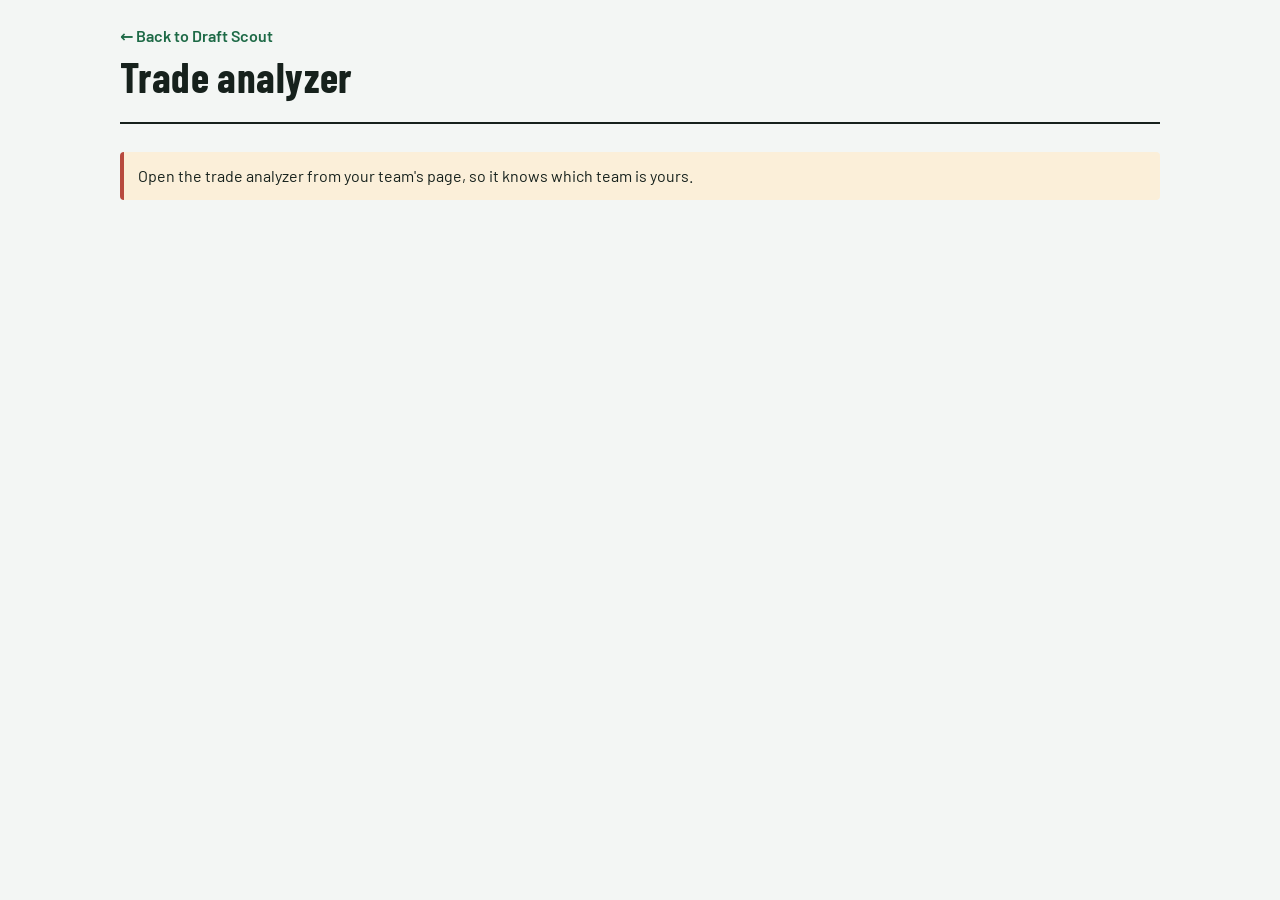
<file: static/trade.html>
<!doctype html>
<html lang="en">
<head>
<meta charset="utf-8">
<meta name="viewport" content="width=device-width, initial-scale=1">
<title>Trade analyzer - Draft Scout</title>
<link rel="preconnect" href="https://fonts.googleapis.com">
<link rel="preconnect" href="https://fonts.gstatic.com" crossorigin>
<link href="https://fonts.googleapis.com/css2?family=Barlow:wght@400;500;600&family=Barlow+Condensed:wght@500;600;700&display=swap" rel="stylesheet">
<link rel="stylesheet" href="/static/common.css">
<style>
  .back { display: inline-block; margin-bottom: 8px; color: var(--pitch); font-weight: 600; text-decoration: none; }
  .pos { color: var(--muted); font-size: .85rem; }
  .tradecols { display: grid; grid-template-columns: 1fr 1fr; gap: 16px; margin-bottom: 14px; }
  .tradecols fieldset { margin: 0; min-width: 0; padding: 6px 14px 8px; border: 1px solid var(--line);
    border-radius: 4px; background: var(--surface); }
  .tradecols legend { font-family: var(--display); font-weight: 600; font-size: 1.25rem; padding: 0 4px; }
  .pick { display: grid; grid-template-columns: auto 1fr auto auto; gap: 10px; align-items: center;
    padding: 6px 0; border-bottom: 1px solid var(--line); cursor: pointer; }
  .pick:last-child { border-bottom: 0; }
  .pick:has(input:checked) .pname { color: var(--pitch); }
  .pick .pname { font-weight: 600; min-width: 0; overflow: hidden; text-overflow: ellipsis; white-space: nowrap; }
  .pick .pts { color: var(--muted); font-size: .85rem; font-variant-numeric: tabular-nums; }
  .pick .score { font-size: 1.25rem; }
  .verdict { font-weight: 600; background: var(--surface); border: 1px solid var(--line);
    border-left: 5px solid var(--muted); border-radius: 4px; padding: 12px 16px; margin: 18px 0 10px; }
  .verdict.good_and_fair { border-left-color: var(--pitch); }
  .verdict.good_but_unfair { border-left-color: var(--amber); }
  .verdict.worse { border-left-color: var(--rival); }
  .tsides { display: grid; grid-template-columns: 1fr 1fr; gap: 10px; }
  .tside { background: var(--surface); border: 1px solid var(--line); border-radius: 4px; padding: 12px 16px;
    display: grid; gap: 4px; align-content: start; }
  .tside .who { font-weight: 600; }
  .tside .muted { color: var(--muted); font-size: .9rem; }
  .tchange { display: flex; align-items: baseline; gap: 8px; }
  .tchange .arrow { color: var(--muted); }
  .delta { font-family: var(--display); font-weight: 700; font-size: 1.3rem; color: var(--muted); }
  .delta.up { color: var(--pitch); } .delta.down { color: var(--rival); }
  .shifts { display: flex; flex-wrap: wrap; gap: 4px 12px; align-items: baseline; }
  .shift { font-weight: 600; font-variant-numeric: tabular-nums; }
  .shift.up { color: var(--pitch); } .shift.down { color: var(--rival); }
  #tradeResult .error { margin: 16px 0 0; }
  /* trade ideas by club */
  #ideas { margin-bottom: 32px; }
  .clubs { display: grid; gap: 8px; }
  details.club { background: var(--surface); border: 1px solid var(--line); border-radius: 4px; }
  details.club summary { display: flex; gap: 12px; align-items: baseline; padding: 10px 14px; cursor: pointer;
    list-style: none; }
  details.club summary::-webkit-details-marker { display: none; }
  details.club summary::before { content: "›"; color: var(--muted); font-weight: 700; width: 1ch; }
  details.club[open] summary::before { content: "⌄"; }
  .club .code { font-family: var(--display); font-weight: 600; font-size: 1.35rem; }
  .club .best { margin-left: auto; color: var(--muted); font-size: .9rem; font-variant-numeric: tabular-nums; }
  .club .best.up { color: var(--pitch); font-weight: 600; }
  .csquad { padding: 0 14px 6px; }
  .cplayer { display: grid; grid-template-columns: minmax(0, 1fr) auto auto; gap: 2px 12px; align-items: baseline;
    padding: 8px 0; border-top: 1px solid var(--line); }
  .cplayer .pname { font-weight: 600; min-width: 0; }
  .cplayer .owner { color: var(--muted); font-size: .9rem; text-align: right; }
  .cplayer .owner.you { color: var(--pitch); font-weight: 600; }
  .cplayer .idea { grid-column: 1 / -1; display: flex; flex-wrap: wrap; gap: 4px 12px; align-items: center;
    font-size: .95rem; }
  .cplayer .none { grid-column: 1 / -1; color: var(--muted); font-size: .9rem; }
  .tag { padding: 0 8px; border: 1px solid var(--muted); border-radius: 999px; font-size: .8rem; font-weight: 600; }
  .tag.fair { border-color: var(--pitch); color: var(--pitch); }
  .tag.unfair { border-color: var(--amber); background: var(--amber-soft); color: var(--ink); }
  @media (max-width: 640px) { .tradecols, .tsides { grid-template-columns: 1fr; } }
</style>
</head>
<body>
<main>
  <header class="top">
    <div>
      <a class="back" id="backLink" href="/">← Back to Draft Scout</a>
      <h1>Trade analyzer</h1>
      <p class="sub" style="margin:4px 0 0" id="leagueLine">Loading your league…</p>
    </div>
  </header>

  <div id="error" class="error hidden" role="alert"></div>

  <div id="app" class="hidden">
    <div class="leaguebar">
      <div class="tabs viewtabs" id="viewTabs" role="group" aria-label="Rate players for">
        <button type="button" data-view="week" aria-pressed="true">Next 5</button>
        <button type="button" data-view="season" aria-pressed="false">Until the break</button>
      </div>
    </div>
    <section id="ideas" class="hidden">
      <h2>Trade ideas by club</h2>
      <p class="sub">Open a club to see its whole squad and who owns each player. For a player another manager owns you'll see the one-for-one offer that lifts your best eleven most, and what it does to theirs. Free agents are for waivers, not trades (the main page's Players by club shows the claim for each). For anything bigger, build the trade below.</p>
      <div class="controls">
        <div class="tabs" id="ideaSort" role="group" aria-label="Order clubs by">
          <button type="button" data-sort="az" aria-pressed="true">A–Z</button>
          <button type="button" data-sort="best" aria-pressed="false">Best trades first</button>
        </div>
      </div>
      <div id="ideasBody" aria-live="polite"></div>
    </section>

    <h2>Build a trade yourself</h2>
    <p class="sub">Pick a manager, tick the players going each way, and see how the trade changes both teams' best eleven, including which positions get stronger or weaker. Both sides need the same positions, because every Draft squad keeps 2 GKP, 5 DEF, 5 MID and 3 FWD.</p>
    <div id="tradeEmpty" class="empty hidden"></div>
    <div id="tradeArea">
      <div class="controls">
        <label>Trade with <select id="tradeWith"></select></label>
      </div>
      <div class="tradecols" id="tradeCols">
        <fieldset><legend>You give</legend><div id="giveList"></div></fieldset>
        <fieldset><legend>You get</legend><div id="getList"></div></fieldset>
      </div>
      <button class="btn" id="tradeBtn" type="button">Analyze trade</button>
      <div id="tradeResult" aria-live="polite"></div>
    </div>
  </div>
</main>

<script>
const $ = id => document.getElementById(id);
let DATA = null;
let state = { me: null, view: "week", tradeWith: null, give: new Set(), get: new Set(), ideasSort: "az" };
const POS_ORDER = { GKP: 0, DEF: 1, MID: 2, FWD: 3 };
let IDEAS = null;              // /trade-ideas: every club's squad with my best trade for each player
const openClubs = new Set();   // clubs the visitor has opened, kept across re-draws and view changes
let ideasRequest = 0;          // so a slow answer for the old view can't overwrite the new one

function esc(s) { return String(s ?? "").replace(/[&<>"]/g, c => ({ "&": "&amp;", "<": "&lt;", ">": "&gt;", '"': "&quot;" }[c])); }
function recall(k) { try { return localStorage.getItem(k); } catch (e) { return null; } }
const player = id => DATA.players.find(p => p.id === id);

// the page is opened as /trade?team=276914&league=...&view=season&with=<their team ID>
// and, from the main page's Players by club, with the trade as well: &give=<my player IDs>&get=<their player IDs>
const fromLink = new URLSearchParams(location.search);
const teamId = fromLink.get("team") || recall("teamId");
const leagueId = fromLink.get("league");
const wanted = /^[0-9]+$/.test(fromLink.get("with") || "") ? Number(fromLink.get("with")) : null;
const idList = text => (text || "").split(",").filter(s => /^[0-9]+$/.test(s)).map(Number);
let linkGive = idList(fromLink.get("give")), linkGet = idList(fromLink.get("get"));   // used once, on arrival
state.view = fromLink.get("view") === "season" ? "season" : "week";

async function loadTeam(view = state.view) {
  $("error").classList.add("hidden");
  const query = new URLSearchParams({ view, swaps: "0" });   // no waiver suggestions needed here
  if (/^[0-9]+$/.test(leagueId || "")) query.set("league", leagueId);
  try {
    let r;
    try { r = await fetch(`/api/team/${teamId}?${query}`); }
    catch (e) { throw new Error("Can't reach Draft Scout. Check your connection and try again."); }
    let j = null;
    try { j = await r.json(); } catch (e) { /* not JSON, e.g. a crash page */ }
    if (!r.ok || !j) throw new Error(j?.error || "Draft Scout hit an unexpected error. Try again in a moment.");
    DATA = j;
    state.me = j.me; state.view = j.view;
    // keep the address bar shareable, with the league and view that are on screen
    const params = new URLSearchParams({ team: teamId, league: j.league_id, view: j.view });
    history.replaceState(null, "", "?" + params);
    const back = new URLSearchParams({ team: teamId, league: j.league_id, view: j.view });
    $("backLink").href = "/?" + back;
    render();
  } catch (e) {
    $("error").textContent = e.message; $("error").classList.remove("hidden");
    $("leagueLine").textContent = "";
  }
}

function render() {
  $("app").classList.remove("hidden");
  $("leagueLine").textContent = DATA.league_name;
  const win = DATA.windows;
  document.querySelector('#viewTabs [data-view="week"]').textContent = `Next ${win.week.to - win.week.from + 1}`;
  document.querySelector('#viewTabs [data-view="season"]').textContent =
    `Until the break (${win.season.from === win.season.to ? "GW" + win.season.from : `GW${win.season.from}–${win.season.to}`})`;
  document.querySelectorAll("#viewTabs button").forEach(b => b.setAttribute("aria-pressed", b.dataset.view === state.view));
  resetTrade();
  renderTrade();
  useLinkTrade();
  // trade ideas need a drafted squad of mine and someone to trade with (same rule as the analyzer below)
  const ready = DATA.managers.some(m => m.entry_id === state.me) && DATA.players.some(p => p.owner === state.me)
    && DATA.managers.some(m => m.entry_id !== state.me);
  $("ideas").classList.toggle("hidden", !ready);
  if (ready) loadIdeas();
}

// a new league or view was loaded: start with nothing ticked and the wanted (or first other) manager picked
function resetTrade() {
  const others = DATA.managers.filter(m => m.entry_id !== state.me);
  const chosen = others.find(m => m.entry_id === (state.tradeWith ?? wanted)) || others[0];
  state.tradeWith = chosen ? chosen.entry_id : null;
  state.give = new Set(); state.get = new Set();
}

// a link can carry a whole trade (&give= and &get=): tick it and check it, once, when the page first loads.
// Players who aren't where the link says (a stale link) are left out, and nothing runs if a side is empty.
function useLinkTrade() {
  const give = linkGive.filter(id => player(id)?.owner === state.me);
  const get = linkGet.filter(id => state.tradeWith !== null && player(id)?.owner === state.tradeWith);
  linkGive = []; linkGet = [];
  if (!give.length || !get.length) return;
  state.give = new Set(give); state.get = new Set(get);
  renderTrade();
  $("tradeArea").scrollIntoView({ behavior: "smooth", block: "start" });
  analyzeTrade();
}

// one manager's squad as tickable rows, keeper first, best first within each position
function pickList(owner, chosen, side) {
  const squad = DATA.players.filter(p => p.owner === owner)
    .sort((a, b) => POS_ORDER[a.pos] - POS_ORDER[b.pos] || b.score - a.score);
  return squad.map(p => `
    <label class="pick">
      <input type="checkbox" data-side="${side}" value="${p.id}" ${chosen.has(p.id) ? "checked" : ""}>
      <span class="pname">${esc(p.name)} <span class="pos">${p.pos}, ${esc(p.team)}</span></span>
      <span class="pts">${p.total} pts</span>
      <span class="score">${p.score.toFixed(0)}</span>
    </label>`).join("") || "<p>No players yet.</p>";
}

function renderTrade() {
  const inLeague = DATA.managers.some(m => m.entry_id === state.me);
  const others = DATA.managers.filter(m => m.entry_id !== state.me);
  const empty = !inLeague ? `Team ${state.me} isn't listed in this league, so there's no one to trade with.`
    : !DATA.players.some(p => p.owner === state.me) ? "Trades open once your squad is drafted."
    : !others.length ? "There's no one else in this league to trade with yet." : "";
  $("tradeEmpty").textContent = empty;
  $("tradeEmpty").classList.toggle("hidden", !empty);
  $("tradeArea").classList.toggle("hidden", !!empty);
  if (empty) return;

  $("tradeWith").innerHTML = others.map(m =>
    `<option value="${m.entry_id}" ${m.entry_id === state.tradeWith ? "selected" : ""}>${esc(m.team_name)} (${esc(m.manager)})</option>`).join("");
  $("giveList").innerHTML = pickList(state.me, state.give, "give");
  $("getList").innerHTML = pickList(state.tradeWith, state.get, "get");
  $("tradeResult").innerHTML = "";
}

// ---- trade ideas by club. The server works out every idea (see trade_ideas in app.py); this just draws them.
async function loadIdeas() {
  const request = ++ideasRequest;
  $("ideasBody").innerHTML = `<p class="sub">Finding trade ideas…</p>`;
  const params = new URLSearchParams({ league: DATA.league_id, view: DATA.view });
  try {
    let r;
    try { r = await fetch(`/api/team/${teamId}/trade-ideas?${params}`); }
    catch (e) { throw new Error("Can't reach Draft Scout. Check your connection and try again."); }
    let j = null;
    try { j = await r.json(); } catch (e) { /* not JSON, e.g. a crash page */ }
    if (!r.ok || !j) throw new Error(j?.error || "Draft Scout hit an unexpected error while finding trade ideas.");
    if (request !== ideasRequest) return;
    IDEAS = j;
    renderIdeas();
  } catch (e) {
    if (request !== ideasRequest) return;
    $("ideasBody").innerHTML = `<div class="error" role="alert">${esc(e.message)}</div>`;
  }
}

const signed = v => `${v > 0 ? "+" : v < 0 ? "−" : ""}${Math.abs(v).toFixed(1)}`;

function ideaHtml(p) {
  const idea = p.idea;
  if (!idea) return `<div class="none">No one-for-one offer lifts your best eleven.</div>`;
  const fair = idea.verdict === "good_and_fair";
  const tag = fair ? `<span class="tag fair" title="Their team doesn't lose much">Fair</span>`
    : `<span class="tag unfair" title="Their team gets noticeably weaker, so expect a no">They'd lose</span>`;
  return `
    <div class="idea">
      <span>Give <strong>${esc(idea.give_name)}</strong></span>
      <span class="shift ${idea.me > 0 ? "up" : "down"}">You ${signed(idea.me)}</span>
      <span class="shift ${idea.them > 0 ? "up" : idea.them < 0 ? "down" : ""}">Them ${signed(idea.them)}</span>
      ${tag}
      <button class="btn ghost" type="button" data-with="${p.owner}" data-give="${idea.give}" data-get="${p.id}">Check this trade</button>
    </div>`;
}

function clubPlayerHtml(p) {
  const owner = p.mine ? `<span class="owner you">You</span>`
    : p.owner === null ? `<span class="owner">Free agent</span>`
    : `<span class="owner">${esc(p.owner_name ?? `Team ${p.owner}`)}</span>`;
  return `
    <div class="cplayer">
      <span class="pname">${esc(p.name)} <span class="pos">${esc(p.pos)}, ${p.total} pts</span></span>
      ${owner}
      <span class="score">${p.score.toFixed(0)}</span>
      ${p.mine || p.owner === null ? "" : ideaHtml(p)}
    </div>`;
}

function clubHtml(c) {
  const best = c.best_gain === null ? `<span class="best">No good trade here</span>`
    : `<span class="best up">Best: ${signed(c.best_gain)}</span>`;
  return `
    <details class="club" data-club="${esc(c.club)}" ${openClubs.has(c.club) ? "open" : ""}>
      <summary><span class="code">${esc(c.club)}</span>${best}</summary>
      <div class="csquad">${c.players.map(clubPlayerHtml).join("")}</div>
    </details>`;
}

function renderIdeas() {
  if (!IDEAS) return;
  const clubs = [...IDEAS.clubs];
  if (state.ideasSort === "best") {
    clubs.sort((a, b) => (b.best_gain ?? -1) - (a.best_gain ?? -1) || a.club.localeCompare(b.club));
  }
  $("ideasBody").innerHTML = clubs.length ? `<div class="clubs">${clubs.map(clubHtml).join("")}</div>`
    : `<p class="sub">No clubs to show yet.</p>`;
  document.querySelectorAll("#ideaSort button").forEach(b => b.setAttribute("aria-pressed", b.dataset.sort === state.ideasSort));
}

// "Check this trade": fill in the analyzer below (their manager, one player each way) and run it
function useIdea(button) {
  state.tradeWith = Number(button.dataset.with);
  state.give = new Set([Number(button.dataset.give)]);
  state.get = new Set([Number(button.dataset.get)]);
  renderTrade();
  $("tradeArea").scrollIntoView({ behavior: "smooth", block: "start" });
  analyzeTrade();
}

// one side of the result: strength before and after, formation, who moves in or out of the eleven
function tradeSide(side, title) {
  const names = ids => ids.map(id => esc(player(id)?.name ?? `Player ${id}`)).join(", ");
  const sign = side.change > 0 ? "+" : side.change < 0 ? "−" : "";
  const cls = side.change > 0 ? "up" : side.change < 0 ? "down" : "";
  const shape = side.formation_before === side.formation_after
    ? `Formation stays ${esc(side.formation_after)}`
    : `Formation changes from ${esc(side.formation_before)} to ${esc(side.formation_after)}`;
  // rating points each position gains or loses in the best eleven, in squad order (GKP first)
  const shifts = Object.entries(side.by_position)
    .filter(([, v]) => Math.round(v) !== 0)
    .sort(([a], [b]) => POS_ORDER[a] - POS_ORDER[b])
    .map(([pos, v]) => `<span class="shift ${v > 0 ? "up" : "down"}">${pos} ${v > 0 ? "+" : "−"}${Math.abs(v).toFixed(0)}</span>`);
  const moves = (side.joins_xi.length ? `<div>Into the best eleven: ${names(side.joins_xi)}</div>` : "")
    + (side.leaves_xi.length ? `<div>Out of the best eleven: ${names(side.leaves_xi)}</div>` : "");
  return `
    <div class="tside">
      <div class="who">${esc(title)}</div>
      <div class="tchange">
        <span class="score">${side.before.toFixed(1)}</span><span class="arrow" aria-label="becomes">›</span>
        <span class="score">${side.after.toFixed(1)}</span>
        <span class="delta ${cls}">${sign}${Math.abs(side.change).toFixed(1)}</span>
      </div>
      <div class="muted">${shape}</div>
      ${shifts.length ? `<div class="shifts"><span class="muted">Rating points by position</span>${shifts.join("")}</div>` : ""}
      ${moves || "<div>Best eleven unchanged</div>"}
    </div>`;
}

async function analyzeTrade() {
  const btn = $("tradeBtn");
  btn.disabled = true; btn.textContent = "Analyzing…";
  const params = new URLSearchParams({ "with": state.tradeWith, give: [...state.give].join(","),
    get: [...state.get].join(","), league: DATA.league_id, view: DATA.view });
  try {
    let r;
    try { r = await fetch(`/api/team/${teamId}/trade?${params}`); }
    catch (e) { throw new Error("Can't reach Draft Scout. Check your connection and try again."); }
    let j = null;
    try { j = await r.json(); } catch (e) { /* not JSON, e.g. a crash page */ }
    if (!r.ok || !j) throw new Error(j?.error || "Draft Scout hit an unexpected error while analyzing this trade.");
    // the server works out the verdict and numbers (see evaluate_trade in app.py); this just draws them
    const them = DATA.managers.find(m => m.entry_id === state.tradeWith);
    $("tradeResult").innerHTML = `
      <div class="verdict ${esc(j.verdict)}">${esc(j.message)}</div>
      <div class="tsides">${tradeSide(j.me, "Your team")}${tradeSide(j.them, them ? them.team_name : "Their team")}</div>`;
  } catch (e) {
    $("tradeResult").innerHTML = `<div class="error" role="alert">${esc(e.message)}</div>`;
  } finally {
    btn.disabled = false; btn.textContent = "Analyze trade";
  }
}

// events
$("viewTabs").addEventListener("click", e => {
  const b = e.target.closest("button");
  if (!b || !DATA || b.dataset.view === DATA.view) return;
  state.view = b.dataset.view;
  loadTeam(state.view);
});
$("tradeWith").addEventListener("change", e => {
  state.tradeWith = Number(e.target.value);
  state.get = new Set();   // their players belong to the old manager
  renderTrade();
});
$("tradeCols").addEventListener("change", e => {
  const box = e.target.closest("input[type=checkbox]"); if (!box) return;
  const chosen = box.dataset.side === "give" ? state.give : state.get;
  if (box.checked) chosen.add(Number(box.value)); else chosen.delete(Number(box.value));
  $("tradeResult").innerHTML = "";   // the old result no longer matches what's ticked
});
$("tradeBtn").addEventListener("click", analyzeTrade);
$("ideaSort").addEventListener("click", e => {
  const b = e.target.closest("button"); if (!b) return;
  state.ideasSort = b.dataset.sort;
  renderIdeas();
});
$("ideasBody").addEventListener("click", e => {
  const b = e.target.closest("button[data-get]");
  if (b) useIdea(b);
});
// remember which clubs are open (the toggle event doesn't bubble, so listen while it travels down)
$("ideasBody").addEventListener("toggle", e => {
  const club = e.target.dataset?.club; if (!club) return;
  if (e.target.open) openClubs.add(club); else openClubs.delete(club);
}, true);

if (/^[0-9]+$/.test(teamId || "")) {
  loadTeam();
} else {
  $("leagueLine").textContent = "";
  $("error").textContent = "Open the trade analyzer from your team's page, so it knows which team is yours.";
  $("error").classList.remove("hidden");
}
</script>
</body>
</html>
</file>
<file: static/common.css>
:root {
  --bg: #F3F6F4; --surface: #FFFFFF; --ink: #16211C; --muted: #66756E;
  --line: #D6DFDA; --pitch: #1D6A46; --pitch-soft: #DCEBE2;
  --amber: #D9912B; --amber-soft: #FBEFD9; --rival: #B84A3E;
  --fdr1: #1D6A46; --fdr2: #6FB58C; --fdr3: #C9D1CD; --fdr4: #E08A6B; --fdr5: #A5352B;
  --display: "Barlow Condensed", "Arial Narrow", sans-serif;
  --body: "Barlow", system-ui, sans-serif;
}
@media (prefers-color-scheme: dark) {
  :root {
    --bg: #101814; --surface: #17221D; --ink: #E8EFEA; --muted: #93A39A;
    --line: #2A3931; --pitch: #4FB783; --pitch-soft: #1E3328;
    --amber: #E9A94A; --amber-soft: #3A2E18; --rival: #E07A6D;
    --fdr3: #4A5650;
  }
}
* { box-sizing: border-box; }
body { margin: 0; background: var(--bg); color: var(--ink); font: 16px/1.5 var(--body); }
main { max-width: 1080px; margin: 0 auto; padding: 24px 20px 64px; }
h1, h2 { font-family: var(--display); font-weight: 700; letter-spacing: .01em; margin: 0; }
h1 { font-size: 2.6rem; line-height: 1; }
h2 { font-size: 1.7rem; margin-bottom: 4px; }
.sub { color: var(--muted); margin: 0 0 16px; }
button, input, select { font: inherit; color: inherit; }
:focus-visible { outline: 3px solid var(--amber); outline-offset: 2px; }

header.top { display: flex; flex-wrap: wrap; gap: 16px 32px; align-items: end; justify-content: space-between;
  padding-bottom: 20px; border-bottom: 2px solid var(--ink); margin-bottom: 28px; }
.load { display: flex; gap: 8px; align-items: end; flex-wrap: wrap; }
.load label { display: grid; gap: 2px; font-size: .9rem; color: var(--muted); }
.load input { width: 160px; padding: 8px 10px; border: 1px solid var(--line); border-radius: 6px; background: var(--surface); }
.btn { padding: 9px 16px; border: 0; border-radius: 6px; background: var(--pitch); color: #fff; font-weight: 600; cursor: pointer; }
.btn:disabled { opacity: .6; cursor: wait; }

.error { background: var(--amber-soft); border-left: 4px solid var(--rival); padding: 12px 14px; border-radius: 4px; margin-bottom: 20px; }
.leaguebar { display: flex; flex-wrap: wrap; gap: 12px 24px; align-items: center; margin-bottom: 10px; }
.leaguebar .name { font-family: var(--display); font-size: 1.9rem; font-weight: 600; }
.leaguebar .gw { color: var(--muted); }
.leaguebar select { padding: 8px 10px; border: 1px solid var(--line); border-radius: 6px; background: var(--surface); }
.viewtabs button { padding: 7px 14px; }
.leaguebar .myteam { font-weight: 600; border-left: 5px solid var(--amber); padding-left: 10px; }
.btn.ghost { background: transparent; color: var(--pitch); border: 1px solid var(--pitch); padding: 6px 14px; }
section { margin-bottom: 44px; }
/* the kit-number score chip is the one bold element */
.score { font-family: var(--display); font-weight: 700; font-size: 1.5rem; line-height: 1;
  min-width: 2.6ch; text-align: right; font-variant-numeric: tabular-nums; }
.score.big { font-size: 2.4rem; }
.empty { background: var(--pitch-soft); padding: 14px 16px; border-radius: 4px; }
.controls { display: flex; flex-wrap: wrap; gap: 10px 16px; align-items: center; margin-bottom: 12px; }
.tabs { display: inline-flex; border: 1px solid var(--line); border-radius: 6px; overflow: hidden; }
.tabs button { padding: 7px 14px; border: 0; background: var(--surface); cursor: pointer; }
.tabs button[aria-pressed="true"] { background: var(--ink); color: var(--bg); }
.controls select { padding: 7px 10px; border: 1px solid var(--line); border-radius: 6px; background: var(--surface); }
.hidden { display: none !important; }
.mgr { font-weight: 600; color: var(--ink); }   /* a team (manager) name inside a sentence */
.note { color: var(--muted); font-size: .9rem; max-width: 70ch; }
</file>
